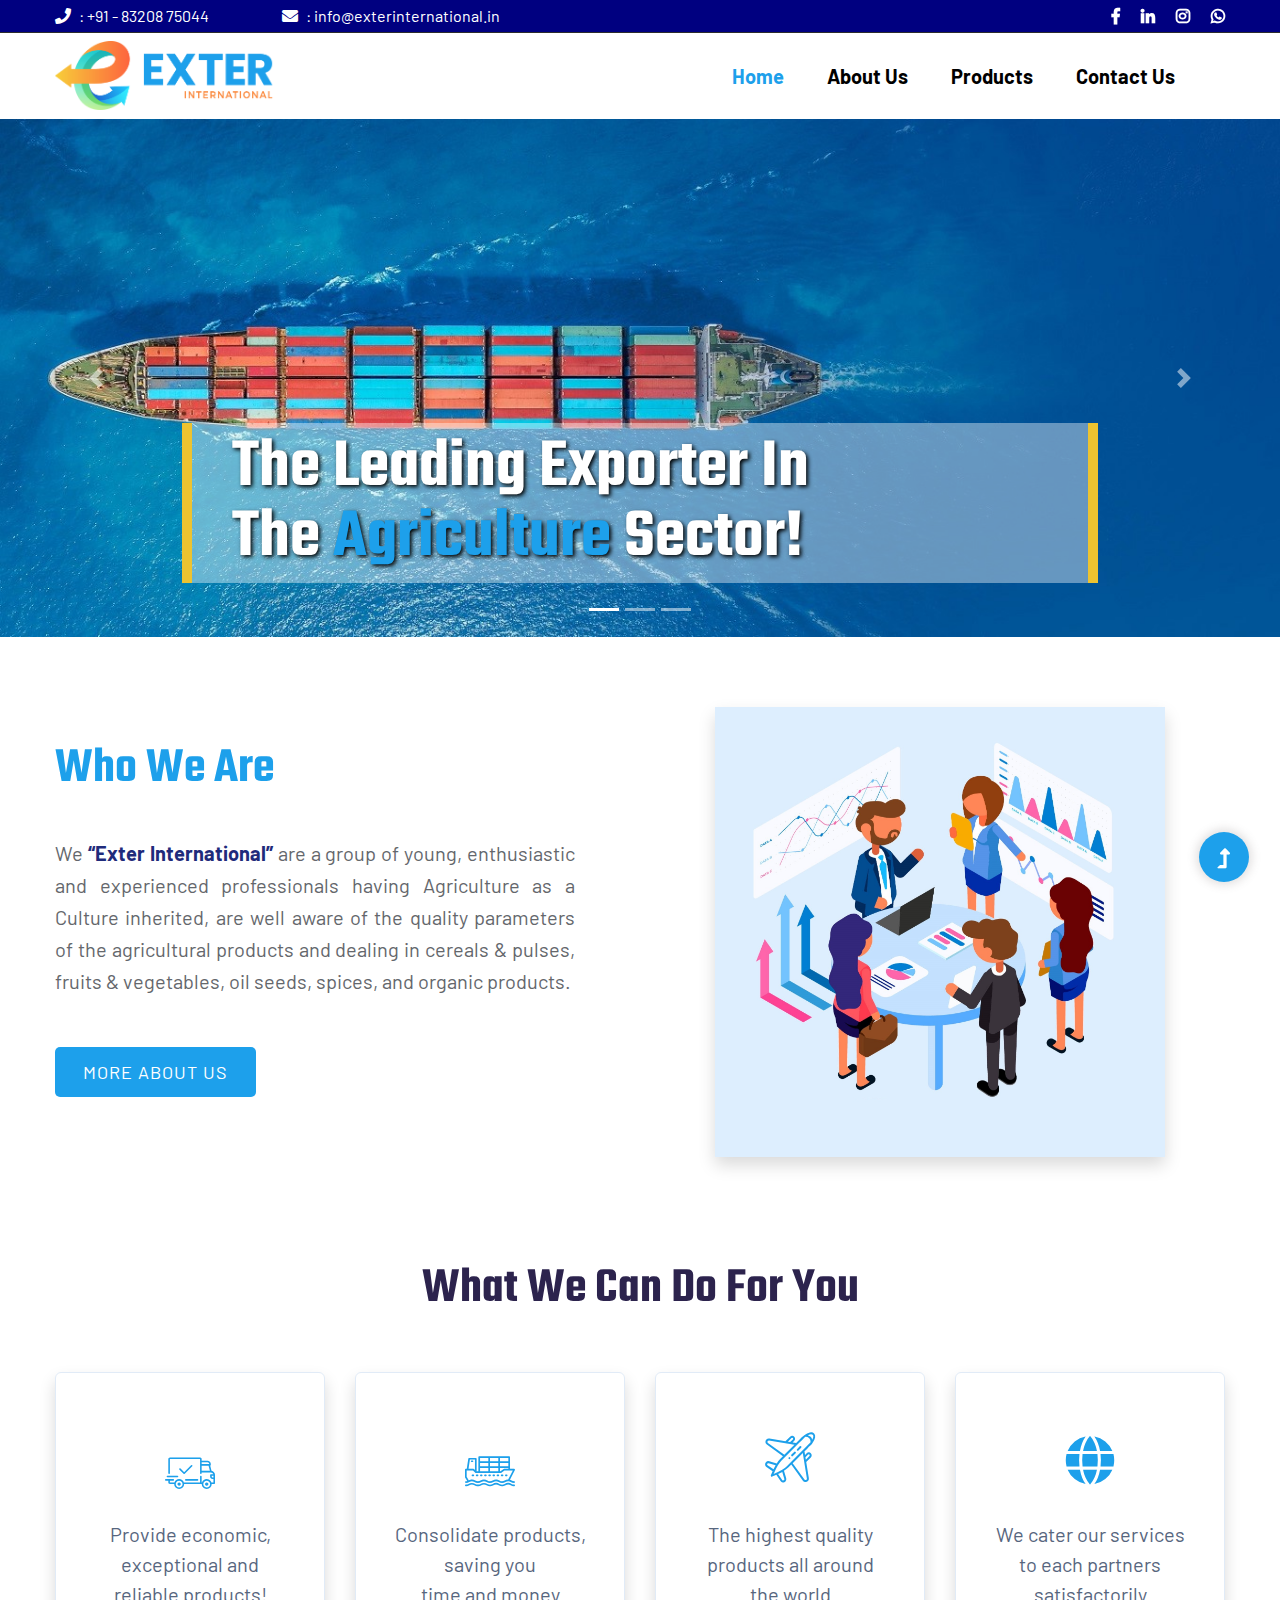
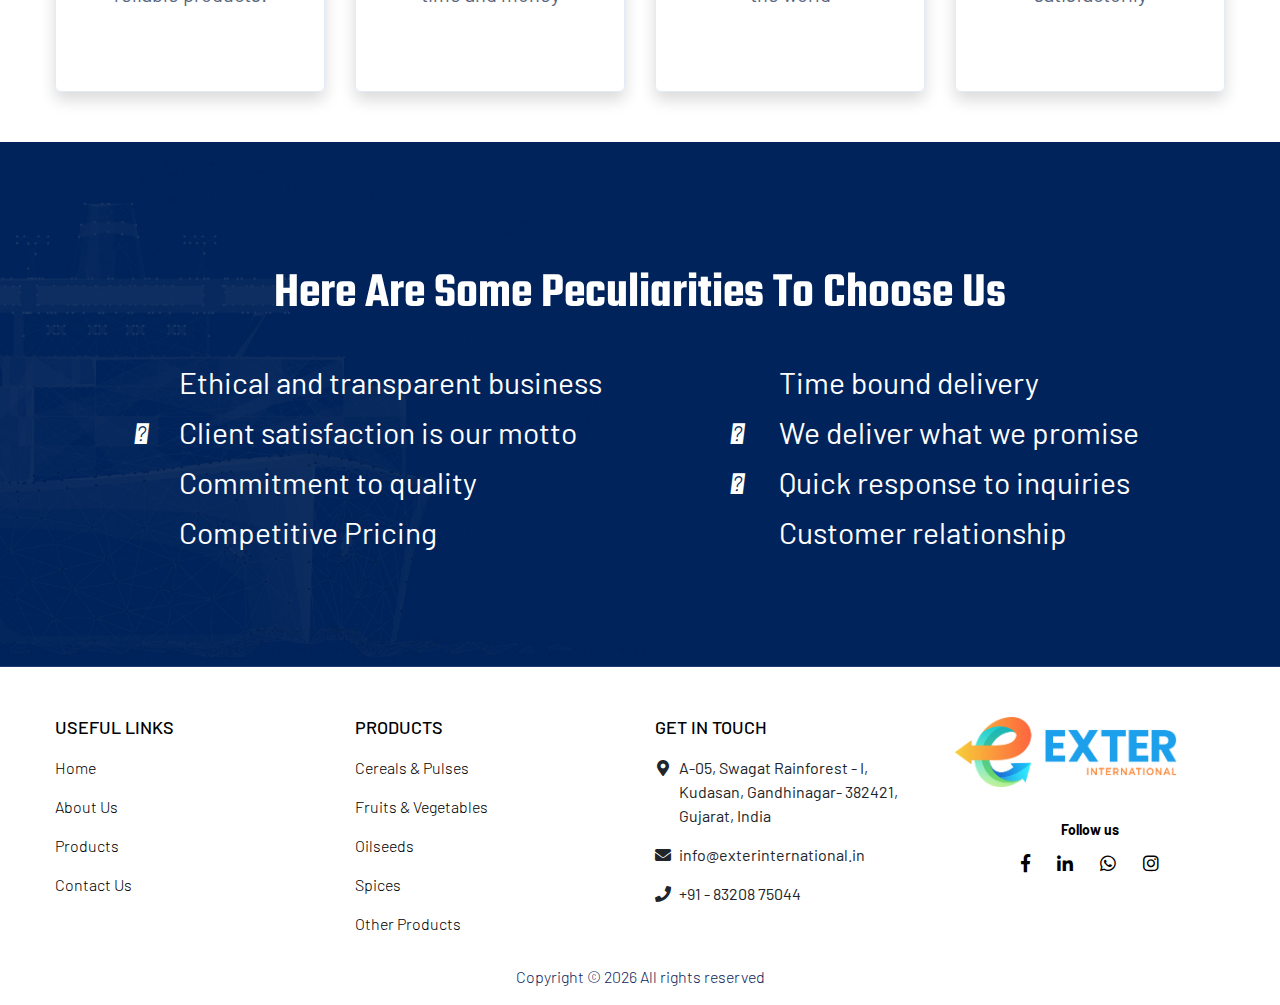
<file: index.html>
<!doctype html>
<html class="no-js" lang="zxx">

<head>
    <meta charset="utf-8">
    <meta http-equiv="x-ua-compatible" content="ie=edge">
    <title>Home - Exter International</title>
    <meta name="description" content="">
    <meta name="viewport" content="width=device-width, initial-scale=1">
    <link rel="manifest" href="site.webmanifest">
    <link rel="shortcut icon" type="image/x-icon" href="assets/img/favicon.ico">

    <!-- CSS here -->
    <link rel="stylesheet" href="assets/css/bootstrap.min.css">
    <link rel="stylesheet" href="assets/css/owl.carousel.min.css">
    <link rel="stylesheet" href="assets/css/slicknav.css">
    <link rel="stylesheet" href="assets/css/flaticon.css">
    <link rel="stylesheet" href="assets/css/animate.min.css">
    <link rel="stylesheet" href="assets/css/magnific-popup.css">
    <link rel="stylesheet" href="assets/css/fontawesome-all.min.css">
    <link rel="stylesheet" href="https://cdnjs.cloudflare.com/ajax/libs/font-awesome/6.3.0/css/all.min.css"
        integrity="sha512-SzlrxWUlpfuzQ+pcUCosxcglQRNAq/DZjVsC0lE40xsADsfeQoEypE+enwcOiGjk/bSuGGKHEyjSoQ1zVisanQ=="
        crossorigin="anonymous" referrerpolicy="no-referrer" />
    <link rel="stylesheet" href="assets/css/themify-icons.css">
    <link rel="stylesheet" href="assets/css/slick.css">
    <link rel="stylesheet" href="assets/css/nice-select.css">
    <link rel="stylesheet" href="assets/css/style.css">
</head>

<body>

    <header>
        <!-- Header Start -->
        <div id="google_translate_element" class="text-right"></div>

        <div class="header-area">
            <div class="main-header ">
                <div class="header-top d-none d-lg-block">
                    <div class="container">
                        <div class="col-xl-12">
                            <div class="row d-flex justify-content-between align-items-center">
                                <div class="header-info-left">
                                    <ul>
                                        <li><i class="fas fa-phone"></i>: +91 - 83208 75044</li>
                                        <li><i class="fas fa-envelope"></i>: info@exterinternational.in</li>
                                    </ul>
                                </div>
                                <div class="header-info-right">
                                    <ul class="header-social">
                                        <li><a href="https://www.facebook.com/profile.php?id=100090360620850&mibextid=ZbWKwL"><i class="fab fa-facebook-f"></i></a></li>
                                        <li><a href="https://www.linkedin.com/company/exter-international/"><i class="fab fa-linkedin-in"></i></a></li>
                                        <li><a href="https://www.instagram.com/exter.international/" target="_blank"><i
                                                    class="fab fa-instagram"></i></a></li>
                                        <li><a href="https://wa.me/+918320875044"><i class="fab fa-whatsapp"></i></a></li>
                                    </ul>
                                </div>
                            </div>
                        </div>
                    </div>
                </div>
                <div class="header-bottom  header-sticky">
                    <div class="container">
                        <div class="row align-items-center py-2">
                            <!-- Logo -->
                            <div class="col-xl-2 col-lg-2">
                                <div class="logo">
                                    <a href="index.html"><img src="assets/img/logo/logo.png" height="69px" alt=""></a>
                                </div>
                            </div>
                            <div class="col-xl-10 col-lg-10">
                                <div class="menu-wrapper  d-flex align-items-center justify-content-end">
                                    <!-- Main-menu -->
                                    <div class="main-menu d-none d-lg-block">
                                        <nav>
                                            <ul id="navigation">
                                                <li><a href="index.html" class="active">Home</a></li>
                                                <li><a href="about.html" >About Us</a></li>
                                                <li><a href="products.html">Products</a>
                                                    <ul class="submenu">
                                                        <li><a href="cereals-pulses.html">Cereals & Pulses</a></li>
                                                        <li><a href="fruits-vegetables.html">Fruits & Vegetables</a>
                                                        </li>
                                                        <li><a href="oil-seeds.html">Oil Seeds</a></li>
                                                        <li><a href="spices.html">Spices</a></li>
                                                        <li><a href="value-added-products.html">Other Products</a></li>
                                                    </ul>
                                                </li>

                                                <li><a href="contact.html">Contact Us</a></li>
                                            </ul>
                                        </nav>
                                    </div>
                                </div>
                            </div>
                            <!-- Mobile Menu -->
                            <div class="col-12">
                                <div class="mobile_menu d-block d-lg-none"></div>
                            </div>
                        </div>
                    </div>
                </div>
            </div>
        </div>
        <!-- Header End -->
    </header>
    <main>
        <div id="carouselExampleIndicators" class="carousel slide" data-ride="carousel">
            <ol class="carousel-indicators">
                <li data-target="#carouselExampleIndicators" data-slide-to="0" class="active"></li>
                <li data-target="#carouselExampleIndicators" data-slide-to="1"></li>
                <li data-target="#carouselExampleIndicators" data-slide-to="2"></li>
            </ol>
            <div class="carousel-inner">
                <div class="carousel-item active">
                    <img class="d-block w-100 img-fluid" src="assets/img/slider/Slider-1.jpg" alt="First slide">
                    <div class="carousel-caption d-none d-md-block">
                        <div class="hero__caption">
                            <h1 class="slider-text-bg">The leading exporter in <br> the <span>agriculture</span> sector!
                            </h1>
                        </div>
                    </div>
                </div>
                <div class="carousel-item">
                    <img class="d-block w-100 img-fluid" src="assets/img/slider/Slider-2.jpg" alt="Second slide">
                    <div class="carousel-caption d-none d-md-block">
                        <div class="hero__caption">
                            <h1 class="slider-text-bg">Always <span>Listening</span>, <br> Always
                                <span>Understanding</span>.
                            </h1>
                        </div>
                    </div>
                </div>
                <div class="carousel-item">
                    <img class="d-block w-100 img-fluid" src="assets/img/slider/Slider-3.jpg" alt="Third slide">
                    <div class="carousel-caption d-none d-md-block">
                        <div class="hero__caption">
                            <h1 class="slider-text-bg">We make <span>Partners</span>, <br>Not Clients!</h1>
                        </div>
                    </div>
                </div>
            </div>
            <a class="carousel-control-prev" href="#carouselExampleIndicators" role="button" data-slide="prev">
                <span class="carousel-control-prev-icon" aria-hidden="true"></span>
                <span class="sr-only">Previous</span>
            </a>
            <a class="carousel-control-next" href="#carouselExampleIndicators" role="button" data-slide="next">
                <span class="carousel-control-next-icon" aria-hidden="true"></span>
                <span class="sr-only">Next</span>
            </a>
        </div>
        <div class="about-low-area mt-70 mb-70">
            <div class="container">
                <div class="row">
                    <div class="col-lg-6 col-md-12">
                        <div class="about-caption">
                            <!-- Section title -->
                            <div class="section-title mb-35 mt-30">
                                <h2 class="theme-color">Who we are</h2>
                            </div>
                            <p class="text-justify ">We <b>“Exter International”</b> are a group of young, enthusiastic
                                and
                                experienced professionals having Agriculture as a Culture inherited, are well aware of
                                the quality parameters of the agricultural products and dealing in cereals & pulses,
                                fruits & vegetables, oil seeds, spices, and organic products.
                            </p>
                            <a href="about.html" class="btn mt-35">More About Us</a>
                        </div>
                    </div>
                    <div class="col-lg-6 col-md-12">
                        <!-- about-img -->
                        <div class="about-img">
                            <div class="about-font-img ">
                                <img src="assets/img/Products/Team.jpg" height="450px" class="shadow" alt="">
                            </div>
                            <div class="about-back-img d-none d-lg-block shadow">
                                <!-- <img src="assets/img/Products/Team.jpg" height="150px" width="150px" alt=""> -->
                            </div>
                        </div>
                    </div>
                </div>
            </div>
        </div>
        <!-- About Area End -->
        <!--? Categories Area Start -->
        <div class="categories-area ">
            <div class="container">
                <div class="row">
                    <div class="col-lg-12">
                        <!-- Section title -->
                        <div class="section-title text-center mb-50 mt-30">
                            <h2>What We Can Do For You</h2>
                        </div>
                    </div>
                </div>
                <div class="row">
                    <div class="col-lg-3 col-md-6 col-sm-6">
                        <div class="single-cat text-center mb-50 shadow">
                            <div class="cat-icon pt-3">
                                <span class="flaticon-shipped"></span>
                            </div>
                            <div class="cat-cap">
                                <p>
                                    Provide economic,
                                    exceptional and <br>
                                    reliable products!
                                </p>
                            </div>
                        </div>
                    </div>
                    <div class="col-lg-3 col-md-6 col-sm-6">
                        <div class="single-cat text-center mb-50 shadow">
                            <div class="cat-icon pt-4">
                                <span class="flaticon-ship"></span>
                            </div>
                            <div class="cat-cap">
                                <p>
                                    Consolidate products,
                                    saving you <br>
                                    time and money
                                </p>
                            </div>
                        </div>
                    </div>
                    <div class="col-lg-3 col-md-6 col-sm-6">
                        <div class="single-cat text-center mb-50 shadow">
                            <div class="cat-icon">
                                <span class="flaticon-plane"></span>
                            </div>
                            <div class="cat-cap">
                                <p>
                                    The highest quality <br>
                                    products all around <br>
                                    the world
                                </p>
                            </div>
                        </div>
                    </div>
                    <div class="col-lg-3 col-md-6 col-sm-6">
                        <div class="single-cat text-center mb-50 shadow">
                            <div class="cat-icon pt-3">
                                <!-- <i class="fa-thin fa-train"></i> -->
                                <span class="fa fa-globe theme-color fa-2x" aria-hidden="true"></span>
                            </div>
                            <div class="cat-cap">
                                <p class="">
                                    We cater our services <br>
                                    to each partners <br>
                                    satisfactorily
                                </p>
                            </div>
                        </div>
                    </div>
                </div>
            </div>
        </div>
        <!-- Categories Area End -->
        <!--? Testimonial Start -->
        <div class="testimonial-area testimonial-padding section-bg"
            data-background="assets/img/gallery/section_bg04.jpg">
            <div class="container">
                <!-- Section title -->
                <div class="section-title section-title2 mb-30 text-center">
                    <h2>Here are some Peculiarities to choose us</h2>
                </div>
                <div class="row">
                    <div class="col-md-1"></div>
                    <div class="col-md-6">
                        <div class="text-white choice-section">
                            <ul class="fa-ul">
                                <li>
                                    <span class="fa-li">
                                        <i class="fa-solid fa-scale-balanced pr-3"></i>
                                    </span>
                                    Ethical and transparent business
                                </li>
                                <li>
                                    <span class="fa-li">
                                        <i class="fa-solid fa-thumbs-up pr-3"></i>
                                    </span>
                                    Client satisfaction is our motto
                                </li>
                                <li>
                                    <span class="fa-li">
                                        <i class="fa-solid fa-award pr-3"></i>
                                    </span>
                                    Commitment to quality

                                </li>
                                <li>
                                    <span class="fa-li">
                                        <i class="fa-solid fa-hand-holding-dollar pr-3"></i>
                                    </span>
                                    Competitive Pricing
                                </li>
                            </ul>

                        </div>
                    </div>
                    <div class="col-md-5">
                        <div class="text-white choice-section">
                            <ul class="fa-ul">
                                <li>
                                    <span class="fa-li">
                                        <i class="fa-solid fa-truck-fast pr-4"></i>
                                    </span>
                                    Time bound delivery
                                </li>
                                <li>
                                    <span class="fa-li">
                                        <i class="fa-solid fa-handshake pr-4"></i>
                                    </span>
                                    We deliver what we promise
                                </li>
                                <li>
                                    <span class="fa-li">
                                        <i class="fa-solid fa-reply-all pr-4"></i>
                                    </span>
                                    Quick response to inquiries

                                </li>
                                <li>
                                    <span class="fa-li">
                                        <i class="fa-solid fa-hand-holding-heart pr-4"></i>
                                    </span>
                                    Customer relationship

                                </li>
                            </ul>
                        </div>
                    </div>
                    <!-- <div class="col-md-1"></div> -->
                </div>
            </div>
        </div>

    </main>
    <footer>
        <!--? Footer Start-->
        <div class="footer-area footer-bg">
            <div class="container">
                <div class="footer-top footer-padding">
                    <!-- Footer Menu -->
                    <div class="row d-flex justify-content-between">
                        <div class="col-xl-3 col-lg-3 col-md-4 col-sm-6">
                            <div class="single-footer-caption mb-25">
                                <div class="footer-title">
                                    <h4>Useful Links</h4>
                                    <ul>
                                        <li><a href="index.html">Home</a></li>
                                        <li><a href="about.html">About Us</a></li>
                                        <li><a href="products.html">Products</a></li>

                                        <li><a href="contact.html">Contact us</a></li>
                                    </ul>
                                </div>
                            </div>
                        </div>
                        <div class="col-xl-3 col-lg-3 col-md-4 col-sm-6">
                            <div class="single-footer-caption mb-25">
                                <div class="footer-title">
                                    <h4>Products</h4>
                                    <ul>
                                        <li><a href="cereals-pulses.html">Cereals & Pulses</a></li>
                                        <li><a href="fruits-vegetables.html">Fruits & Vegetables</a></li>
                                        <li><a href="oil-seeds.html">Oilseeds</a></li>
                                        <li><a href="spices.html">Spices</a></li>
                                        <li><a href="value-added-products.html">Other products</a></li>
                                    </ul>
                                </div>
                            </div>
                        </div>
                        <div class="col-xl-3 col-lg-3 col-md-4 col-sm-6">
                            <div class="single-footer-caption mb-25">
                                <div class="footer-title">
                                    <h4>Get in Touch</h4>
                                    <ul class="fa-ul">
                                        <li class="">
                                            <span class="fa-li"><i class="fas fa-map-marker-alt"
                                                    aria-hidden="true"></i></span> A-05, Swagat Rainforest - I, Kudasan,
                                            Gandhinagar- 382421, Gujarat, India
                                        </li>
                                        <li class="text-lowercase">
                                            <span class="fa-li"><i class="fas fa-envelope"
                                                    aria-hidden="true"></i></span>info@exterinternational.in
                                        </li>
                                        <li class="">
                                            <span class="fa-li"><i class="fas fa-phone" aria-hidden="true"></i></span>
                                            +91 - 83208 75044
                                        </li>
                                    </ul>
                                </div>
                            </div>
                        </div>
                        <div class="col-xl-3 col-lg-3 col-md-4 col-sm-6">
                            <div class="single-footer-caption mb-25">
                                <!-- logo -->
                                <div class="footer-logo">
                                    <a href="index.html"><img src="assets/img/logo/logo2_footer.png" alt=""
                                            class="text-center" height="70px"></a>
                                </div>
                                <div class="footer-title">
                                    <div class="footer-pera">
                                        <p class="info1 text-center mb-2">Follow us</p>
                                    </div>
                                </div>
                                <!-- Footer Social -->
                                <div class="footer-social text-center">
                                    <a href="https://www.facebook.com/profile.php?id=100090360620850&mibextid=ZbWKwL"><i class="fab fa-facebook-f"></i></a>
                                    <a href="https://www.linkedin.com/company/exter-international/"><i class="fab fa-linkedin-in"></i></a>
                                    <a href="https://wa.me/+918320875044"><i class="fab fa-whatsapp"></i></a>
                                    <a href="https://www.instagram.com/exter.international/" target="_blank"><i
                                            class="fab fa-instagram"></i></a>
                                </div>
                            </div>
                        </div>
                    </div>
                </div>
                <!-- Footer Bottom -->
                <div class="footer-bottom">
                    <div class="row d-flex align-items-center">
                        <div class="col-lg-12">
                            <div class="footer-copy-right text-center">
                                <p>
                                    Copyright &copy;
                                    <script>document.write(new Date().getFullYear());</script> All rights reserved
                                </p>
                            </div>
                        </div>
                    </div>
                </div>
            </div>
        </div>
        <!-- Footer End-->
    </footer>
    <!-- Scroll Up -->
    <div id="back-top">
        <a title="Go to Top" href="#"> <i class="fas fa-level-up-alt"></i></a>
    </div>

    <!-- JS here -->
    <script>
        function googleTranslateElementInit() {
            new google.translate.TranslateElement({
                pageLanguage: 'en',
                autoDisplay: 'true',
                layout: google.translate.TranslateElement.InlineLayout.HORIZONTAL
            }, 'google_translate_element');
        }
    </script>

    <script type="text/javascript"
        src="//translate.google.com/translate_a/element.js?cb=googleTranslateElementInit"></script>

    <script src="./assets/js/vendor/modernizr-3.5.0.min.js"></script>
    <!-- Jquery, Popper, Bootstrap -->
    <script src="./assets/js/vendor/jquery-1.12.4.min.js"></script>
    <script src="./assets/js/popper.min.js"></script>
    <script src="./assets/js/bootstrap.min.js"></script>
    <!-- Jquery Mobile Menu -->
    <script src="./assets/js/jquery.slicknav.min.js"></script>

    <!-- Jquery Slick , Owl-Carousel Plugins -->
    <script src="./assets/js/owl.carousel.min.js"></script>
    <script src="./assets/js/slick.min.js"></script>
    <!-- One Page, Animated-HeadLin -->
    <script src="./assets/js/wow.min.js"></script>
    <script src="./assets/js/animated.headline.js"></script>
    <script src="./assets/js/jquery.magnific-popup.js"></script>

    <!-- Nice-select, sticky -->
    <script src="./assets/js/jquery.nice-select.min.js"></script>
    <script src="./assets/js/jquery.sticky.js"></script>

    <!-- contact js -->
    <script src="./assets/js/contact.js"></script>
    <script src="./assets/js/jquery.form.js"></script>
    <script src="./assets/js/jquery.validate.min.js"></script>
    <script src="./assets/js/mail-script.js"></script>
    <script src="./assets/js/jquery.ajaxchimp.min.js"></script>

    <!-- Jquery Plugins, main Jquery -->
    <script src="./assets/js/plugins.js"></script>
    <script src="./assets/js/main.js"></script>

</body>

</html>
</file>
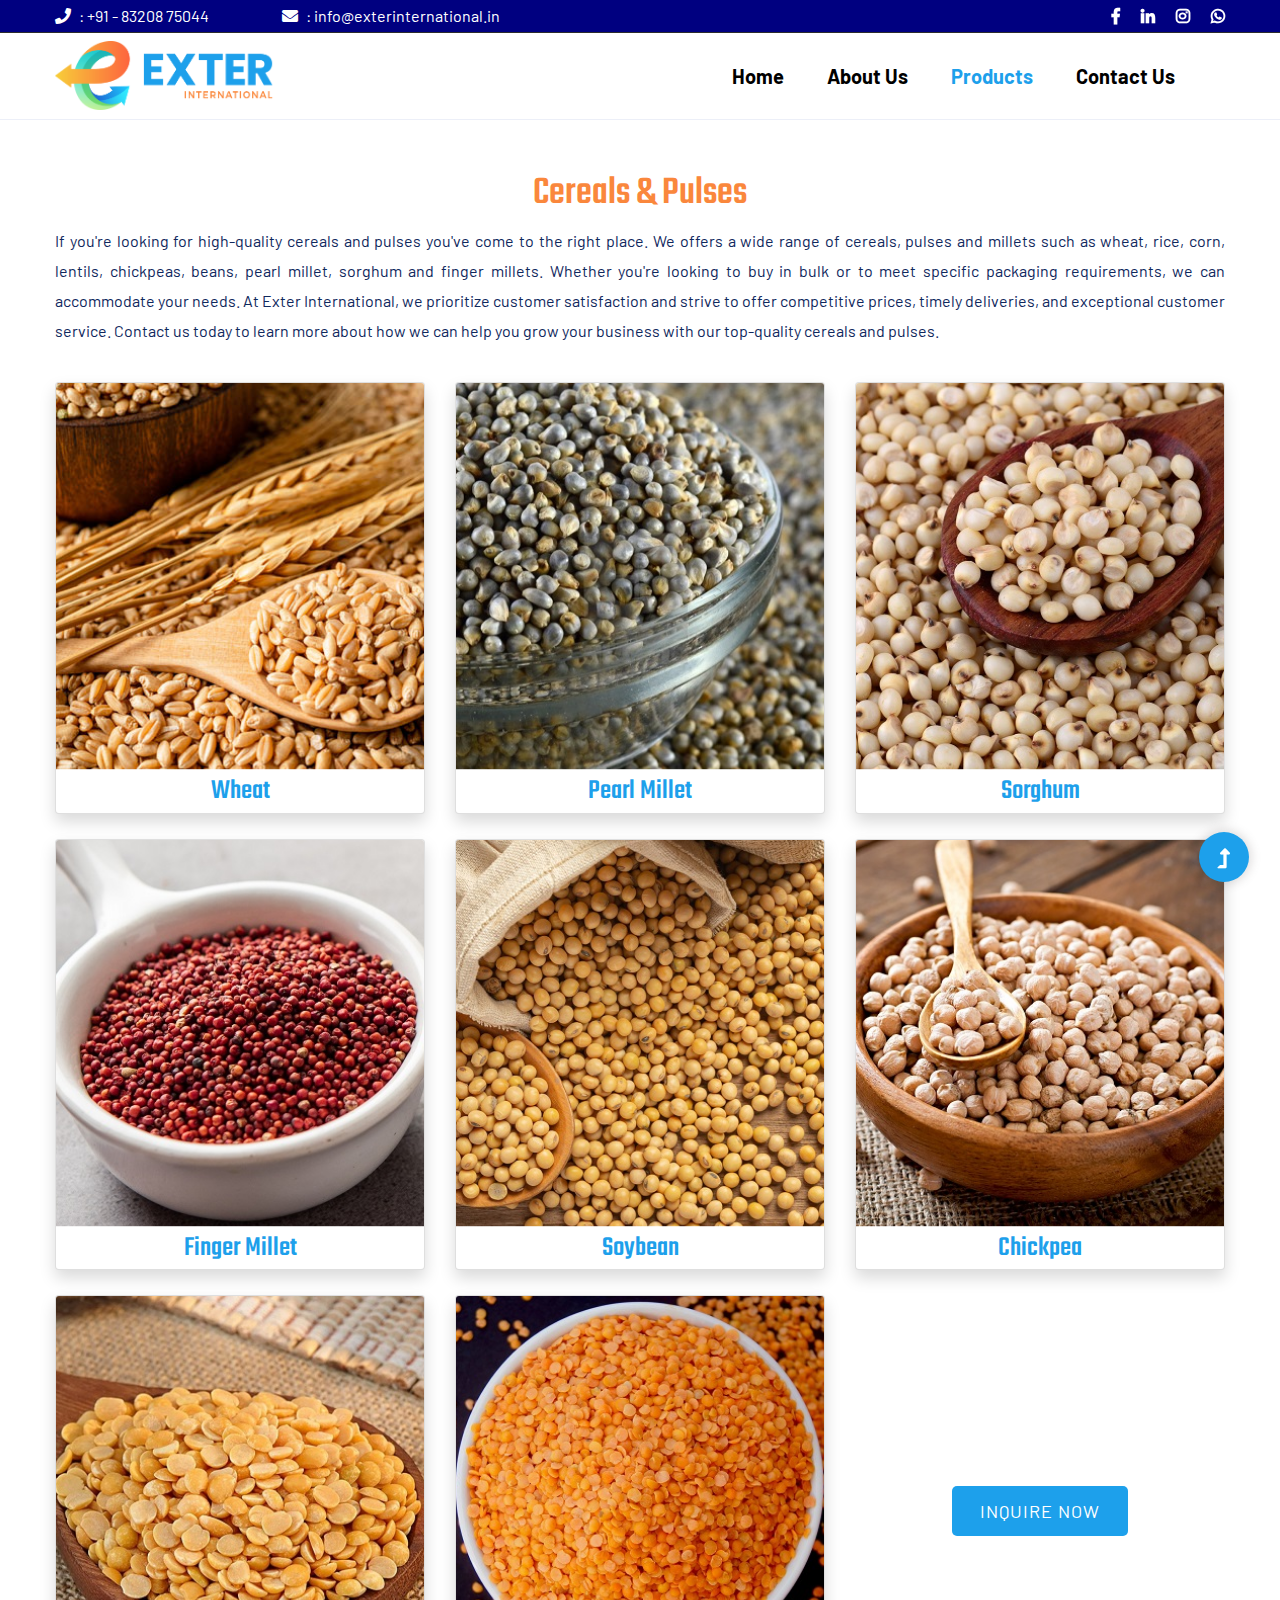
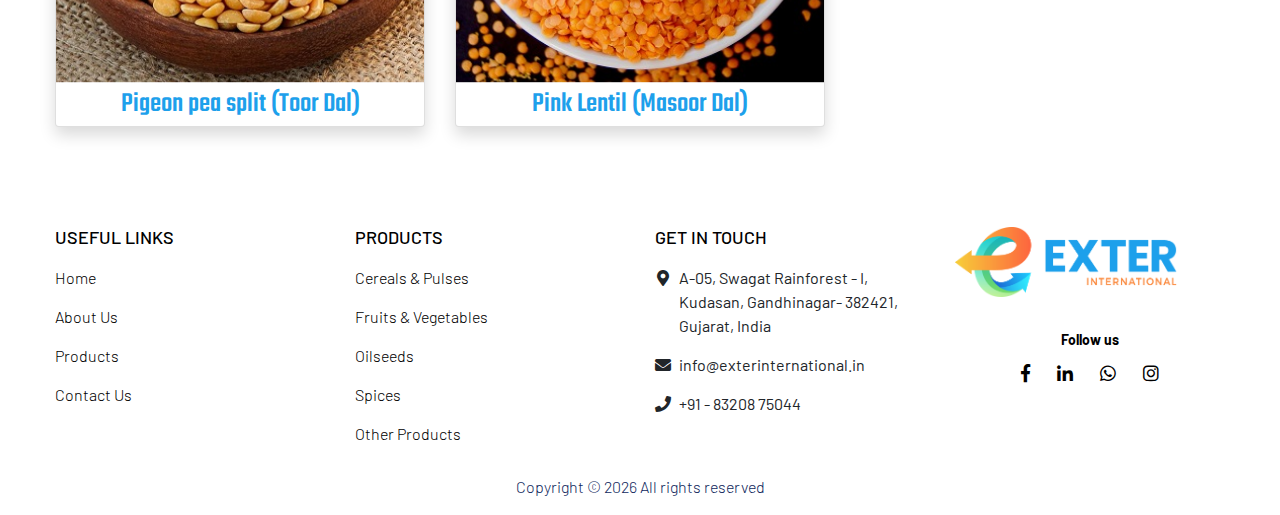
<file: cereals-pulses.html>
<!doctype html>
<html class="no-js" lang="zxx">

<head>
    <meta charset="utf-8">
    <meta http-equiv="x-ua-compatible" content="ie=edge">
    <title>Products - Exter International</title>
    <meta name="description" content="">
    <meta name="viewport" content="width=device-width, initial-scale=1">
    <link rel="manifest" href="site.webmanifest">
    <link rel="shortcut icon" type="image/x-icon" href="assets/img/favicon.ico">

    <!-- CSS here -->
    <link rel="stylesheet" href="assets/css/bootstrap.min.css">
    <link rel="stylesheet" href="assets/css/owl.carousel.min.css">
    <link rel="stylesheet" href="assets/css/slicknav.css">
    <link rel="stylesheet" href="assets/css/flaticon.css">
    <link rel="stylesheet" href="assets/css/animate.min.css">
    <link rel="stylesheet" href="assets/css/magnific-popup.css">
    <link rel="stylesheet" href="assets/css/fontawesome-all.min.css">
    <link rel="stylesheet" href="https://cdnjs.cloudflare.com/ajax/libs/font-awesome/6.3.0/css/all.min.css"
        integrity="sha512-SzlrxWUlpfuzQ+pcUCosxcglQRNAq/DZjVsC0lE40xsADsfeQoEypE+enwcOiGjk/bSuGGKHEyjSoQ1zVisanQ=="
        crossorigin="anonymous" referrerpolicy="no-referrer" />
    <link rel="stylesheet" href="assets/css/themify-icons.css">
    <link rel="stylesheet" href="assets/css/slick.css">
    <link rel="stylesheet" href="assets/css/nice-select.css">
    <link rel="stylesheet" href="assets/css/style.css">
</head>

<body>

    <header>
        <!-- Header Start -->
        <div id="google_translate_element" class="text-right"></div>
        <div class="header-area">
            <div class="main-header ">
                <div class="header-top d-none d-lg-block">
                    <div class="container">
                        <div class="col-xl-12">
                            <div class="row d-flex justify-content-between align-items-center">
                                <div class="header-info-left">
                                    <ul>
                                        <li><i class="fas fa-phone"></i>: +91 - 83208 75044</li>
                                        <li><i class="fas fa-envelope"></i>: info@exterinternational.in</li>
                                    </ul>
                                </div>
                                <div class="header-info-right">
                                    <ul class="header-social">
                                        <li><a href="https://www.facebook.com/profile.php?id=100090360620850&mibextid=ZbWKwL"><i class="fab fa-facebook-f"></i></a></li>
                                        <li><a href="https://www.linkedin.com/company/exter-international/"><i class="fab fa-linkedin-in"></i></a></li>
                                        <li><a href="https://www.instagram.com/exter.international/" target="_blank"><i class="fab fa-instagram"></i></a></li>
                                        <li><a href="https://wa.me/+918320875044"><i class="fab fa-whatsapp"></i></a></li>
                                    </ul>
                                </div>
                            </div>
                        </div>
                    </div>
                </div>
                <div class="header-bottom  header-sticky">
                    <div class="container">
                        <div class="row align-items-center py-2">
                            <!-- Logo -->
                            <div class="col-xl-2 col-lg-2">
                                <div class="logo">
                                    <a href="index.html"><img src="assets/img/logo/logo.png" height="69px" alt=""></a>
                                </div>
                            </div>
                            <div class="col-xl-10 col-lg-10">
                                <div class="menu-wrapper  d-flex align-items-center justify-content-end">
                                    <!-- Main-menu -->
                                    <div class="main-menu d-none d-lg-block">
                                        <nav>
                                            <ul id="navigation">
                                                <li><a href="index.html">Home</a></li>
                                                <li><a href="about.html">About Us</a></li>
                                                <li><a href="products.html"  class="active">Products</a>
                                                    <ul class="submenu">
                                                        <li><a href="cereals-pulses.html">Cereals & Pulses</a></li>
                                                        <li><a href="fruits-vegetables.html">Fruits & Vegetables</a>
                                                        </li>
                                                        <li><a href="oil-seeds.html">Oil Seeds</a></li>
                                                        <li><a href="spices.html">Spices</a></li>
                                                        <li><a href="value-added-products.html">Other Products</a></li>
                                                    </ul>
                                                </li>
                                                
                                                <li><a href="contact.html">Contact Us</a></li>
                                            </ul>
                                        </nav>
                                    </div>
                                </div>
                            </div>
                            <!-- Mobile Menu -->
                            <div class="col-12">
                                <div class="mobile_menu d-block d-lg-none"></div>
                            </div>
                        </div>
                    </div>
                </div>
            </div>
        </div>
        <!-- Header End -->
    </header>
    <main>
        <hr class="mt-0">
        <div class="mt-50 mb-50">

            <div class="container">
                <h1 class="text-center orange-color">Cereals & Pulses</h1>
                
                <p class="text-justify">
                    If you're looking for high-quality cereals and pulses you've come to the
                    right place. We offers a wide range of cereals, pulses and millets such
                    as wheat, rice, corn, lentils, chickpeas, beans, pearl millet, sorghum and
                    finger millets. Whether you're looking to buy in bulk or to meet specific
                    packaging requirements, we can accommodate your needs.
                    At Exter International, we prioritize customer satisfaction and strive to
                    offer competitive prices, timely deliveries, and exceptional customer
                    service. Contact us today to learn more about how we can help you
                    grow your business with our top-quality cereals and pulses.
                </p>
                <div class="mb-3 mt-20">
                    <div class="row">
                        <div class="col-md-4 mt-3">
                            <div class="card hovereffect shadow">
                                <img src="assets/img/product/Wheat.jpg" class="card-img-top img-fluid rounded">
                                <div class="card-body pb-0">
                                    <h3 class="card-title my-1 text-center theme-color">
                                        Wheat
                                    </h3>
                                </div>
                            </div>
                        </div>
                        <div class="col-md-4 mt-3">
                            <div class="card hovereffect shadow">
                                <img src="assets/img/product/Pearl Millet.jpg" class="card-img img-fluid rounded">
                                <div class="card-body pb-0">
                                    <h3 class="card-title my-1 text-center theme-color">
                                        Pearl Millet
                                    </h3>
                                </div>
                            </div>
                        </div>
                        <div class="col-md-4 mt-3">
                            <div class="card hovereffect shadow">
                                <img src="assets/img/product/Sorghum.jpg" class="card-img img-fluid rounded">
                                <div class="card-body pb-0">
                                    <h3 class="card-title my-1 text-center theme-color">
                                        Sorghum
                                    </h3>
                                </div>
                            </div>
                        </div>
                        <div class="col-md-4 mt-25">
                            <div class="card hovereffect shadow">
                                <img src="assets/img/product/Finger Millet.jpg" class="card-img img-fluid rounded">
                                <div class="card-body pb-0">
                                    <h3 class="card-title my-1 text-center theme-color">
                                        Finger Millet
                                    </h3>
                                </div>
                            </div>
                        </div>
                        <div class="col-md-4 mt-25">
                            <div class="card hovereffect shadow">
                                <img src="assets/img/product/Soybean.jpg" class="card-img img-fluid rounded">
                                <div class="card-body pb-0">
                                    <h3 class="card-title my-1 text-center theme-color">
                                        Soybean
                                    </h3>
                                </div>
                            </div>
                        </div>
                        <div class="col-md-4 mt-25">
                            <div class="card hovereffect shadow">
                                <img src="assets/img/product/Chickpea.jpg" class="card-img img-fluid rounded">
                                <div class="card-body pb-0">
                                    <h3 class="card-title my-1 text-center theme-color">
                                        Chickpea
                                    </h3>
                                </div>
                            </div>
                        </div>
                        <div class="col-md-4 mt-25">
                            <div class="card hovereffect shadow">
                                <img src="assets/img/product/Pigeon Pea - Toor Dal.jpg"
                                    class="card-img img-fluid rounded">
                                <div class="card-body pb-0">
                                    <h3 class="card-title my-1 text-center theme-color">
                                        Pigeon pea split
                                        (Toor Dal)
                                    </h3>
                                </div>
                            </div>
                        </div>
                        <div class="col-md-4 mt-25">
                            <div class="card hovereffect shadow">
                                <img src="assets/img/product/Lentil Split - Masoor Dal.jpg"
                                    class="card-img img-fluid rounded">
                                <div class="card-body pb-0">
                                    <h3 class="card-title my-1 text-center theme-color">
                                        Pink Lentil
                                        (Masoor Dal)
                                    </h3>
                                </div>
                            </div>
                        </div>
                        <div class="col-md-4 mt-25">
                            <div class="text-center d-flex h-100">
                                <div class="justify-content-center align-self-center w-100">
                                    <a class="btn btn-primary theme-color text-white" href="contact.html">INQUIRE
                                        NOW</a>
                                </div>
                            </div>
                        </div>
                    </div>
                </div>
            </div>
    </main>
    <footer>
        <!--? Footer Start-->
        <div class="footer-area footer-bg">
            <div class="container">
                <div class="footer-top footer-padding">
                    <!-- Footer Menu -->
                    <div class="row d-flex justify-content-between">
                        <div class="col-xl-3 col-lg-3 col-md-4 col-sm-6">
                            <div class="single-footer-caption mb-25">
                                <div class="footer-title">
                                    <h4>Useful Links</h4>
                                    <ul>
                                        <li><a href="index.html">Home</a></li>
                                        <li><a href="about.html">About Us</a></li>
                                        <li><a href="products.html">Products</a></li>
                                        
                                        <li><a href="contact.html">Contact us</a></li>
                                    </ul>
                                </div>
                            </div>
                        </div>
                        <div class="col-xl-3 col-lg-3 col-md-4 col-sm-6">
                            <div class="single-footer-caption mb-25">
                                <div class="footer-title">
                                    <h4>Products</h4>
                                    <ul>
                                        <li><a href="cereals-pulses.html">Cereals & Pulses</a></li>
                                        <li><a href="fruits-vegetables.html">Fruits & Vegetables</a></li>
                                        <li><a href="oil-seeds.html">Oilseeds</a></li>
                                        <li><a href="spices.html">Spices</a></li>
                                        <li><a href="value-added-products.html">Other Products</a></li>
                                    </ul>
                                </div>
                            </div>
                        </div>
                        <div class="col-xl-3 col-lg-3 col-md-4 col-sm-6">
                            <div class="single-footer-caption mb-25">
                                <div class="footer-title">
                                    <h4>Get in Touch</h4>
                                    <ul class="fa-ul">
                                        <li class="">
                                            <span class="fa-li"><i class="fas fa-map-marker-alt"
                                                    aria-hidden="true"></i></span> A-05, Swagat Rainforest - I, Kudasan,
                                            Gandhinagar- 382421, Gujarat, India
                                        </li>
                                        <li class="text-lowercase">
                                            <span class="fa-li"><i class="fas fa-envelope"
                                                    aria-hidden="true"></i></span>info@exterinternational.in
                                        </li>
                                        <li class="">
                                            <span class="fa-li"><i class="fas fa-phone" aria-hidden="true"></i></span>
                                            +91 - 83208 75044
                                        </li>
                                    </ul>
                                </div>
                            </div>
                        </div>
                        <div class="col-xl-3 col-lg-3 col-md-4 col-sm-6">
                            <div class="single-footer-caption mb-25">
                                <!-- logo -->
                                <div class="footer-logo">
                                    <a href="index.html"><img src="assets/img/logo/logo2_footer.png" alt=""
                                            class="text-center" height="70px"></a>
                                </div>
                                <div class="footer-title">
                                    <div class="footer-pera">
                                        <p class="info1 text-center mb-2">Follow us</p>
                                    </div>
                                </div>
                                <!-- Footer Social -->
                                <div class="footer-social text-center">
                                    <a href="https://www.facebook.com/profile.php?id=100090360620850&mibextid=ZbWKwL"><i class="fab fa-facebook-f"></i></a>
                                    <a href="https://www.linkedin.com/company/exter-international/"><i class="fab fa-linkedin-in"></i></a>
                                    <a href="https://wa.me/+918320875044"><i class="fab fa-whatsapp"></i></a>
                                    <a href="https://www.instagram.com/exter.international/" target="_blank"><i class="fab fa-instagram"></i></a>
                                </div>
                            </div>
                        </div>
                    </div>
                </div>
                <!-- Footer Bottom -->
                <div class="footer-bottom">
                    <div class="row d-flex align-items-center">
                        <div class="col-lg-12">
                            <div class="footer-copy-right text-center">
                                <p>
                                    Copyright &copy;
                                    <script>document.write(new Date().getFullYear());</script> All rights reserved
                                </p>
                            </div>
                        </div>
                    </div>
                </div>
            </div>
        </div>
        <!-- Footer End-->
    </footer>
    <!-- Scroll Up -->
    <div id="back-top">
        <a title="Go to Top" href="#"> <i class="fas fa-level-up-alt"></i></a>
    </div>

    <!-- JS here -->
    <script>
        function googleTranslateElementInit() {
            new google.translate.TranslateElement({
                pageLanguage: 'en',
                autoDisplay: 'true',
                layout: google.translate.TranslateElement.InlineLayout.HORIZONTAL
            }, 'google_translate_element');
        }
    </script>

    <script type="text/javascript"
        src="//translate.google.com/translate_a/element.js?cb=googleTranslateElementInit"></script>

    <script src="./assets/js/vendor/modernizr-3.5.0.min.js"></script>
    <!-- Jquery, Popper, Bootstrap -->
    <script src="./assets/js/vendor/jquery-1.12.4.min.js"></script>
    <script src="./assets/js/popper.min.js"></script>
    <script src="./assets/js/bootstrap.min.js"></script>
    <!-- Jquery Mobile Menu -->
    <script src="./assets/js/jquery.slicknav.min.js"></script>

    <!-- Jquery Slick , Owl-Carousel Plugins -->
    <script src="./assets/js/owl.carousel.min.js"></script>
    <script src="./assets/js/slick.min.js"></script>
    <!-- One Page, Animated-HeadLin -->
    <script src="./assets/js/wow.min.js"></script>
    <script src="./assets/js/animated.headline.js"></script>
    <script src="./assets/js/jquery.magnific-popup.js"></script>

    <!-- Nice-select, sticky -->
    <script src="./assets/js/jquery.nice-select.min.js"></script>
    <script src="./assets/js/jquery.sticky.js"></script>

    <!-- contact js -->
    <script src="./assets/js/contact.js"></script>
    <script src="./assets/js/jquery.form.js"></script>
    <script src="./assets/js/jquery.validate.min.js"></script>
    <script src="./assets/js/mail-script.js"></script>
    <script src="./assets/js/jquery.ajaxchimp.min.js"></script>

    <!-- Jquery Plugins, main Jquery -->
    <script src="./assets/js/plugins.js"></script>
    <script src="./assets/js/main.js"></script>

</body>

</html>
</file>
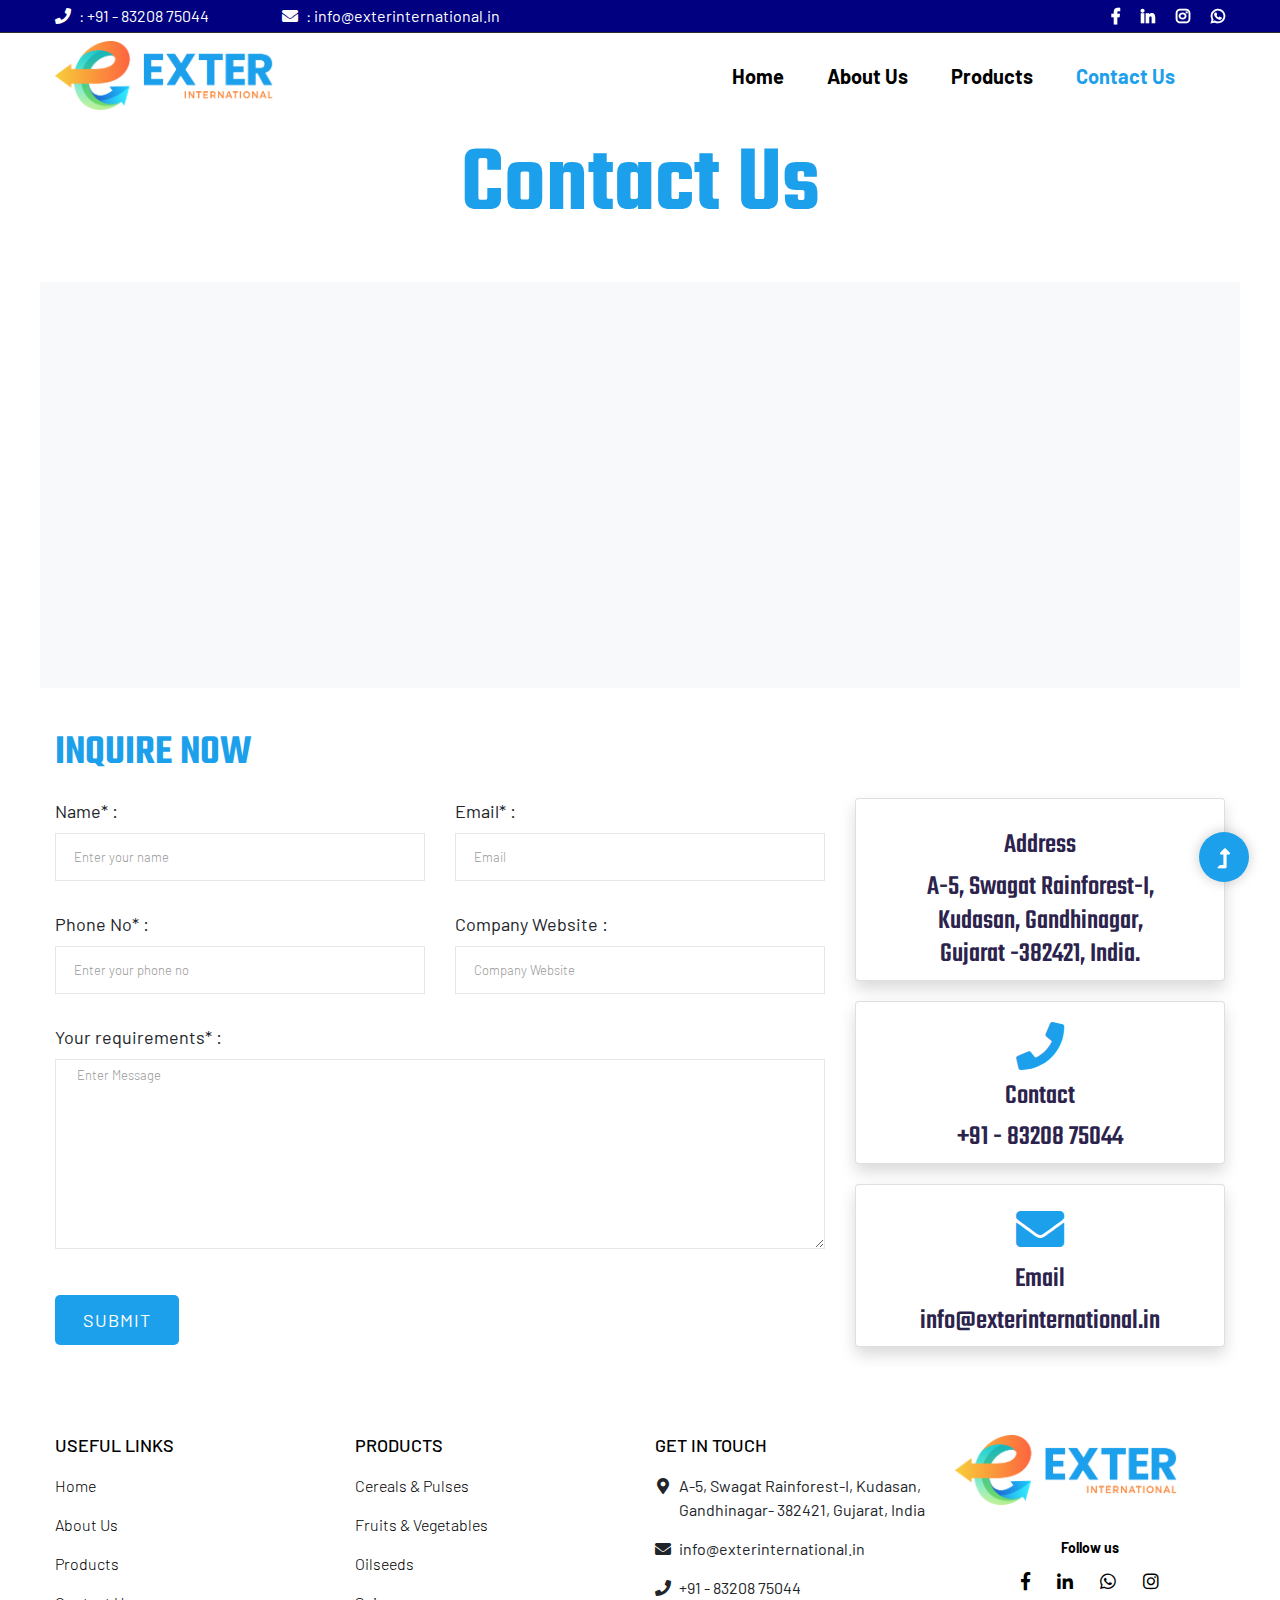
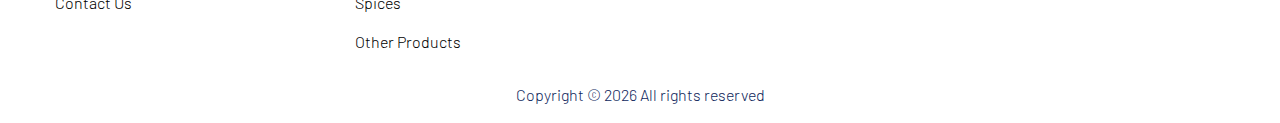
<file: contact.html>
<!doctype html>
<html class="no-js" lang="zxx">

<head>
    <meta charset="utf-8">
    <meta http-equiv="x-ua-compatible" content="ie=edge">
    <title>Contact - Exter International</title>
    <meta name="description" content="">
    <meta name="viewport" content="width=device-width, initial-scale=1">
    <link rel="shortcut icon" type="image/x-icon" href="assets/img/favicon.ico">

    <!-- CSS here -->
    <link rel="stylesheet" href="assets/css/bootstrap.min.css">
    <link rel="stylesheet" href="assets/css/owl.carousel.min.css">
    <link rel="stylesheet" href="assets/css/slicknav.css">
    <link rel="stylesheet" href="assets/css/animate.min.css">
    <link rel="stylesheet" href="assets/css/magnific-popup.css">
    <link rel="stylesheet" href="assets/css/fontawesome-all.min.css">
    <link rel="stylesheet" href="https://cdnjs.cloudflare.com/ajax/libs/font-awesome/6.3.0/css/all.min.css"
        integrity="sha512-SzlrxWUlpfuzQ+pcUCosxcglQRNAq/DZjVsC0lE40xsADsfeQoEypE+enwcOiGjk/bSuGGKHEyjSoQ1zVisanQ=="
        crossorigin="anonymous" referrerpolicy="no-referrer" />
    <link rel="stylesheet" href="assets/css/themify-icons.css">
    <link rel="stylesheet" href="assets/css/themify-icons.css">
    <link rel="stylesheet" href="assets/css/slick.css">
    <link rel="stylesheet" href="assets/css/nice-select.css">
    <link rel="stylesheet" href="assets/css/style.css">
</head>

<body>

    <header>
        <!-- Header Start -->
        <div id="google_translate_element" class="text-right"></div>
        <div class="header-area">
            <div class="main-header ">
                <div class="header-top d-none d-lg-block">
                    <div class="container">
                        <div class="col-xl-12">
                            <div class="row d-flex justify-content-between align-items-center">
                                <div class="header-info-left">
                                    <ul>
                                        <li><i class="fas fa-phone"></i>: +91 - 83208 75044</li>
                                        <li><i class="fas fa-envelope"></i>: info@exterinternational.in</li>
                                    </ul>
                                </div>
                                <div class="header-info-right">
                                    <ul class="header-social">
                                        <li><a
                                                href="https://www.facebook.com/profile.php?id=100090360620850&mibextid=ZbWKwL"><i
                                                    class="fab fa-facebook-f"></i></a></li>
                                        <li><a href="https://www.linkedin.com/company/exter-international/"><i
                                                    class="fab fa-linkedin-in"></i></a></li>
                                        <li><a href="https://www.instagram.com/exter.international/" target="_blank"><i
                                                    class="fab fa-instagram"></i></a></li>
                                        <li><a href="https://wa.me/+918320875044"><i class="fab fa-whatsapp"></i></a>
                                        </li>
                                    </ul>
                                </div>
                            </div>
                        </div>
                    </div>
                </div>
                <div class="header-bottom  header-sticky">
                    <div class="container">
                        <div class="row align-items-center py-2">
                            <!-- Logo -->
                            <div class="col-xl-2 col-lg-2">
                                <div class="logo">
                                    <a href="index.html"><img src="assets/img/logo/logo.png" height="69px" alt=""></a>
                                </div>
                            </div>
                            <div class="col-xl-10 col-lg-10">
                                <div class="menu-wrapper  d-flex align-items-center justify-content-end">
                                    <!-- Main-menu -->
                                    <div class="main-menu d-none d-lg-block">
                                        <nav>
                                            <ul id="navigation">
                                                <li><a href="index.html">Home</a></li>
                                                <li><a href="about.html">About Us</a></li>
                                                <li><a href="products.html">Products</a>
                                                    <ul class="submenu">
                                                        <li><a href="cereals-pulses.html">Cereals & Pulses</a></li>
                                                        <li><a href="fruits-vegetables.html">Fruits & Vegetables</a>
                                                        </li>
                                                        <li><a href="oil-seeds.html">Oil Seeds</a></li>
                                                        <li><a href="spices.html">Spices</a></li>
                                                        <li><a href="value-added-products.html">Other Products</a></li>
                                                    </ul>
                                                </li>

                                                <li><a href="contact.html" class="active">Contact Us</a></li>
                                            </ul>
                                        </nav>
                                    </div>
                                </div>
                            </div>
                            <!-- Mobile Menu -->
                            <div class="col-12">
                                <div class="mobile_menu d-block d-lg-none"></div>
                            </div>
                        </div>
                    </div>
                </div>
            </div>
        </div>
        <!-- Header End -->
    </header>
    <main>
        <div class="contact-title-wrapper">
            <h1 class="text-center theme-color">Contact Us</h1>
        </div>
        <section class="contact-section">
            <div class="container bg-light p-0">
                <iframe class="map"
                    src="https://www.google.com/maps/embed?pb=!1m18!1m12!1m3!1d8723.357315812558!2d72.63445539611158!3d23.18041921064026!2m3!1f0!2f0!3f0!3m2!1i1024!2i768!4f13.1!3m3!1m2!1s0x395c2ba0216a490d%3A0x7ac8820b142351c4!2sExter%20International!5e0!3m2!1sen!2sin!4v1677179010230!5m2!1sen!2sin"
                    width="100%" height="400" frameborder="0" loading="lazy" style="border:0"
                    allowfullscreen="true"></iframe>
            </div>
            <div class="container mt-40">
                <div class="row">
                    <div class="col-12">
                        <h2 class="contact-title theme-color">INQUIRE NOW</h2>
                    </div>
                    <div class="col-lg-8">
                        <form class="form-contact contact_form" action="contact_process.php" method="post"
                            id="contactForm" novalidate="novalidate">
                            <div class="row">
                                <div class="col-sm-6">
                                    <div class="form-group">
                                        <label for="">Name* :</label>
                                        <input class="form-control valid" name="name" id="name" type="text"
                                            onfocus="this.placeholder = ''"
                                            onblur="this.placeholder = 'Enter your name'" placeholder="Enter your name">
                                    </div>
                                </div>
                                <div class="col-sm-6">
                                    <div class="form-group">
                                        <label for="">Email* :</label>
                                        <input class="form-control valid" name="email" id="email" type="email"
                                            onfocus="this.placeholder = ''"
                                            onblur="this.placeholder = 'Enter email address'" placeholder="Email">
                                    </div>
                                </div>
                                <div class="col-sm-6">
                                    <div class="form-group">
                                        <label for="">Phone No* :</label>
                                        <input class="form-control valid" name="phoneno" id="phoneno" type="text"
                                            onfocus="this.placeholder = ''"
                                            onblur="this.placeholder = 'Enter your phone no'"
                                            placeholder="Enter your phone no">
                                    </div>
                                </div>
                                <div class="col-sm-6">
                                    <div class="form-group">
                                        <label for="">Company Website :</label>
                                        <input class="form-control valid" name="website" id="Website" type="text"
                                            onfocus="this.placeholder = ''"
                                            onblur="this.placeholder = 'Enter Company Website'"
                                            placeholder="Company Website">
                                    </div>
                                </div>
                                <div class="col-12">
                                    <div class="form-group">
                                        <label for="">Your requirements* :</label>
                                        <textarea class="form-control w-100" name="message" id="message" cols="30"
                                            rows="9" onfocus="this.placeholder = ''"
                                            onblur="this.placeholder = 'Enter Your requirements'"
                                            placeholder=" Enter Message"></textarea>
                                    </div>
                                </div>
                            </div>
                            <div class="form-group mt-3">
                                <button type="submit" class="btn">Submit</button>
                            </div>
                        </form>
                    </div>
                    <div class="col-lg-4">
                        <div class="card d-flex align-items-center p-20 shadow">
                            <i class="fas fa-map-location-dot fa-3x theme-color mt-20 mb-10"></i>
                            <h3>Address</h3>
                            <div class="media-body">
                                <h3 class="text-center">
                                    A-5, Swagat Rainforest-I, <br>
                                     Kudasan, Gandhinagar,<br>
                                      Gujarat -382421, India.
                                </h3>
                            </div>
                        </div>
                        <div class="card d-flex align-items-center p-20 shadow mt-20">
                            <i class="fas fa-phone fa-3x theme-color mt-20 mb-10"></i>
                            <h3>Contact</h3>
                            <div class="media-body">
                                <h3>+91 - 83208 75044</h3>
                            </div>
                        </div>

                        <div class="card d-flex align-items-center p-20 shadow mt-20">
                            <i class="fas fa-envelope fa-3x theme-color mt-20 mb-10"></i>
                            <h3>Email</h3>
                            <div class="media-body">
                                <h3>info@exterinternational.in</h3>
                            </div>
                        </div>
                    </div>
                </div>
            </div>
        </section>
        <!-- ================ contact section end ================= -->
    </main>
    <footer>
        <!--? Footer Start-->
        <div class="footer-area footer-bg">
            <div class="container">
                <div class="footer-top footer-padding">
                    <!-- Footer Menu -->
                    <div class="row d-flex justify-content-between">
                        <div class="col-xl-3 col-lg-3 col-md-4 col-sm-6">
                            <div class="single-footer-caption mb-25">
                                <div class="footer-title">
                                    <h4>Useful Links</h4>
                                    <ul>
                                        <li><a href="index.html">Home</a></li>
                                        <li><a href="about.html">About Us</a></li>
                                        <li><a href="products.html">Products</a></li>

                                        <li><a href="contact.html">Contact us</a></li>
                                    </ul>
                                </div>
                            </div>
                        </div>
                        <div class="col-xl-3 col-lg-3 col-md-4 col-sm-6">
                            <div class="single-footer-caption mb-25">
                                <div class="footer-title">
                                    <h4>Products</h4>
                                    <ul>
                                        <li><a href="cereals-pulses.html">Cereals & Pulses</a></li>
                                        <li><a href="fruits-vegetables.html">Fruits & Vegetables</a></li>
                                        <li><a href="oil-seeds.html">Oilseeds</a></li>
                                        <li><a href="spices.html">Spices</a></li>
                                        <li><a href="value-added-products.html">Other products</a></li>
                                    </ul>
                                </div>
                            </div>
                        </div>
                        <div class="col-xl-3 col-lg-3 col-md-4 col-sm-6">
                            <div class="single-footer-caption mb-25">
                                <div class="footer-title">
                                    <h4>Get in Touch</h4>
                                    <ul class="fa-ul">
                                        <li class="">
                                            <span class="fa-li"><i class="fas fa-map-marker-alt"
                                                    aria-hidden="true"></i></span>
                                            <span class="text-s"></span> A-5, Swagat Rainforest-I, Kudasan, Gandhinagar-
                                            382421, Gujarat, India
                                        </li>
                                        <li class="text-lowercase">
                                            <span class="fa-li"><i class="fas fa-envelope"
                                                    aria-hidden="true"></i></span>info@exterinternational.in
                                        </li>
                                        <li class="">
                                            <span class="fa-li"><i class="fas fa-phone" aria-hidden="true"></i></span>
                                            +91 - 83208 75044
                                        </li>
                                    </ul>
                                </div>
                            </div>
                        </div>
                        <div class="col-xl-3 col-lg-3 col-md-4 col-sm-6">
                            <div class="single-footer-caption mb-25">
                                <!-- logo -->
                                <div class="footer-logo">
                                    <a href="index.html"><img src="assets/img/logo/logo2_footer.png" alt=""
                                            class="text-center" height="70px"></a>
                                </div>
                                <div class="footer-title">
                                    <div class="footer-pera">
                                        <p class="info1 text-center mb-2">Follow us</p>
                                    </div>
                                </div>
                                <!-- Footer Social -->
                                <div class="footer-social text-center">
                                    <a href="https://www.facebook.com/profile.php?id=100090360620850&mibextid=ZbWKwL"><i
                                            class="fab fa-facebook-f"></i></a>
                                    <a href="https://www.linkedin.com/company/exter-international/"><i
                                            class="fab fa-linkedin-in"></i></a>
                                    <a href="https://wa.me/+918320875044"><i class="fab fa-whatsapp"></i></a>
                                    <a href="https://www.instagram.com/exter.international/" target="_blank"><i
                                            class="fab fa-instagram"></i></a>
                                </div>
                            </div>
                        </div>
                    </div>
                </div>
                <!-- Footer Bottom -->
                <div class="footer-bottom">
                    <div class="row d-flex align-items-center">
                        <div class="col-lg-12">
                            <div class="footer-copy-right text-center">
                                <p>
                                    Copyright &copy;
                                    <script>document.write(new Date().getFullYear());</script> All rights reserved
                                </p>
                            </div>
                        </div>
                    </div>
                </div>
            </div>
        </div>
        <!-- Footer End-->
    </footer>
    <!-- Scroll Up -->
    <div id="back-top">
        <a title="Go to Top" href="#"> <i class="fas fa-level-up-alt"></i></a>
    </div>

    <!-- JS here -->
    <script>
        function googleTranslateElementInit() {
            new google.translate.TranslateElement({
                pageLanguage: 'en',
                autoDisplay: 'true',
                layout: google.translate.TranslateElement.InlineLayout.HORIZONTAL
            }, 'google_translate_element');
        }
    </script>

    <script type="text/javascript"
        src="//translate.google.com/translate_a/element.js?cb=googleTranslateElementInit"></script>

    <script src="./assets/js/vendor/modernizr-3.5.0.min.js"></script>
    <!-- Jquery, Popper, Bootstrap -->
    <script src="./assets/js/vendor/jquery-1.12.4.min.js"></script>
    <script src="./assets/js/popper.min.js"></script>
    <script src="./assets/js/bootstrap.min.js"></script>
    <!-- Jquery Mobile Menu -->
    <script src="./assets/js/jquery.slicknav.min.js"></script>

    <!-- Jquery Slick , Owl-Carousel Plugins -->
    <script src="./assets/js/owl.carousel.min.js"></script>
    <script src="./assets/js/slick.min.js"></script>
    <!-- One Page, Animated-HeadLin -->
    <script src="./assets/js/wow.min.js"></script>
    <script src="./assets/js/animated.headline.js"></script>

    <!-- Nice-select, sticky -->
    <script src="./assets/js/jquery.nice-select.min.js"></script>
    <script src="./assets/js/jquery.sticky.js"></script>
    <script src="./assets/js/jquery.magnific-popup.js"></script>

    <!-- contact js -->
    <script src="./assets/js/contact.js"></script>
    <script src="./assets/js/jquery.form.js"></script>
    <script src="./assets/js/jquery.validate.min.js"></script>
    <script src="./assets/js/mail-script.js"></script>
    <script src="./assets/js/jquery.ajaxchimp.min.js"></script>

    <!-- Jquery Plugins, main Jquery -->
    <script src="./assets/js/plugins.js"></script>
    <script src="./assets/js/main.js"></script>

</body>

</html>
</file>
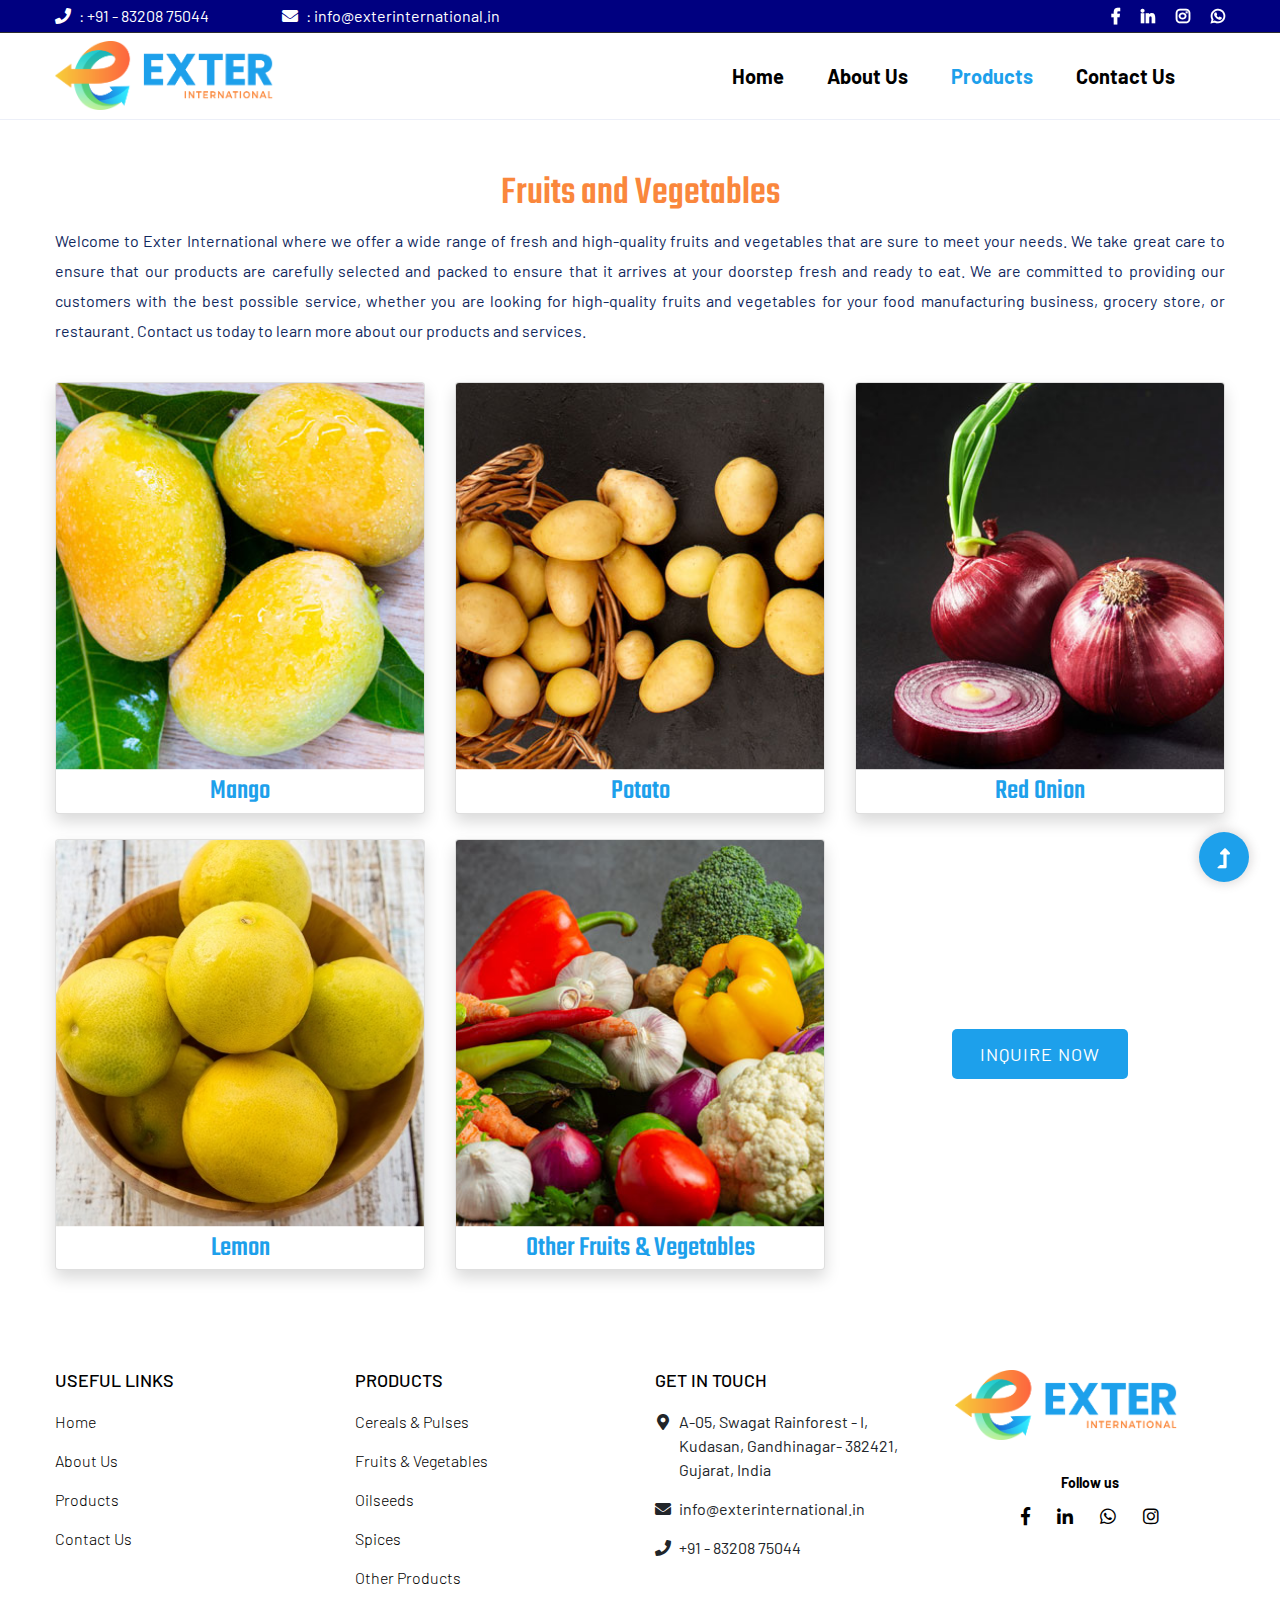
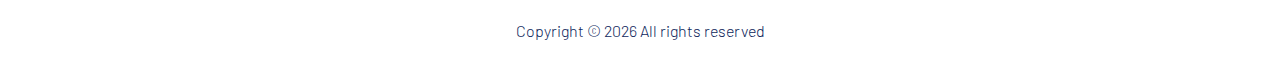
<file: fruits-vegetables.html>
<!doctype html>
<html class="no-js" lang="zxx">

<head>
    <meta charset="utf-8">
    <meta http-equiv="x-ua-compatible" content="ie=edge">
    <title>Products - Exter International</title>
    <meta name="description" content="">
    <meta name="viewport" content="width=device-width, initial-scale=1">
    <link rel="manifest" href="site.webmanifest">
    <link rel="shortcut icon" type="image/x-icon" href="assets/img/favicon.ico">

    <!-- CSS here -->
    <link rel="stylesheet" href="assets/css/bootstrap.min.css">
    <link rel="stylesheet" href="assets/css/owl.carousel.min.css">
    <link rel="stylesheet" href="assets/css/slicknav.css">
    <link rel="stylesheet" href="assets/css/flaticon.css">
    <link rel="stylesheet" href="assets/css/animate.min.css">
    <link rel="stylesheet" href="assets/css/magnific-popup.css">
    <link rel="stylesheet" href="assets/css/fontawesome-all.min.css">
    <link rel="stylesheet" href="https://cdnjs.cloudflare.com/ajax/libs/font-awesome/6.3.0/css/all.min.css"
        integrity="sha512-SzlrxWUlpfuzQ+pcUCosxcglQRNAq/DZjVsC0lE40xsADsfeQoEypE+enwcOiGjk/bSuGGKHEyjSoQ1zVisanQ=="
        crossorigin="anonymous" referrerpolicy="no-referrer" />
    <link rel="stylesheet" href="assets/css/themify-icons.css">
    <link rel="stylesheet" href="assets/css/slick.css">
    <link rel="stylesheet" href="assets/css/nice-select.css">
    <link rel="stylesheet" href="assets/css/style.css">
</head>

<body>

    <header>
        <!-- Header Start -->
        <div id="google_translate_element" class="text-right"></div>
        <div class="header-area">
            <div class="main-header ">
                <div class="header-top d-none d-lg-block">
                    <div class="container">
                        <div class="col-xl-12">
                            <div class="row d-flex justify-content-between align-items-center">
                                <div class="header-info-left">
                                    <ul>
                                        <li><i class="fas fa-phone"></i>: +91 - 83208 75044</li>
                                        <li><i class="fas fa-envelope"></i>: info@exterinternational.in</li>
                                    </ul>
                                </div>
                                <div class="header-info-right">
                                    <ul class="header-social">
                                        <li><a href="https://www.facebook.com/profile.php?id=100090360620850&mibextid=ZbWKwL"><i class="fab fa-facebook-f"></i></a></li>
                                        <li><a href="https://www.linkedin.com/company/exter-international/"><i class="fab fa-linkedin-in"></i></a></li>
                                        <li><a href="https://www.instagram.com/exter.international/" target="_blank"><i class="fab fa-instagram"></i></a></li>
                                        <li><a href="https://wa.me/+918320875044"><i class="fab fa-whatsapp"></i></a></li>
                                    </ul>
                                </div>
                            </div>
                        </div>
                    </div>
                </div>
                <div class="header-bottom  header-sticky">
                    <div class="container">
                        <div class="row align-items-center py-2">
                            <!-- Logo -->
                            <div class="col-xl-2 col-lg-2">
                                <div class="logo">
                                    <a href="index.html"><img src="assets/img/logo/logo.png" height="69px" alt=""></a>
                                </div>
                            </div>
                            <div class="col-xl-10 col-lg-10">
                                <div class="menu-wrapper  d-flex align-items-center justify-content-end">
                                    <!-- Main-menu -->
                                    <div class="main-menu d-none d-lg-block">
                                        <nav>
                                            <ul id="navigation">
                                                <li><a href="index.html">Home</a></li>
                                                <li><a href="about.html">About Us</a></li>
                                                <li><a href="products.html" class="active">Products</a>
                                                    <ul class="submenu">
                                                        <li><a href="cereals-pulses.html">Cereals & Pulses</a></li>
                                                        <li><a href="fruits-vegetables.html">Fruits & Vegetables</a>
                                                        </li>
                                                        <li><a href="oil-seeds.html">Oil Seeds</a></li>
                                                        <li><a href="spices.html">Spices</a></li>
                                                        <li><a href="value-added-products.html">Other Products</a></li>
                                                    </ul>
                                                </li>
                                                
                                                <li><a href="contact.html">Contact Us</a></li>
                                            </ul>
                                        </nav>
                                    </div>
                                </div>
                            </div>
                            <!-- Mobile Menu -->
                            <div class="col-12">
                                <div class="mobile_menu d-block d-lg-none"></div>
                            </div>
                        </div>
                    </div>
                </div>
            </div>
        </div>
        <!-- Header End -->
    </header>
    <main>
        <hr class="mt-0">
        <div class="mt-50 mb-50">

            <div class="container">
                <h1 class="text-center orange-color">Fruits and Vegetables</h1>
                
                <p class="text-justify">
                    Welcome to Exter International where we offer a wide range of fresh and
                    high-quality fruits and vegetables that are sure to meet your needs. We
                    take great care to ensure that our products are carefully selected and
                    packed to ensure that it arrives at your doorstep fresh and ready to eat.
                    We are committed to providing our customers with the best possible
                    service, whether you are looking for high-quality fruits and vegetables for
                    your food manufacturing business, grocery store, or restaurant. Contact
                    us today to learn more about our products and services.
                </p>

                <div class="mb-3 mt-20">
                    <div class="row">
                        <div class="col-md-4 mt-3">
                            <div class="card hovereffect shadow">
                                <img src="assets/img/product/Mango.jpg" class="card-img-top img-fluid rounded">
                                <div class="card-body pb-0">
                                    <h3 class="card-title my-1 text-center theme-color">
                                        Mango
                                    </h3>
                                </div>
                            </div>
                        </div>
                        <div class="col-md-4 mt-3">
                            <div class="card hovereffect shadow">
                                <img src="assets/img/product/Potato.jpg" class="card-img-top img-fluid rounded">
                                <div class="card-body pb-0">
                                    <h3 class="card-title my-1 text-center theme-color">
                                        Potato
                                    </h3>
                                </div>
                            </div>
                        </div>
                        <div class="col-md-4 mt-3">
                            <div class="card hovereffect shadow">
                                <img src="assets/img/product/Red Onion.jpg" class="card-img-top img-fluid rounded">
                                <div class="card-body pb-0">
                                    <h3 class="card-title my-1 text-center theme-color">
                                        Red Onion
                                    </h3>
                                </div>
                            </div>
                        </div>
                        <div class="col-md-4 mt-25">
                            <div class="card hovereffect shadow">
                                <img src="assets/img/product/Lemon.jpg" class="card-img-top img-fluid rounded">
                                <div class="card-body pb-0">
                                    <h3 class="card-title my-1 text-center theme-color">
                                        Lemon
                                    </h3>
                                </div>
                            </div>
                        </div>
                        <div class="col-md-4 mt-25">
                            <div class="card hovereffect shadow">
                                <img src="assets/img/product/Other Fruits & Vegetables.jpg" class="card-img-top img-fluid rounded">
                                <div class="card-body pb-0">
                                    <h3 class="card-title my-1 text-center theme-color">
                                        Other Fruits & Vegetables
                                    </h3>
                                </div>
                            </div>
                        </div>
                        <div class="col-md-4 mt-25">
                            <div class="text-center d-flex h-100">
                                <div class="justify-content-center align-self-center w-100">
                                    <a class="btn btn-primary theme-color text-white" href="contact.html">INQUIRE
                                        NOW</a>
                                </div>
                            </div>
                        </div>
                    </div>
                </div>
            </div>
        </div>
    </main>
     <footer>
        <!--? Footer Start-->
        <div class="footer-area footer-bg">
            <div class="container">
                <div class="footer-top footer-padding">
                    <!-- Footer Menu -->
                    <div class="row d-flex justify-content-between">
                        <div class="col-xl-3 col-lg-3 col-md-4 col-sm-6">
                            <div class="single-footer-caption mb-25">
                                <div class="footer-title">
                                    <h4>Useful Links</h4>
                                    <ul>
                                        <li><a href="index.html">Home</a></li>
                                        <li><a href="about.html">About Us</a></li>
                                        <li><a href="products.html">Products</a></li>
                                        
                                        <li><a href="contact.html">Contact us</a></li>
                                    </ul>
                                </div>
                            </div>
                        </div>
                        <div class="col-xl-3 col-lg-3 col-md-4 col-sm-6">
                            <div class="single-footer-caption mb-25">
                                <div class="footer-title">
                                    <h4>Products</h4>
                                    <ul>
                                        <li><a href="cereals-pulses.html">Cereals & Pulses</a></li>
                                        <li><a href="fruits-vegetables.html">Fruits & Vegetables</a></li>
                                        <li><a href="oil-seeds.html">Oilseeds</a></li>
                                        <li><a href="spices.html">Spices</a></li>
                                        <li><a href="value-added-products.html">Other products</a></li>
                                    </ul>
                                </div>
                            </div>
                        </div>
                        <div class="col-xl-3 col-lg-3 col-md-4 col-sm-6">
                            <div class="single-footer-caption mb-25">
                                <div class="footer-title">
                                    <h4>Get in Touch</h4>
                                    <ul class="fa-ul">
                                        <li class="">
                                            <span class="fa-li"><i class="fas fa-map-marker-alt"
                                                    aria-hidden="true"></i></span> A-05, Swagat Rainforest - I, Kudasan,
                                            Gandhinagar- 382421, Gujarat, India
                                        </li>
                                        <li class="text-lowercase">
                                            <span class="fa-li"><i class="fas fa-envelope"
                                                    aria-hidden="true"></i></span>info@exterinternational.in
                                        </li>
                                        <li class="">
                                            <span class="fa-li"><i class="fas fa-phone" aria-hidden="true"></i></span>
                                            +91 - 83208 75044
                                        </li>
                                    </ul>
                                </div>
                            </div>
                        </div>
                        <div class="col-xl-3 col-lg-3 col-md-4 col-sm-6">
                            <div class="single-footer-caption mb-25">
                                <!-- logo -->
                                <div class="footer-logo">
                                    <a href="index.html"><img src="assets/img/logo/logo2_footer.png" alt=""
                                            class="text-center" height="70px"></a>
                                </div>
                                <div class="footer-title">
                                    <div class="footer-pera">
                                        <p class="info1 text-center mb-2">Follow us</p>
                                    </div>
                                </div>
                                <!-- Footer Social -->
                                <div class="footer-social text-center">
                                    <a href="https://www.facebook.com/profile.php?id=100090360620850&mibextid=ZbWKwL"><i class="fab fa-facebook-f"></i></a>
                                    <a href="https://www.linkedin.com/company/exter-international/"><i class="fab fa-linkedin-in"></i></a>
                                    <a href="https://wa.me/+918320875044"><i class="fab fa-whatsapp"></i></a>
                                    <a href="https://www.instagram.com/exter.international/" target="_blank"><i class="fab fa-instagram"></i></a>
                                </div>
                            </div>
                        </div>
                    </div>
                </div>
                <!-- Footer Bottom -->
                <div class="footer-bottom">
                    <div class="row d-flex align-items-center">
                        <div class="col-lg-12">
                            <div class="footer-copy-right text-center">
                                <p>
                                    Copyright &copy;
                                    <script>document.write(new Date().getFullYear());</script> All rights reserved
                                </p>
                            </div>
                        </div>
                    </div>
                </div>
            </div>
        </div>
        <!-- Footer End-->
    </footer>
    <!-- Scroll Up -->
    <div id="back-top">
        <a title="Go to Top" href="#"> <i class="fas fa-level-up-alt"></i></a>
    </div>

    <!-- JS here -->
    <script>
        function googleTranslateElementInit() {
            new google.translate.TranslateElement({
                pageLanguage: 'en',
                autoDisplay: 'true',
                layout: google.translate.TranslateElement.InlineLayout.HORIZONTAL
            }, 'google_translate_element');
        }
    </script>

    <script type="text/javascript"
        src="//translate.google.com/translate_a/element.js?cb=googleTranslateElementInit"></script>

    <script src="./assets/js/vendor/modernizr-3.5.0.min.js"></script>
    <!-- Jquery, Popper, Bootstrap -->
    <script src="./assets/js/vendor/jquery-1.12.4.min.js"></script>
    <script src="./assets/js/popper.min.js"></script>
    <script src="./assets/js/bootstrap.min.js"></script>
    <!-- Jquery Mobile Menu -->
    <script src="./assets/js/jquery.slicknav.min.js"></script>

    <!-- Jquery Slick , Owl-Carousel Plugins -->
    <script src="./assets/js/owl.carousel.min.js"></script>
    <script src="./assets/js/slick.min.js"></script>
    <!-- One Page, Animated-HeadLin -->
    <script src="./assets/js/wow.min.js"></script>
    <script src="./assets/js/animated.headline.js"></script>
    <script src="./assets/js/jquery.magnific-popup.js"></script>

    <!-- Nice-select, sticky -->
    <script src="./assets/js/jquery.nice-select.min.js"></script>
    <script src="./assets/js/jquery.sticky.js"></script>

    <!-- contact js -->
    <script src="./assets/js/contact.js"></script>
    <script src="./assets/js/jquery.form.js"></script>
    <script src="./assets/js/jquery.validate.min.js"></script>
    <script src="./assets/js/mail-script.js"></script>
    <script src="./assets/js/jquery.ajaxchimp.min.js"></script>

    <!-- Jquery Plugins, main Jquery -->
    <script src="./assets/js/plugins.js"></script>
    <script src="./assets/js/main.js"></script>

</body>

</html>
</file>
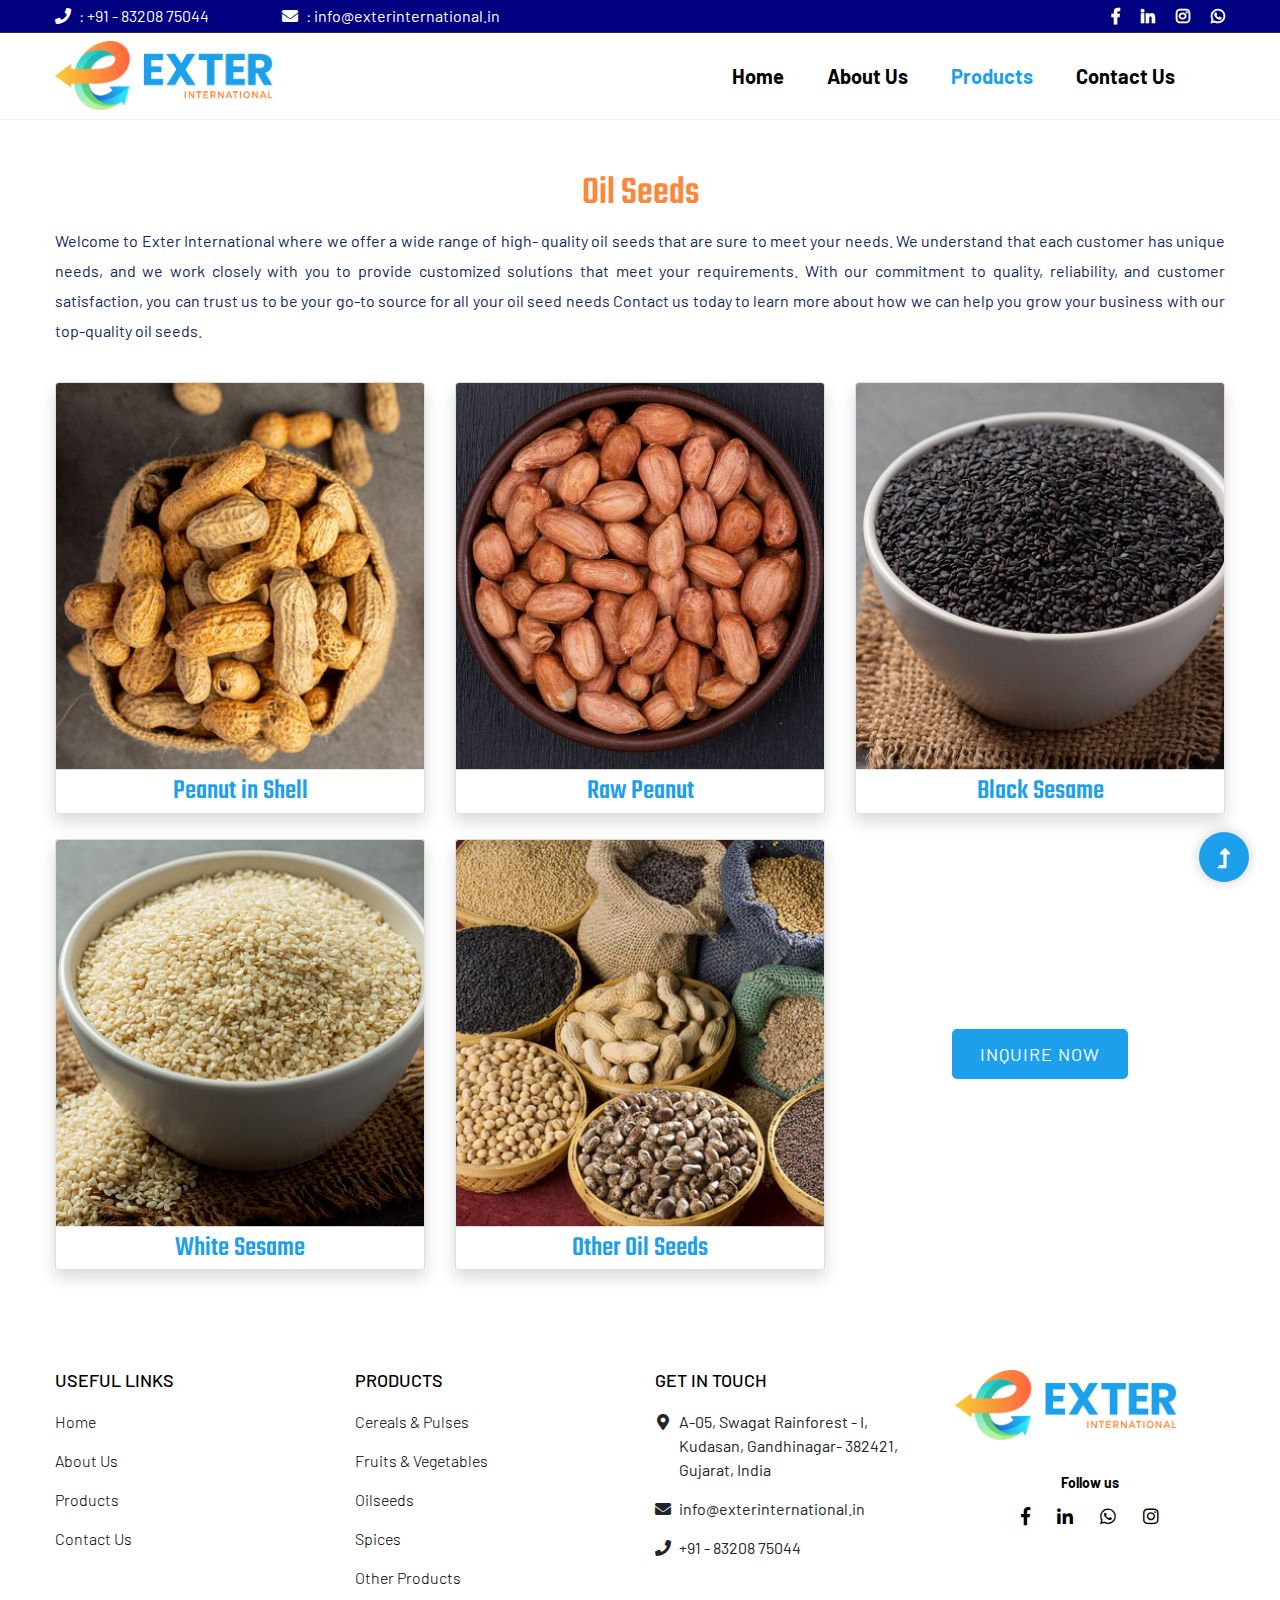
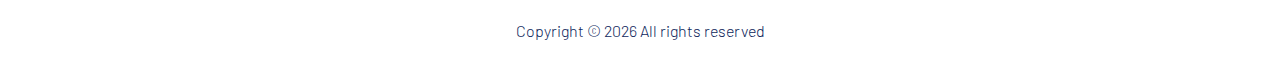
<file: oil-seeds.html>
<!doctype html>
<html class="no-js" lang="zxx">

<head>
    <meta charset="utf-8">
    <meta http-equiv="x-ua-compatible" content="ie=edge">
    <title>Products - Exter International</title>
    <meta name="description" content="">
    <meta name="viewport" content="width=device-width, initial-scale=1">
    <link rel="manifest" href="site.webmanifest">
    <link rel="shortcut icon" type="image/x-icon" href="assets/img/favicon.ico">

    <!-- CSS here -->
    <link rel="stylesheet" href="assets/css/bootstrap.min.css">
    <link rel="stylesheet" href="assets/css/owl.carousel.min.css">
    <link rel="stylesheet" href="assets/css/slicknav.css">
    <link rel="stylesheet" href="assets/css/flaticon.css">
    <link rel="stylesheet" href="assets/css/animate.min.css">
    <link rel="stylesheet" href="assets/css/magnific-popup.css">
    <link rel="stylesheet" href="assets/css/fontawesome-all.min.css">
    <link rel="stylesheet" href="https://cdnjs.cloudflare.com/ajax/libs/font-awesome/6.3.0/css/all.min.css"
        integrity="sha512-SzlrxWUlpfuzQ+pcUCosxcglQRNAq/DZjVsC0lE40xsADsfeQoEypE+enwcOiGjk/bSuGGKHEyjSoQ1zVisanQ=="
        crossorigin="anonymous" referrerpolicy="no-referrer" />
    <link rel="stylesheet" href="assets/css/themify-icons.css">
    <link rel="stylesheet" href="assets/css/slick.css">
    <link rel="stylesheet" href="assets/css/nice-select.css">
    <link rel="stylesheet" href="assets/css/style.css">
</head>

<body>

    <header>
        <!-- Header Start -->
        <div id="google_translate_element" class="text-right"></div>
        <div class="header-area">
            <div class="main-header ">
                <div class="header-top d-none d-lg-block">
                    <div class="container">
                        <div class="col-xl-12">
                            <div class="row d-flex justify-content-between align-items-center">
                                <div class="header-info-left">
                                    <ul>
                                        <li><i class="fas fa-phone"></i>: +91 - 83208 75044</li>
                                        <li><i class="fas fa-envelope"></i>: info@exterinternational.in</li>
                                    </ul>
                                </div>
                                <div class="header-info-right">
                                    <ul class="header-social">
                                        <li><a href="https://www.facebook.com/profile.php?id=100090360620850&mibextid=ZbWKwL"><i class="fab fa-facebook-f"></i></a></li>
                                        <li><a href="https://www.linkedin.com/company/exter-international/"><i class="fab fa-linkedin-in"></i></a></li>
                                        <li><a href="https://www.instagram.com/exter.international/" target="_blank"><i class="fab fa-instagram"></i></a></li>
                                        <li><a href="https://wa.me/+918320875044"><i class="fab fa-whatsapp"></i></a></li>
                                    </ul>
                                </div>
                            </div>
                        </div>
                    </div>
                </div>
                <div class="header-bottom  header-sticky">
                    <div class="container">
                        <div class="row align-items-center py-2">
                            <!-- Logo -->
                            <div class="col-xl-2 col-lg-2">
                                <div class="logo">
                                    <a href="index.html"><img src="assets/img/logo/logo.png" height="69px" alt=""></a>
                                </div>
                            </div>
                            <div class="col-xl-10 col-lg-10">
                                <div class="menu-wrapper  d-flex align-items-center justify-content-end">
                                    <!-- Main-menu -->
                                    <div class="main-menu d-none d-lg-block">
                                        <nav>
                                            <ul id="navigation">
                                                <li><a href="index.html">Home</a></li>
                                                <li><a href="about.html">About Us</a></li>
                                                <li><a href="products.html" class="active">Products</a>
                                                    <ul class="submenu">
                                                        <li><a href="cereals-pulses.html">Cereals & Pulses</a></li>
                                                        <li><a href="fruits-vegetables.html">Fruits & Vegetables</a>
                                                        </li>
                                                        <li><a href="oil-seeds.html">Oil Seeds</a></li>
                                                        <li><a href="spices.html">Spices</a></li>
                                                        <li><a href="value-added-products.html">Other Products</a></li>
                                                    </ul>
                                                </li>
                                                
                                                <li><a href="contact.html">Contact Us</a></li>
                                            </ul>
                                        </nav>
                                    </div>
                                </div>
                            </div>
                            <!-- Mobile Menu -->
                            <div class="col-12">
                                <div class="mobile_menu d-block d-lg-none"></div>
                            </div>
                        </div>
                    </div>
                </div>
            </div>
        </div>
        <!-- Header End -->
    </header>
    <main>
        <hr class="mt-0">
        <div class="mt-50 mb-50">

            <div class="container">
                <h1 class="text-center orange-color">Oil Seeds</h1>
                
                <p class="text-justify">
                    Welcome to Exter International where we offer a wide range of high-
                    quality oil seeds that are sure to meet your needs. We understand that
                    each customer has unique needs, and we work closely with you to
                    provide customized solutions that meet your requirements.
                    With our commitment to quality, reliability, and customer satisfaction, you
                    can trust us to be your go-to source for all your oil seed needs Contact
                    us today to learn more about how we can help you grow your business
                    with our top-quality oil seeds.
                </p>

                <div class=" mb-3 mt-20">
                    <div class="row ">
                        <div class="col-md-4 mt-3">
                            <div class="card hovereffect shadow">
                                <img src="assets/img/product/Peanuts in Shell.jpg"
                                    class="card-img-top img-fluid rounded">
                                <div class="card-body pb-0">
                                    <h3 class="card-title my-1 text-center theme-color">
                                        Peanut in Shell
                                    </h3>
                                </div>
                            </div>
                        </div>
                        <div class="col-md-4 mt-3">
                            <div class="card hovereffect shadow">
                                <img src="assets/img/product/Raw Peanuts.jpg" class="card-img-top img-fluid rounded">
                                <div class="card-body pb-0">
                                    <h3 class="card-title my-1 text-center theme-color">
                                        Raw Peanut
                                    </h3>
                                </div>
                            </div>
                        </div>
                        <div class="col-md-4 mt-3">
                            <div class="card hovereffect shadow">
                                <img src="assets/img/product/Black Sesame.jpg" class="card-img-top img-fluid rounded">
                                <div class="card-body pb-0">
                                    <h3 class="card-title my-1 text-center theme-color">
                                        Black Sesame
                                    </h3>
                                </div>
                            </div>
                        </div>
                        <div class="col-md-4 mt-25">
                            <div class="card hovereffect shadow">
                                <img src="assets/img/product/White Sesame.jpg" class="card-img-top img-fluid rounded">
                                <div class="card-body pb-0">
                                    <h3 class="card-title my-1 text-center theme-color">
                                        White Sesame
                                    </h3>
                                </div>
                            </div>
                        </div>
                        <div class="col-md-4 mt-25">
                            <div class="card hovereffect shadow">
                                <img src="assets/img/product/Oil-Seeds.jpg" class="card-img-top img-fluid rounded">
                                <div class="card-body pb-0">
                                    <h3 class="card-title my-1 text-center theme-color">
                                        Other Oil Seeds
                                    </h3>
                                </div>
                            </div>
                        </div>
                        <div class="col-md-4 mt-25">
                            <div class="text-center d-flex h-100">
                                <div class="justify-content-center align-self-center w-100">
                                    <a class="btn btn-primary theme-color text-white" href="contact.html">INQUIRE
                                        NOW</a>
                                </div>
                            </div>
                        </div>
                    </div>
                </div>
            </div>
        </div>
    </main>
     <footer>
        <!--? Footer Start-->
        <div class="footer-area footer-bg">
            <div class="container">
                <div class="footer-top footer-padding">
                    <!-- Footer Menu -->
                    <div class="row d-flex justify-content-between">
                        <div class="col-xl-3 col-lg-3 col-md-4 col-sm-6">
                            <div class="single-footer-caption mb-25">
                                <div class="footer-title">
                                    <h4>Useful Links</h4>
                                    <ul>
                                        <li><a href="index.html">Home</a></li>
                                        <li><a href="about.html">About Us</a></li>
                                        <li><a href="products.html">Products</a></li>
                                        
                                        <li><a href="contact.html">Contact us</a></li>
                                    </ul>
                                </div>
                            </div>
                        </div>
                        <div class="col-xl-3 col-lg-3 col-md-4 col-sm-6">
                            <div class="single-footer-caption mb-25">
                                <div class="footer-title">
                                    <h4>Products</h4>
                                    <ul>
                                        <li><a href="cereals-pulses.html">Cereals & Pulses</a></li>
                                        <li><a href="fruits-vegetables.html">Fruits & Vegetables</a></li>
                                        <li><a href="oil-seeds.html">Oilseeds</a></li>
                                        <li><a href="spices.html">Spices</a></li>
                                        <li><a href="value-added-products.html">Other products</a></li>
                                    </ul>
                                </div>
                            </div>
                        </div>
                        <div class="col-xl-3 col-lg-3 col-md-4 col-sm-6">
                            <div class="single-footer-caption mb-25">
                                <div class="footer-title">
                                    <h4>Get in Touch</h4>
                                    <ul class="fa-ul">
                                        <li class="">
                                            <span class="fa-li"><i class="fas fa-map-marker-alt"
                                                    aria-hidden="true"></i></span> A-05, Swagat Rainforest - I, Kudasan,
                                            Gandhinagar- 382421, Gujarat, India
                                        </li>
                                        <li class="text-lowercase">
                                            <span class="fa-li"><i class="fas fa-envelope"
                                                    aria-hidden="true"></i></span>info@exterinternational.in
                                        </li>
                                        <li class="">
                                            <span class="fa-li"><i class="fas fa-phone" aria-hidden="true"></i></span>
                                            +91 - 83208 75044
                                        </li>
                                    </ul>
                                </div>
                            </div>
                        </div>
                        <div class="col-xl-3 col-lg-3 col-md-4 col-sm-6">
                            <div class="single-footer-caption mb-25">
                                <!-- logo -->
                                <div class="footer-logo">
                                    <a href="index.html"><img src="assets/img/logo/logo2_footer.png" alt=""
                                            class="text-center" height="70px"></a>
                                </div>
                                <div class="footer-title">
                                    <div class="footer-pera">
                                        <p class="info1 text-center mb-2">Follow us</p>
                                    </div>
                                </div>
                                <!-- Footer Social -->
                                <div class="footer-social text-center">
                                    <a href="https://www.facebook.com/profile.php?id=100090360620850&mibextid=ZbWKwL"><i class="fab fa-facebook-f"></i></a>
                                    <a href="https://www.linkedin.com/company/exter-international/"><i class="fab fa-linkedin-in"></i></a>
                                    <a href="https://wa.me/+918320875044"><i class="fab fa-whatsapp"></i></a>
                                    <a href="https://www.instagram.com/exter.international/" target="_blank"><i class="fab fa-instagram"></i></a>
                                </div>
                            </div>
                        </div>
                    </div>
                </div>
                <!-- Footer Bottom -->
                <div class="footer-bottom">
                    <div class="row d-flex align-items-center">
                        <div class="col-lg-12">
                            <div class="footer-copy-right text-center">
                                <p>
                                    Copyright &copy;
                                    <script>document.write(new Date().getFullYear());</script> All rights reserved
                                </p>
                            </div>
                        </div>
                    </div>
                </div>
            </div>
        </div>
        <!-- Footer End-->
    </footer>
    <!-- Scroll Up -->
    <div id="back-top">
        <a title="Go to Top" href="#"> <i class="fas fa-level-up-alt"></i></a>
    </div>

    <!-- JS here -->
    <script>
        function googleTranslateElementInit() {
            new google.translate.TranslateElement({
                pageLanguage: 'en',
                autoDisplay: 'true',
                layout: google.translate.TranslateElement.InlineLayout.HORIZONTAL
            }, 'google_translate_element');
        }
    </script>

    <script type="text/javascript"
        src="//translate.google.com/translate_a/element.js?cb=googleTranslateElementInit"></script>

    <script src="./assets/js/vendor/modernizr-3.5.0.min.js"></script>
    <!-- Jquery, Popper, Bootstrap -->
    <script src="./assets/js/vendor/jquery-1.12.4.min.js"></script>
    <script src="./assets/js/popper.min.js"></script>
    <script src="./assets/js/bootstrap.min.js"></script>
    <!-- Jquery Mobile Menu -->
    <script src="./assets/js/jquery.slicknav.min.js"></script>

    <!-- Jquery Slick , Owl-Carousel Plugins -->
    <script src="./assets/js/owl.carousel.min.js"></script>
    <script src="./assets/js/slick.min.js"></script>
    <!-- One Page, Animated-HeadLin -->
    <script src="./assets/js/wow.min.js"></script>
    <script src="./assets/js/animated.headline.js"></script>
    <script src="./assets/js/jquery.magnific-popup.js"></script>

    <!-- Nice-select, sticky -->
    <script src="./assets/js/jquery.nice-select.min.js"></script>
    <script src="./assets/js/jquery.sticky.js"></script>

    <!-- contact js -->
    <script src="./assets/js/contact.js"></script>
    <script src="./assets/js/jquery.form.js"></script>
    <script src="./assets/js/jquery.validate.min.js"></script>
    <script src="./assets/js/mail-script.js"></script>
    <script src="./assets/js/jquery.ajaxchimp.min.js"></script>

    <!-- Jquery Plugins, main Jquery -->
    <script src="./assets/js/plugins.js"></script>
    <script src="./assets/js/main.js"></script>

</body>

</html>
</file>
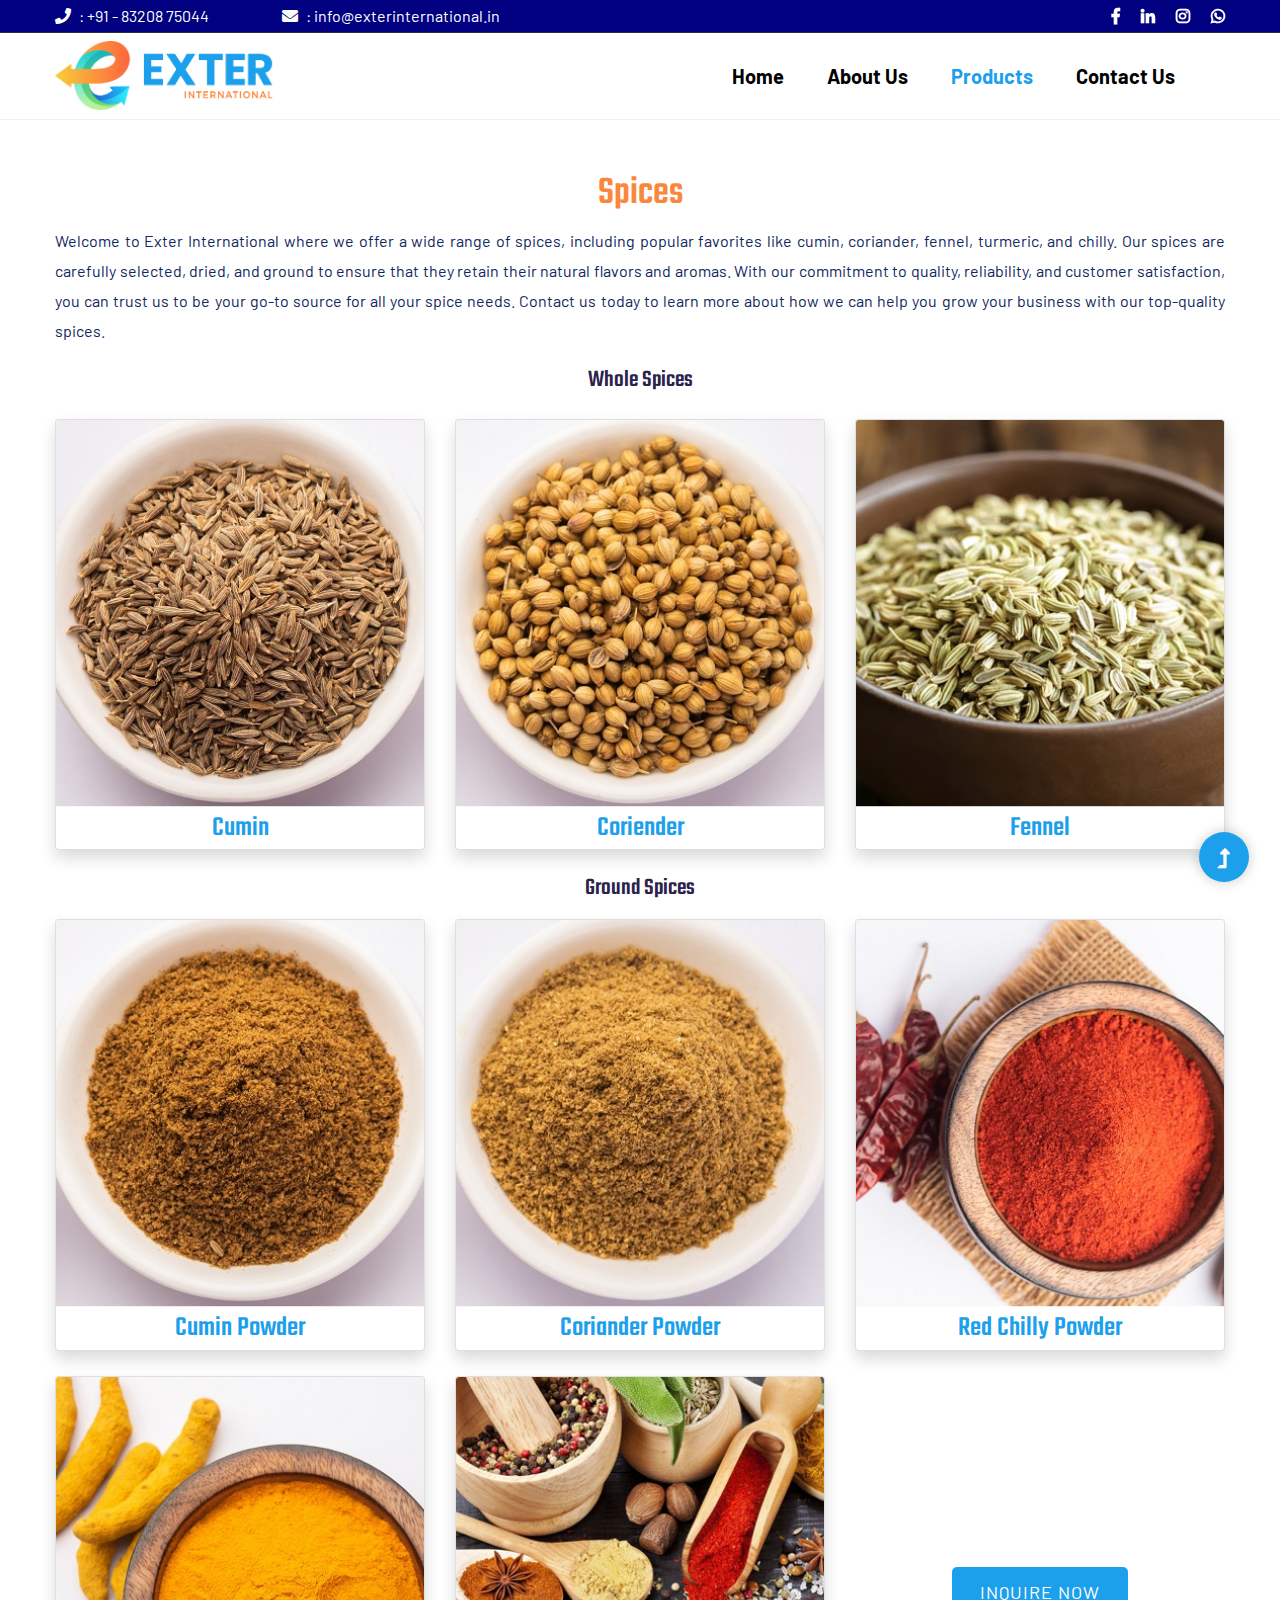
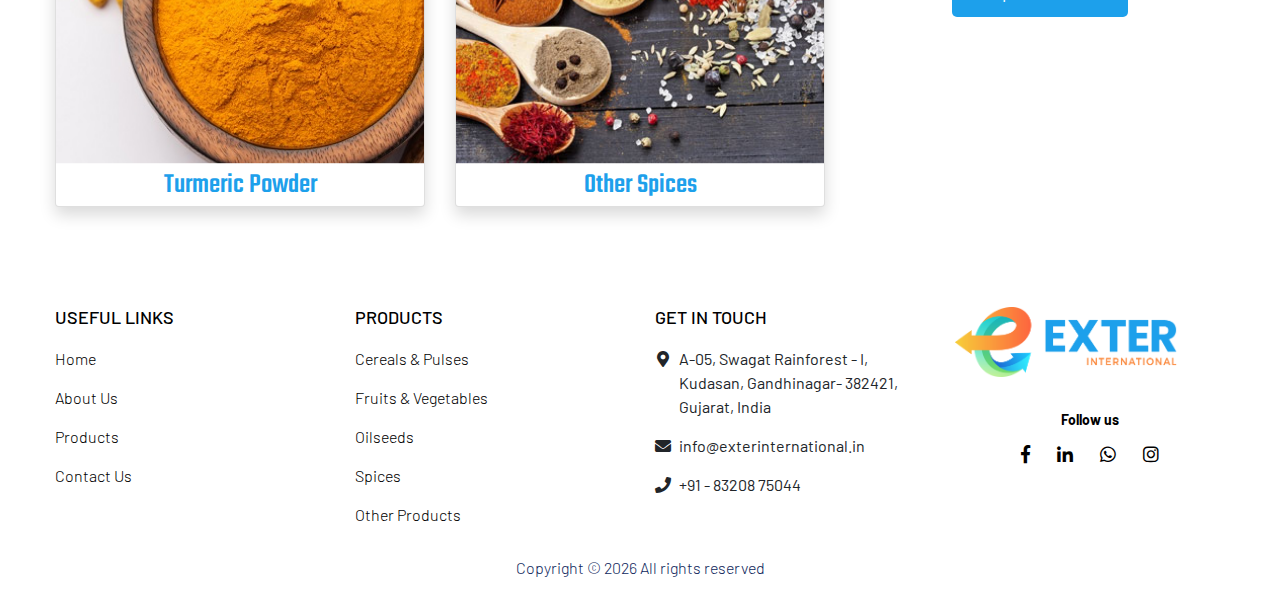
<file: spices.html>
<!doctype html>
<html class="no-js" lang="zxx">

<head>
    <meta charset="utf-8">
    <meta http-equiv="x-ua-compatible" content="ie=edge">
    <title>Products - Exter International</title>
    <meta name="description" content="">
    <meta name="viewport" content="width=device-width, initial-scale=1">
    <link rel="manifest" href="site.webmanifest">
    <link rel="shortcut icon" type="image/x-icon" href="assets/img/favicon.ico">

    <!-- CSS here -->
    <link rel="stylesheet" href="assets/css/bootstrap.min.css">
    <link rel="stylesheet" href="assets/css/owl.carousel.min.css">
    <link rel="stylesheet" href="assets/css/slicknav.css">
    <link rel="stylesheet" href="assets/css/flaticon.css">
    <link rel="stylesheet" href="assets/css/animate.min.css">
    <link rel="stylesheet" href="assets/css/magnific-popup.css">
    <link rel="stylesheet" href="assets/css/fontawesome-all.min.css">
    <link rel="stylesheet" href="https://cdnjs.cloudflare.com/ajax/libs/font-awesome/6.3.0/css/all.min.css"
        integrity="sha512-SzlrxWUlpfuzQ+pcUCosxcglQRNAq/DZjVsC0lE40xsADsfeQoEypE+enwcOiGjk/bSuGGKHEyjSoQ1zVisanQ=="
        crossorigin="anonymous" referrerpolicy="no-referrer" />
    <link rel="stylesheet" href="assets/css/themify-icons.css">
    <link rel="stylesheet" href="assets/css/slick.css">
    <link rel="stylesheet" href="assets/css/nice-select.css">
    <link rel="stylesheet" href="assets/css/style.css">
</head>

<body>

    <header>
        <!-- Header Start -->
        <div id="google_translate_element" class="text-right"></div>
        <div class="header-area">
            <div class="main-header ">
                <div class="header-top d-none d-lg-block">
                    <div class="container">
                        <div class="col-xl-12">
                            <div class="row d-flex justify-content-between align-items-center">
                                <div class="header-info-left">
                                    <ul>
                                        <li><i class="fas fa-phone"></i>: +91 - 83208 75044</li>
                                        <li><i class="fas fa-envelope"></i>: info@exterinternational.in</li>
                                    </ul>
                                </div>
                                <div class="header-info-right">
                                    <ul class="header-social">
                                        <li><a href="https://www.facebook.com/profile.php?id=100090360620850&mibextid=ZbWKwL"><i class="fab fa-facebook-f"></i></a></li>
                                        <li><a href="https://www.linkedin.com/company/exter-international/"><i class="fab fa-linkedin-in"></i></a></li>
                                        <li><a href="https://www.instagram.com/exter.international/" target="_blank"><i class="fab fa-instagram"></i></a></li>
                                        <li><a href="https://wa.me/+918320875044"><i class="fab fa-whatsapp"></i></a></li>
                                    </ul>
                                </div>
                            </div>
                        </div>
                    </div>
                </div>
                <div class="header-bottom  header-sticky">
                    <div class="container">
                        <div class="row align-items-center py-2">
                            <!-- Logo -->
                            <div class="col-xl-2 col-lg-2">
                                <div class="logo">
                                    <a href="index.html"><img src="assets/img/logo/logo.png" height="69px" alt=""></a>
                                </div>
                            </div>
                            <div class="col-xl-10 col-lg-10">
                                <div class="menu-wrapper  d-flex align-items-center justify-content-end">
                                    <!-- Main-menu -->
                                    <div class="main-menu d-none d-lg-block">
                                        <nav>
                                            <ul id="navigation">
                                                <li><a href="index.html">Home</a></li>
                                                <li><a href="about.html">About Us</a></li>
                                                <li><a href="products.html" class="active">Products</a>
                                                    <ul class="submenu">
                                                        <li><a href="cereals-pulses.html">Cereals & Pulses</a></li>
                                                        <li><a href="fruits-vegetables.html">Fruits & Vegetables</a>
                                                        </li>
                                                        <li><a href="oil-seeds.html">Oil Seeds</a></li>
                                                        <li><a href="spices.html">Spices</a></li>
                                                        <li><a href="value-added-products.html">Other Products</a></li>
                                                    </ul>
                                                </li>
                                                
                                                <li><a href="contact.html">Contact Us</a></li>
                                            </ul>
                                        </nav>
                                    </div>
                                </div>
                            </div>
                            <!-- Mobile Menu -->
                            <div class="col-12">
                                <div class="mobile_menu d-block d-lg-none"></div>
                            </div>
                        </div>
                    </div>
                </div>
            </div>
        </div>
        <!-- Header End -->
    </header>
    <main>
        <hr class="mt-0">
        <div class="mt-50 mb-50">

            <div class="container">
                <h1 class="text-center orange-color">Spices</h1>
                
                <p class="text-justify">
                    Welcome to Exter International where we offer a wide range of spices,
                    including popular favorites like cumin, coriander, fennel, turmeric, and
                    chilly. Our spices are carefully selected, dried, and ground to ensure that
                    they retain their natural flavors and aromas.
                    With our commitment to quality, reliability, and customer satisfaction, you
                    can trust us to be your go-to source for all your spice needs. Contact us
                    today to learn more about how we can help you grow your business with
                    our top-quality spices.
                </p>

                <div class="mb-3 mt-20">
                    <div class="row">
                        <div class="col-md-12">
                            <h4 class="text-center">
                                Whole Spices
                            </h4>
                        </div>
                        <div class="col-md-4 mt-3">
                            <div class="card hovereffect shadow">
                                <img src="assets/img/product/Cumin.jpg" class="card-img-top img-fluid rounded">
                                <div class="card-body pb-0">
                                    <h3 class="card-title my-1 text-center theme-color">
                                        Cumin
                                    </h3>
                                </div>
                            </div>
                        </div>
                        <div class="col-md-4 mt-3">
                            <div class="card hovereffect shadow">
                                <img src="assets/img/product/Coriender.jpg" class="card-img-top img-fluid rounded">
                                <div class="card-body pb-0">
                                    <h3 class="card-title my-1 text-center theme-color">
                                        Coriender
                                    </h3>
                                </div>
                            </div>
                        </div>
                        <div class="col-md-4 mt-3">
                            <div class="card hovereffect shadow">
                                <img src="assets/img/product/Fennel.jpg" class="card-img-top img-fluid rounded">
                                <div class="card-body pb-0">
                                    <h3 class="card-title my-1 text-center theme-color">
                                        Fennel
                                    </h3>
                                </div>
                            </div>
                        </div>
                        <div class="col-md-12 mt-4">
                            <h4 class="text-center mb-0">
                                Ground Spices
                            </h4>
                        </div>
                        <div class="col-md-4 mt-3">
                            <div class="card hovereffect shadow">
                                <img src="assets/img/product/Cumin Powder.jpg" class="card-img-top img-fluid rounded">
                                <div class="card-body pb-0">
                                    <h3 class="card-title my-1 text-center theme-color">
                                        Cumin Powder
                                    </h3>
                                </div>
                            </div>
                        </div>
                        <div class="col-md-4 mt-3">
                            <div class="card hovereffect shadow">
                                <img src="assets/img/product/Coriender Powder.jpg"
                                    class="card-img-top img-fluid rounded">
                                <div class="card-body pb-0">
                                    <h3 class="card-title my-1 text-center theme-color">
                                        Coriander Powder
                                    </h3>
                                </div>
                            </div>
                        </div>
                        <div class="col-md-4 mt-3">
                            <div class="card hovereffect shadow">
                                <img src="assets/img/product/Red Chilly Powder.jpg"
                                    class="card-img-top img-fluid rounded">
                                <div class="card-body pb-0">
                                    <h3 class="card-title my-1 text-center theme-color">
                                        Red Chilly Powder
                                    </h3>
                                </div>
                            </div>
                        </div>
                        
                        
                        <div class="col-md-4 mt-25">
                            <div class="card hovereffect shadow">
                                <img src="assets/img/product/Turmaric Powder.jpg"
                                    class="card-img-top img-fluid rounded">
                                <div class="card-body pb-0">
                                    <h3 class="card-title my-1 text-center theme-color">
                                        Turmeric Powder
                                    </h3>
                                </div>
                            </div>
                        </div>
                        <div class="col-md-4 mt-25">
                            <div class="card hovereffect shadow">
                                <img src="assets/img/product/Spices.jpg"
                                    class="card-img-top img-fluid rounded">
                                <div class="card-body pb-0">
                                    <h3 class="card-title my-1 text-center theme-color">
                                        Other Spices
                                    </h3>
                                </div>
                            </div>
                        </div>
                        <div class="col-md-4 mt-25">
                            <div class="text-center d-flex h-100">
                                <div class="justify-content-center align-self-center w-100">
                                    <a class="btn btn-primary theme-color text-white" href="contact.html">INQUIRE
                                        NOW</a>
                                </div>
                            </div>
                        </div>
                    </div>
                </div>
            </div>
        </div>
    </main>
     <footer>
        <!--? Footer Start-->
        <div class="footer-area footer-bg">
            <div class="container">
                <div class="footer-top footer-padding">
                    <!-- Footer Menu -->
                    <div class="row d-flex justify-content-between">
                        <div class="col-xl-3 col-lg-3 col-md-4 col-sm-6">
                            <div class="single-footer-caption mb-25">
                                <div class="footer-title">
                                    <h4>Useful Links</h4>
                                    <ul>
                                        <li><a href="index.html">Home</a></li>
                                        <li><a href="about.html">About Us</a></li>
                                        <li><a href="products.html">Products</a></li>
                                        
                                        <li><a href="contact.html">Contact us</a></li>
                                    </ul>
                                </div>
                            </div>
                        </div>
                        <div class="col-xl-3 col-lg-3 col-md-4 col-sm-6">
                            <div class="single-footer-caption mb-25">
                                <div class="footer-title">
                                    <h4>Products</h4>
                                    <ul>
                                        <li><a href="cereals-pulses.html">Cereals & Pulses</a></li>
                                        <li><a href="fruits-vegetables.html">Fruits & Vegetables</a></li>
                                        <li><a href="oil-seeds.html">Oilseeds</a></li>
                                        <li><a href="spices.html">Spices</a></li>
                                        <li><a href="value-added-products.html">Other products</a></li>
                                    </ul>
                                </div>
                            </div>
                        </div>
                        <div class="col-xl-3 col-lg-3 col-md-4 col-sm-6">
                            <div class="single-footer-caption mb-25">
                                <div class="footer-title">
                                    <h4>Get in Touch</h4>
                                    <ul class="fa-ul">
                                        <li class="">
                                            <span class="fa-li"><i class="fas fa-map-marker-alt"
                                                    aria-hidden="true"></i></span> A-05, Swagat Rainforest - I, Kudasan,
                                            Gandhinagar- 382421, Gujarat, India
                                        </li>
                                        <li class="text-lowercase">
                                            <span class="fa-li"><i class="fas fa-envelope"
                                                    aria-hidden="true"></i></span>info@exterinternational.in
                                        </li>
                                        <li class="">
                                            <span class="fa-li"><i class="fas fa-phone" aria-hidden="true"></i></span>
                                            +91 - 83208 75044
                                        </li>
                                    </ul>
                                </div>
                            </div>
                        </div>
                        <div class="col-xl-3 col-lg-3 col-md-4 col-sm-6">
                            <div class="single-footer-caption mb-25">
                                <!-- logo -->
                                <div class="footer-logo">
                                    <a href="index.html"><img src="assets/img/logo/logo2_footer.png" alt=""
                                            class="text-center" height="70px"></a>
                                </div>
                                <div class="footer-title">
                                    <div class="footer-pera">
                                        <p class="info1 text-center mb-2">Follow us</p>
                                    </div>
                                </div>
                                <!-- Footer Social -->
                                <div class="footer-social text-center">
                                    <a href="https://www.facebook.com/profile.php?id=100090360620850&mibextid=ZbWKwL"><i class="fab fa-facebook-f"></i></a>
                                    <a href="https://www.linkedin.com/company/exter-international/"><i class="fab fa-linkedin-in"></i></a>
                                    <a href="https://wa.me/+918320875044"><i class="fab fa-whatsapp"></i></a>
                                    <a href="https://www.instagram.com/exter.international/" target="_blank"><i class="fab fa-instagram"></i></a>
                                </div>
                            </div>
                        </div>
                    </div>
                </div>
                <!-- Footer Bottom -->
                <div class="footer-bottom">
                    <div class="row d-flex align-items-center">
                        <div class="col-lg-12">
                            <div class="footer-copy-right text-center">
                                <p>
                                    Copyright &copy;
                                    <script>document.write(new Date().getFullYear());</script> All rights reserved
                                </p>
                            </div>
                        </div>
                    </div>
                </div>
            </div>
        </div>
        <!-- Footer End-->
    </footer>
    <!-- Scroll Up -->
    <div id="back-top">
        <a title="Go to Top" href="#"> <i class="fas fa-level-up-alt"></i></a>
    </div>

    <!-- JS here -->
    <script>
        function googleTranslateElementInit() {
            new google.translate.TranslateElement({
                pageLanguage: 'en',
                autoDisplay: 'true',
                layout: google.translate.TranslateElement.InlineLayout.HORIZONTAL
            }, 'google_translate_element');
        }
    </script>

    <script type="text/javascript"
        src="//translate.google.com/translate_a/element.js?cb=googleTranslateElementInit"></script>

    <script src="./assets/js/vendor/modernizr-3.5.0.min.js"></script>
    <!-- Jquery, Popper, Bootstrap -->
    <script src="./assets/js/vendor/jquery-1.12.4.min.js"></script>
    <script src="./assets/js/popper.min.js"></script>
    <script src="./assets/js/bootstrap.min.js"></script>
    <!-- Jquery Mobile Menu -->
    <script src="./assets/js/jquery.slicknav.min.js"></script>

    <!-- Jquery Slick , Owl-Carousel Plugins -->
    <script src="./assets/js/owl.carousel.min.js"></script>
    <script src="./assets/js/slick.min.js"></script>
    <!-- One Page, Animated-HeadLin -->
    <script src="./assets/js/wow.min.js"></script>
    <script src="./assets/js/animated.headline.js"></script>
    <script src="./assets/js/jquery.magnific-popup.js"></script>

    <!-- Nice-select, sticky -->
    <script src="./assets/js/jquery.nice-select.min.js"></script>
    <script src="./assets/js/jquery.sticky.js"></script>

    <!-- contact js -->
    <script src="./assets/js/contact.js"></script>
    <script src="./assets/js/jquery.form.js"></script>
    <script src="./assets/js/jquery.validate.min.js"></script>
    <script src="./assets/js/mail-script.js"></script>
    <script src="./assets/js/jquery.ajaxchimp.min.js"></script>

    <!-- Jquery Plugins, main Jquery -->
    <script src="./assets/js/plugins.js"></script>
    <script src="./assets/js/main.js"></script>

</body>

</html>
</file>
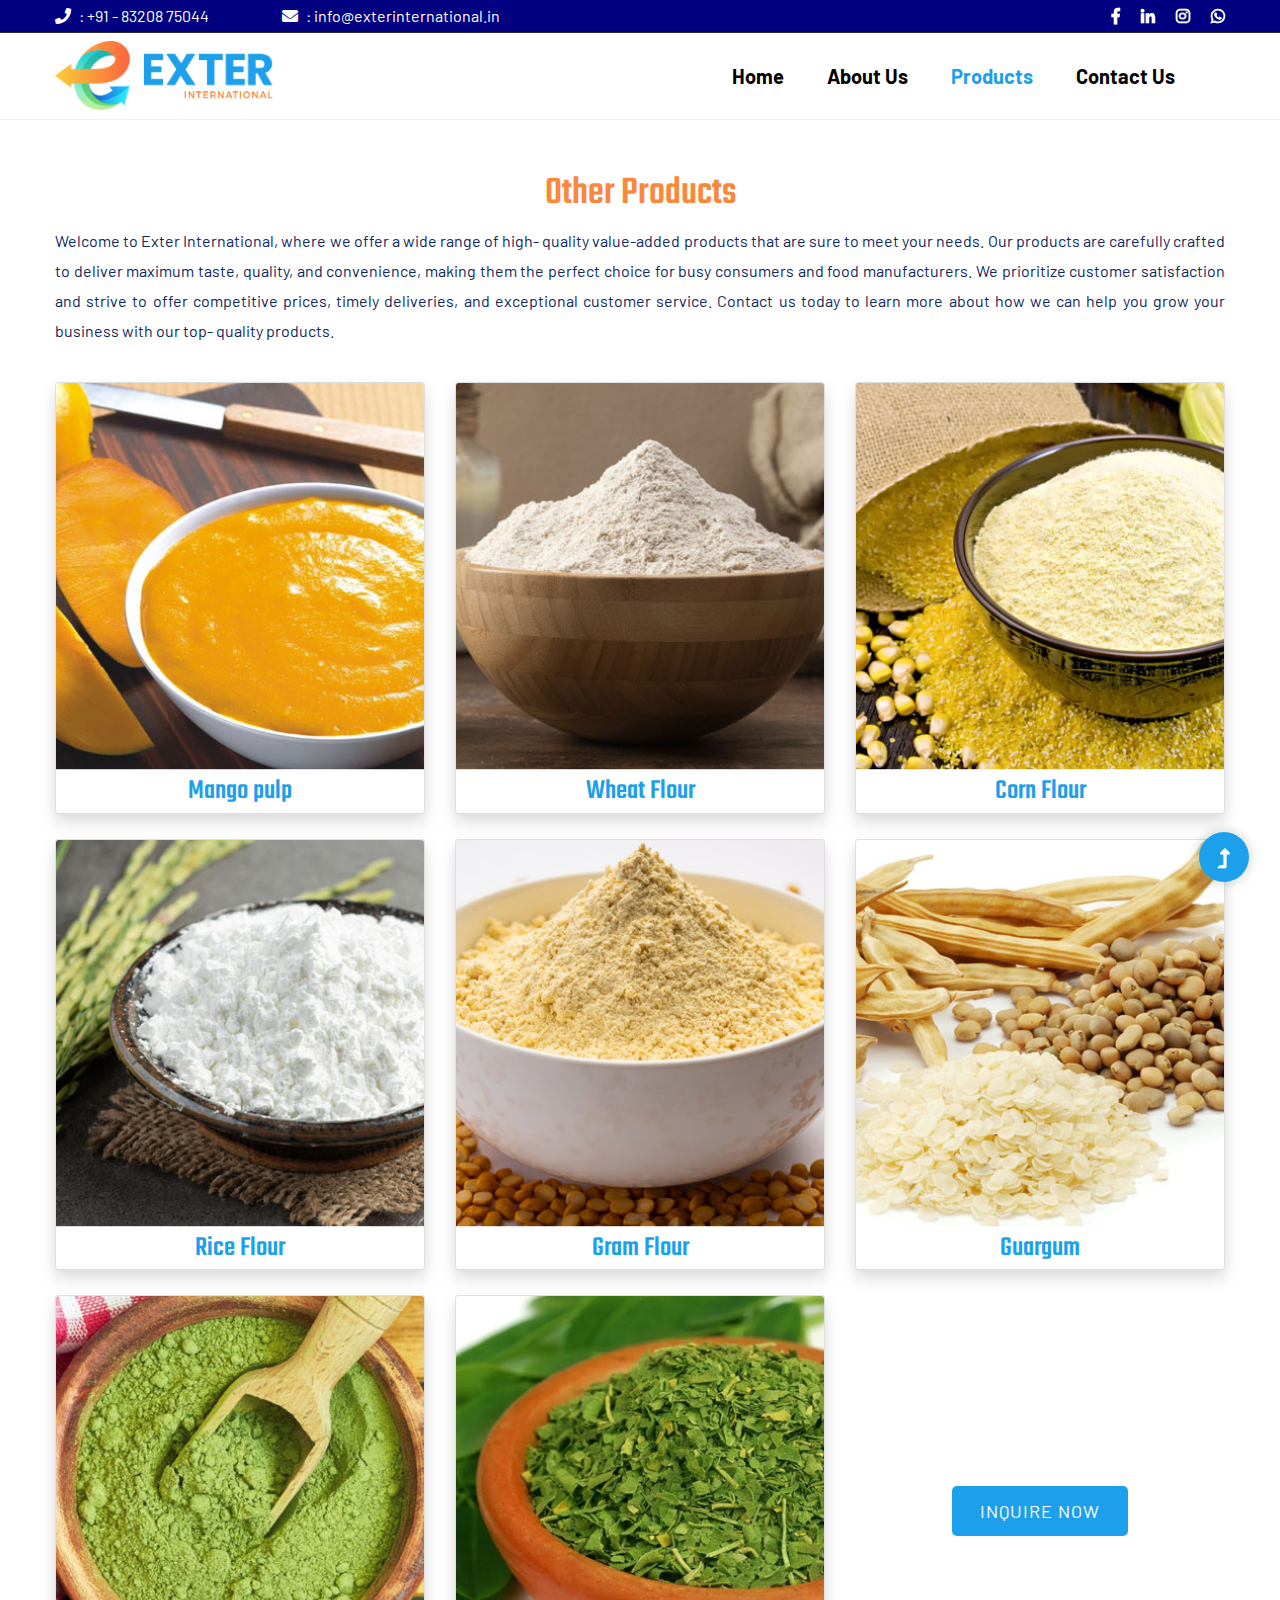
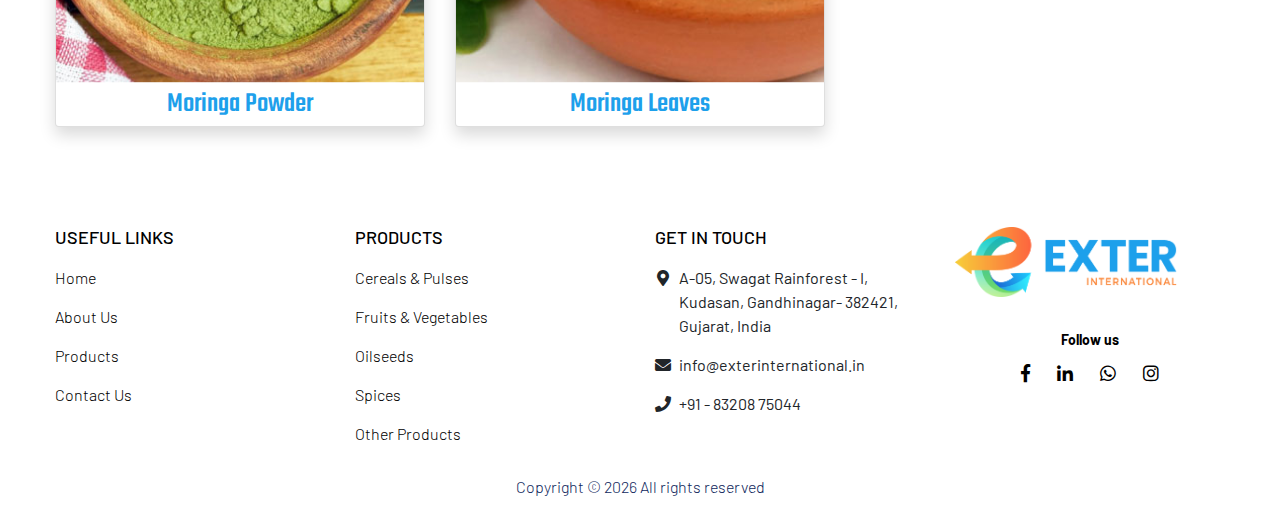
<file: value-added-products.html>
<!doctype html>
<html class="no-js" lang="zxx">

<head>
    <meta charset="utf-8">
    <meta http-equiv="x-ua-compatible" content="ie=edge">
    <title>Products - Exter International</title>
    <meta name="description" content="">
    <meta name="viewport" content="width=device-width, initial-scale=1">
    <link rel="manifest" href="site.webmanifest">
    <link rel="shortcut icon" type="image/x-icon" href="assets/img/favicon.ico">

    <!-- CSS here -->
    <link rel="stylesheet" href="assets/css/bootstrap.min.css">
    <link rel="stylesheet" href="assets/css/owl.carousel.min.css">
    <link rel="stylesheet" href="assets/css/slicknav.css">
    <link rel="stylesheet" href="assets/css/flaticon.css">
    <link rel="stylesheet" href="assets/css/animate.min.css">
    <link rel="stylesheet" href="assets/css/magnific-popup.css">
    <link rel="stylesheet" href="assets/css/fontawesome-all.min.css">
    <link rel="stylesheet" href="https://cdnjs.cloudflare.com/ajax/libs/font-awesome/6.3.0/css/all.min.css"
        integrity="sha512-SzlrxWUlpfuzQ+pcUCosxcglQRNAq/DZjVsC0lE40xsADsfeQoEypE+enwcOiGjk/bSuGGKHEyjSoQ1zVisanQ=="
        crossorigin="anonymous" referrerpolicy="no-referrer" />
    <link rel="stylesheet" href="assets/css/themify-icons.css">
    <link rel="stylesheet" href="assets/css/slick.css">
    <link rel="stylesheet" href="assets/css/nice-select.css">
    <link rel="stylesheet" href="assets/css/style.css">
</head>

<body>

    <header>
        <!-- Header Start -->
        <div id="google_translate_element" class="text-right"></div>
        <div class="header-area">
            <div class="main-header ">
                <div class="header-top d-none d-lg-block">
                    <div class="container">
                        <div class="col-xl-12">
                            <div class="row d-flex justify-content-between align-items-center">
                                <div class="header-info-left">
                                    <ul>
                                        <li><i class="fas fa-phone"></i>: +91 - 83208 75044</li>
                                        <li><i class="fas fa-envelope"></i>: info@exterinternational.in</li>
                                    </ul>
                                </div>
                                <div class="header-info-right">
                                    <ul class="header-social">
                                        <li><a href="https://www.facebook.com/profile.php?id=100090360620850&mibextid=ZbWKwL"><i class="fab fa-facebook-f"></i></a></li>
                                        <li><a href="https://www.linkedin.com/company/exter-international/"><i class="fab fa-linkedin-in"></i></a></li>
                                        <li><a href="https://www.instagram.com/exter.international/" target="_blank"><i class="fab fa-instagram"></i></a></li>
                                        <li><a href="https://wa.me/+918320875044"><i class="fab fa-whatsapp"></i></a></li>
                                    </ul>
                                </div>
                            </div>
                        </div>
                    </div>
                </div>
                <div class="header-bottom  header-sticky">
                    <div class="container">
                        <div class="row align-items-center py-2">
                            <!-- Logo -->
                            <div class="col-xl-2 col-lg-2">
                                <div class="logo">
                                    <a href="index.html"><img src="assets/img/logo/logo.png" height="69px" alt=""></a>
                                </div>
                            </div>
                            <div class="col-xl-10 col-lg-10">
                                <div class="menu-wrapper  d-flex align-items-center justify-content-end">
                                    <!-- Main-menu -->
                                    <div class="main-menu d-none d-lg-block">
                                        <nav>
                                            <ul id="navigation">
                                                <li><a href="index.html">Home</a></li>
                                                <li><a href="about.html">About Us</a></li>
                                                <li><a href="products.html" class="active">Products</a>
                                                    <ul class="submenu">
                                                        <li><a href="cereals-pulses.html">Cereals & Pulses</a></li>
                                                        <li><a href="fruits-vegetables.html">Fruits & Vegetables</a>
                                                        </li>
                                                        <li><a href="oil-seeds.html">Oil Seeds</a></li>
                                                        <li><a href="spices.html">Spices</a></li>
                                                        <li><a href="value-added-products.html">Other Products</a></li>
                                                    </ul>
                                                </li>
                                                
                                                <li><a href="contact.html">Contact Us</a></li>
                                            </ul>
                                        </nav>
                                    </div>
                                </div>
                            </div>
                            <!-- Mobile Menu -->
                            <div class="col-12">
                                <div class="mobile_menu d-block d-lg-none"></div>
                            </div>
                        </div>
                    </div>
                </div>
            </div>
        </div>
        <!-- Header End -->
    </header>
    <main>
        <hr class="mt-0">
        <div class="mt-50 mb-50">

            <div class="container">
                <h1 class="text-center orange-color">Other Products</h1>
                
                <p class="text-justify">
                    Welcome to Exter International, where we offer a wide range of high-
                    quality value-added products that are sure to meet your needs. Our
                    products are carefully crafted to deliver maximum taste, quality, and
                    convenience, making them the perfect choice for busy consumers and
                    food manufacturers.
                    We prioritize customer satisfaction and strive to offer competitive prices,
                    timely deliveries, and exceptional customer service. Contact us today to
                    learn more about how we can help you grow your business with our top-
                    quality products.
                </p>
                <div class=" mb-3 mt-20">
                    <div class="row">
                        <div class="col-md-4 mt-3">
                            <div class="card hovereffect shadow">
                                <img src="assets/img/product/Mango-pulp.jpg" class="card-img-top img-fluid rounded">
                                <div class="card-body pb-0">
                                    <h3 class="card-title my-1 text-center theme-color">
                                        Mango pulp
                                    </h3>
                                </div>
                            </div>
                        </div>
                        <div class="col-md-4 mt-3">
                            <div class="card hovereffect shadow">
                                <img src="assets/img/product/Wheat-Flour.jpg" class="card-img-top img-fluid rounded">
                                <div class="card-body pb-0">
                                    <h3 class="card-title my-1 text-center theme-color">
                                        Wheat Flour
                                    </h3>
                                </div>
                            </div>
                        </div>
                        <div class="col-md-4 mt-3">
                            <div class="card hovereffect shadow">
                                <img src="assets/img/product/Corn-Flour.jpg" class="card-img-top img-fluid rounded">
                                <div class="card-body pb-0">
                                    <h3 class="card-title my-1 text-center theme-color">
                                        Corn Flour
                                    </h3>
                                </div>
                            </div>
                        </div>

                        <div class="col-md-4 mt-25">
                            <div class="card hovereffect shadow">
                                <img src="assets/img/product/Rice-Flour.jpg" class="card-img-top img-fluid rounded">
                                <div class="card-body pb-0">
                                    <h3 class="card-title my-1 text-center theme-color">
                                        Rice Flour
                                    </h3>
                                </div>
                            </div>
                        </div>
                        <div class="col-md-4 mt-25">
                            <div class="card hovereffect shadow">
                                <img src="assets/img/product/Gram-Flour.jpg" class="card-img-top img-fluid rounded">
                                <div class="card-body pb-0">
                                    <h3 class="card-title my-1 text-center theme-color">
                                        Gram Flour
                                    </h3>
                                </div>
                            </div>
                        </div>
                        <div class="col-md-4 mt-25">
                            <div class="card hovereffect shadow">
                                <img src="assets/img/product/guar-gum.jpg" class="card-img-top img-fluid rounded">
                                <div class="card-body pb-0">
                                    <h3 class="card-title my-1 text-center theme-color">
                                        Guargum
                                    </h3>
                                </div>
                            </div>
                        </div>
                        <div class="col-md-4 mt-25">
                            <div class="card hovereffect shadow">
                                <img src="assets/img/product/Moringa-Powder.jpg" class="card-img-top img-fluid rounded">
                                <div class="card-body pb-0">
                                    <h3 class="card-title my-1 text-center theme-color">
                                        Moringa Powder
                                    </h3>
                                </div>
                            </div>
                        </div>
                        <div class="col-md-4 mt-25">
                            <div class="card hovereffect shadow">
                                <img src="assets/img/product/moringa-leaves.jpg" class="card-img-top img-fluid rounded">
                                <div class="card-body pb-0">
                                    <h3 class="card-title my-1 text-center theme-color">
                                        Moringa Leaves
                                    </h3>
                                </div>
                            </div>
                        </div>
                        <div class="col-md-4 mt-25">
                            <div class="text-center d-flex h-100">
                                <div class="justify-content-center align-self-center w-100">
                                    <a class="btn btn-primary theme-color text-white" href="contact.html">INQUIRE
                                        NOW</a>
                                </div>
                            </div>
                        </div>
                    </div>
                </div>
            </div>
        </div>
    </main>
     <footer>
        <!--? Footer Start-->
        <div class="footer-area footer-bg">
            <div class="container">
                <div class="footer-top footer-padding">
                    <!-- Footer Menu -->
                    <div class="row d-flex justify-content-between">
                        <div class="col-xl-3 col-lg-3 col-md-4 col-sm-6">
                            <div class="single-footer-caption mb-25">
                                <div class="footer-title">
                                    <h4>Useful Links</h4>
                                    <ul>
                                        <li><a href="index.html">Home</a></li>
                                        <li><a href="about.html">About Us</a></li>
                                        <li><a href="products.html">Products</a></li>
                                        
                                        <li><a href="contact.html">Contact us</a></li>
                                    </ul>
                                </div>
                            </div>
                        </div>
                        <div class="col-xl-3 col-lg-3 col-md-4 col-sm-6">
                            <div class="single-footer-caption mb-25">
                                <div class="footer-title">
                                    <h4>Products</h4>
                                    <ul>
                                        <li><a href="cereals-pulses.html">Cereals & Pulses</a></li>
                                        <li><a href="fruits-vegetables.html">Fruits & Vegetables</a></li>
                                        <li><a href="oil-seeds.html">Oilseeds</a></li>
                                        <li><a href="spices.html">Spices</a></li>
                                        <li><a href="value-added-products.html">Other products</a></li>
                                    </ul>
                                </div>
                            </div>
                        </div>
                        <div class="col-xl-3 col-lg-3 col-md-4 col-sm-6">
                            <div class="single-footer-caption mb-25">
                                <div class="footer-title">
                                    <h4>Get in Touch</h4>
                                    <ul class="fa-ul">
                                        <li class="">
                                            <span class="fa-li"><i class="fas fa-map-marker-alt"
                                                    aria-hidden="true"></i></span> A-05, Swagat Rainforest - I, Kudasan,
                                            Gandhinagar- 382421, Gujarat, India
                                        </li>
                                        <li class="text-lowercase">
                                            <span class="fa-li"><i class="fas fa-envelope"
                                                    aria-hidden="true"></i></span>info@exterinternational.in
                                        </li>
                                        <li class="">
                                            <span class="fa-li"><i class="fas fa-phone" aria-hidden="true"></i></span>
                                            +91 - 83208 75044
                                        </li>
                                    </ul>
                                </div>
                            </div>
                        </div>
                        <div class="col-xl-3 col-lg-3 col-md-4 col-sm-6">
                            <div class="single-footer-caption mb-25">
                                <!-- logo -->
                                <div class="footer-logo">
                                    <a href="index.html"><img src="assets/img/logo/logo2_footer.png" alt=""
                                            class="text-center" height="70px"></a>
                                </div>
                                <div class="footer-title">
                                    <div class="footer-pera">
                                        <p class="info1 text-center mb-2">Follow us</p>
                                    </div>
                                </div>
                                <!-- Footer Social -->
                                <div class="footer-social text-center">
                                    <a href="https://www.facebook.com/profile.php?id=100090360620850&mibextid=ZbWKwL"><i class="fab fa-facebook-f"></i></a>
                                    <a href="https://www.linkedin.com/company/exter-international/"><i class="fab fa-linkedin-in"></i></a>
                                    <a href="https://wa.me/+918320875044"><i class="fab fa-whatsapp"></i></a>
                                    <a href="https://www.instagram.com/exter.international/" target="_blank"><i class="fab fa-instagram"></i></a>
                                </div>
                            </div>
                        </div>
                    </div>
                </div>
                <!-- Footer Bottom -->
                <div class="footer-bottom">
                    <div class="row d-flex align-items-center">
                        <div class="col-lg-12">
                            <div class="footer-copy-right text-center">
                                <p>
                                    Copyright &copy;
                                    <script>document.write(new Date().getFullYear());</script> All rights reserved
                                </p>
                            </div>
                        </div>
                    </div>
                </div>
            </div>
        </div>
        <!-- Footer End-->
    </footer>
    <!-- Scroll Up -->
    <div id="back-top">
        <a title="Go to Top" href="#"> <i class="fas fa-level-up-alt"></i></a>
    </div>

    <!-- JS here -->
    <script>
        function googleTranslateElementInit() {
            new google.translate.TranslateElement({
                pageLanguage: 'en',
                autoDisplay: 'true',
                layout: google.translate.TranslateElement.InlineLayout.HORIZONTAL
            }, 'google_translate_element');
        }
    </script>

    <script type="text/javascript"
        src="//translate.google.com/translate_a/element.js?cb=googleTranslateElementInit"></script>

    <script src="./assets/js/vendor/modernizr-3.5.0.min.js"></script>
    <!-- Jquery, Popper, Bootstrap -->
    <script src="./assets/js/vendor/jquery-1.12.4.min.js"></script>
    <script src="./assets/js/popper.min.js"></script>
    <script src="./assets/js/bootstrap.min.js"></script>
    <!-- Jquery Mobile Menu -->
    <script src="./assets/js/jquery.slicknav.min.js"></script>

    <!-- Jquery Slick , Owl-Carousel Plugins -->
    <script src="./assets/js/owl.carousel.min.js"></script>
    <script src="./assets/js/slick.min.js"></script>
    <!-- One Page, Animated-HeadLin -->
    <script src="./assets/js/wow.min.js"></script>
    <script src="./assets/js/animated.headline.js"></script>
    <script src="./assets/js/jquery.magnific-popup.js"></script>

    <!-- Nice-select, sticky -->
    <script src="./assets/js/jquery.nice-select.min.js"></script>
    <script src="./assets/js/jquery.sticky.js"></script>

    <!-- contact js -->
    <script src="./assets/js/contact.js"></script>
    <script src="./assets/js/jquery.form.js"></script>
    <script src="./assets/js/jquery.validate.min.js"></script>
    <script src="./assets/js/mail-script.js"></script>
    <script src="./assets/js/jquery.ajaxchimp.min.js"></script>

    <!-- Jquery Plugins, main Jquery -->
    <script src="./assets/js/plugins.js"></script>
    <script src="./assets/js/main.js"></script>

</body>

</html>
</file>
<file: assets/css/flaticon.css>
/*
  	Flaticon icon font: Flaticon
  	Creation date: 07/04/2020 05:31
  	*/

@font-face {
  font-family: "Flaticon";
  src: url("../fonts/Flaticon.eot");
  src: url("../fonts/Flaticon.eot?#iefix") format("embedded-opentype"),
       url("../fonts/Flaticon.woff2") format("woff2"),
       url("../fonts/Flaticon.woff") format("woff"),
       url("../fonts/Flaticon.ttf") format("truetype"),
       url("../fonts/Flaticon.svg#Flaticon") format("svg");
  font-weight: normal;
  font-style: normal;
}

@media screen and (-webkit-min-device-pixel-ratio:0) {
  @font-face {
    font-family: "Flaticon";
    src: url("../fonts/Flaticon.svg#Flaticon") format("svg");
  }
}

[class^="flaticon-"]:before, [class*=" flaticon-"]:before,
[class^="flaticon-"]:after, [class*=" flaticon-"]:after {   
  font-family: Flaticon;
font-style: normal;
}

.flaticon-shipped:before { content: "\f100"; }
.flaticon-ship:before { content: "\f101"; }
.flaticon-plane:before { content: "\f102"; }
.flaticon-support:before { content: "\f103"; }
.flaticon-clock:before { content: "\f104"; }
.flaticon-place:before { content: "\f105"; }
</file>
<file: assets/css/themify-icons.css>
@font-face {
	font-family: 'themify';
	src:url('../fonts/themify.eot?-fvbane');


	src:url('../fonts/themify.eot?#iefix-fvbane') format('embedded-opentype'),
		url('../fonts/themify.woff?-fvbane') format('woff'),
		url('../fonts/themify.ttf?-fvbane') format('truetype'),
		url('../fonts/themify.svg?-fvbane#themify') format('svg');
	font-weight: normal;
	font-style: normal;
}

[class^="ti-"], [class*=" ti-"] {
	font-family: 'themify';
	speak: none;
	font-style: normal;
	font-weight: normal;
	font-variant: normal;
	text-transform: none;
	line-height: 1;

	/* Better Font Rendering =========== */
	-webkit-font-smoothing: antialiased;
	-moz-osx-font-smoothing: grayscale;
}

.ti-wand:before {
	content: "\e600";
}
.ti-volume:before {
	content: "\e601";
}
.ti-user:before {
	content: "\e602";
}
.ti-unlock:before {
	content: "\e603";
}
.ti-unlink:before {
	content: "\e604";
}
.ti-trash:before {
	content: "\e605";
}
.ti-thought:before {
	content: "\e606";
}
.ti-target:before {
	content: "\e607";
}
.ti-tag:before {
	content: "\e608";
}
.ti-tablet:before {
	content: "\e609";
}
.ti-star:before {
	content: "\e60a";
}
.ti-spray:before {
	content: "\e60b";
}
.ti-signal:before {
	content: "\e60c";
}
.ti-shopping-cart:before {
	content: "\e60d";
}
.ti-shopping-cart-full:before {
	content: "\e60e";
}
.ti-settings:before {
	content: "\e60f";
}
.ti-search:before {
	content: "\e610";
}
.ti-zoom-in:before {
	content: "\e611";
}
.ti-zoom-out:before {
	content: "\e612";
}
.ti-cut:before {
	content: "\e613";
}
.ti-ruler:before {
	content: "\e614";
}
.ti-ruler-pencil:before {
	content: "\e615";
}
.ti-ruler-alt:before {
	content: "\e616";
}
.ti-bookmark:before {
	content: "\e617";
}
.ti-bookmark-alt:before {
	content: "\e618";
}
.ti-reload:before {
	content: "\e619";
}
.ti-plus:before {
	content: "\e61a";
}
.ti-pin:before {
	content: "\e61b";
}
.ti-pencil:before {
	content: "\e61c";
}
.ti-pencil-alt:before {
	content: "\e61d";
}
.ti-paint-roller:before {
	content: "\e61e";
}
.ti-paint-bucket:before {
	content: "\e61f";
}
.ti-na:before {
	content: "\e620";
}
.ti-mobile:before {
	content: "\e621";
}
.ti-minus:before {
	content: "\e622";
}
.ti-medall:before {
	content: "\e623";
}
.ti-medall-alt:before {
	content: "\e624";
}
.ti-marker:before {
	content: "\e625";
}
.ti-marker-alt:before {
	content: "\e626";
}
.ti-arrow-up:before {
	content: "\e627";
}
.ti-arrow-right:before {
	content: "\e628";
}
.ti-arrow-left:before {
	content: "\e629";
}
.ti-arrow-down:before {
	content: "\e62a";
}
.ti-lock:before {
	content: "\e62b";
}
.ti-location-arrow:before {
	content: "\e62c";
}
.ti-link:before {
	content: "\e62d";
}
.ti-layout:before {
	content: "\e62e";
}
.ti-layers:before {
	content: "\e62f";
}
.ti-layers-alt:before {
	content: "\e630";
}
.ti-key:before {
	content: "\e631";
}
.ti-import:before {
	content: "\e632";
}
.ti-image:before {
	content: "\e633";
}
.ti-heart:before {
	content: "\e634";
}
.ti-heart-broken:before {
	content: "\e635";
}
.ti-hand-stop:before {
	content: "\e636";
}
.ti-hand-open:before {
	content: "\e637";
}
.ti-hand-drag:before {
	content: "\e638";
}
.ti-folder:before {
	content: "\e639";
}
.ti-flag:before {
	content: "\e63a";
}
.ti-flag-alt:before {
	content: "\e63b";
}
.ti-flag-alt-2:before {
	content: "\e63c";
}
.ti-eye:before {
	content: "\e63d";
}
.ti-export:before {
	content: "\e63e";
}
.ti-exchange-vertical:before {
	content: "\e63f";
}
.ti-desktop:before {
	content: "\e640";
}
.ti-cup:before {
	content: "\e641";
}
.ti-crown:before {
	content: "\e642";
}
.ti-comments:before {
	content: "\e643";
}
.ti-comment:before {
	content: "\e644";
}
.ti-comment-alt:before {
	content: "\e645";
}
.ti-close:before {
	content: "\e646";
}
.ti-clip:before {
	content: "\e647";
}
.ti-angle-up:before {
	content: "\e648";
}
.ti-angle-right:before {
	content: "\e649";
}
.ti-angle-left:before {
	content: "\e64a";
}
.ti-angle-down:before {
	content: "\e64b";
}
.ti-check:before {
	content: "\e64c";
}
.ti-check-box:before {
	content: "\e64d";
}
.ti-camera:before {
	content: "\e64e";
}
.ti-announcement:before {
	content: "\e64f";
}
.ti-brush:before {
	content: "\e650";
}
.ti-briefcase:before {
	content: "\e651";
}
.ti-bolt:before {
	content: "\e652";
}
.ti-bolt-alt:before {
	content: "\e653";
}
.ti-blackboard:before {
	content: "\e654";
}
.ti-bag:before {
	content: "\e655";
}
.ti-move:before {
	content: "\e656";
}
.ti-arrows-vertical:before {
	content: "\e657";
}
.ti-arrows-horizontal:before {
	content: "\e658";
}
.ti-fullscreen:before {
	content: "\e659";
}
.ti-arrow-top-right:before {
	content: "\e65a";
}
.ti-arrow-top-left:before {
	content: "\e65b";
}
.ti-arrow-circle-up:before {
	content: "\e65c";
}
.ti-arrow-circle-right:before {
	content: "\e65d";
}
.ti-arrow-circle-left:before {
	content: "\e65e";
}
.ti-arrow-circle-down:before {
	content: "\e65f";
}
.ti-angle-double-up:before {
	content: "\e660";
}
.ti-angle-double-right:before {
	content: "\e661";
}
.ti-angle-double-left:before {
	content: "\e662";
}
.ti-angle-double-down:before {
	content: "\e663";
}
.ti-zip:before {
	content: "\e664";
}
.ti-world:before {
	content: "\e665";
}
.ti-wheelchair:before {
	content: "\e666";
}
.ti-view-list:before {
	content: "\e667";
}
.ti-view-list-alt:before {
	content: "\e668";
}
.ti-view-grid:before {
	content: "\e669";
}
.ti-uppercase:before {
	content: "\e66a";
}
.ti-upload:before {
	content: "\e66b";
}
.ti-underline:before {
	content: "\e66c";
}
.ti-truck:before {
	content: "\e66d";
}
.ti-timer:before {
	content: "\e66e";
}
.ti-ticket:before {
	content: "\e66f";
}
.ti-thumb-up:before {
	content: "\e670";
}
.ti-thumb-down:before {
	content: "\e671";
}
.ti-text:before {
	content: "\e672";
}
.ti-stats-up:before {
	content: "\e673";
}
.ti-stats-down:before {
	content: "\e674";
}
.ti-split-v:before {
	content: "\e675";
}
.ti-split-h:before {
	content: "\e676";
}
.ti-smallcap:before {
	content: "\e677";
}
.ti-shine:before {
	content: "\e678";
}
.ti-shift-right:before {
	content: "\e679";
}
.ti-shift-left:before {
	content: "\e67a";
}
.ti-shield:before {
	content: "\e67b";
}
.ti-notepad:before {
	content: "\e67c";
}
.ti-server:before {
	content: "\e67d";
}
.ti-quote-right:before {
	content: "\e67e";
}
.ti-quote-left:before {
	content: "\e67f";
}
.ti-pulse:before {
	content: "\e680";
}
.ti-printer:before {
	content: "\e681";
}
.ti-power-off:before {
	content: "\e682";
}
.ti-plug:before {
	content: "\e683";
}
.ti-pie-chart:before {
	content: "\e684";
}
.ti-paragraph:before {
	content: "\e685";
}
.ti-panel:before {
	content: "\e686";
}
.ti-package:before {
	content: "\e687";
}
.ti-music:before {
	content: "\e688";
}
.ti-music-alt:before {
	content: "\e689";
}
.ti-mouse:before {
	content: "\e68a";
}
.ti-mouse-alt:before {
	content: "\e68b";
}
.ti-money:before {
	content: "\e68c";
}
.ti-microphone:before {
	content: "\e68d";
}
.ti-menu:before {
	content: "\e68e";
}
.ti-menu-alt:before {
	content: "\e68f";
}
.ti-map:before {
	content: "\e690";
}
.ti-map-alt:before {
	content: "\e691";
}
.ti-loop:before {
	content: "\e692";
}
.ti-location-pin:before {
	content: "\e693";
}
.ti-list:before {
	content: "\e694";
}
.ti-light-bulb:before {
	content: "\e695";
}
.ti-Italic:before {
	content: "\e696";
}
.ti-info:before {
	content: "\e697";
}
.ti-infinite:before {
	content: "\e698";
}
.ti-id-badge:before {
	content: "\e699";
}
.ti-hummer:before {
	content: "\e69a";
}
.ti-home:before {
	content: "\e69b";
}
.ti-help:before {
	content: "\e69c";
}
.ti-headphone:before {
	content: "\e69d";
}
.ti-harddrives:before {
	content: "\e69e";
}
.ti-harddrive:before {
	content: "\e69f";
}
.ti-gift:before {
	content: "\e6a0";
}
.ti-game:before {
	content: "\e6a1";
}
.ti-filter:before {
	content: "\e6a2";
}
.ti-files:before {
	content: "\e6a3";
}
.ti-file:before {
	content: "\e6a4";
}
.ti-eraser:before {
	content: "\e6a5";
}
.ti-envelope:before {
	content: "\e6a6";
}
.ti-download:before {
	content: "\e6a7";
}
.ti-direction:before {
	content: "\e6a8";
}
.ti-direction-alt:before {
	content: "\e6a9";
}
.ti-dashboard:before {
	content: "\e6aa";
}
.ti-control-stop:before {
	content: "\e6ab";
}
.ti-control-shuffle:before {
	content: "\e6ac";
}
.ti-control-play:before {
	content: "\e6ad";
}
.ti-control-pause:before {
	content: "\e6ae";
}
.ti-control-forward:before {
	content: "\e6af";
}
.ti-control-backward:before {
	content: "\e6b0";
}
.ti-cloud:before {
	content: "\e6b1";
}
.ti-cloud-up:before {
	content: "\e6b2";
}
.ti-cloud-down:before {
	content: "\e6b3";
}
.ti-clipboard:before {
	content: "\e6b4";
}
.ti-car:before {
	content: "\e6b5";
}
.ti-calendar:before {
	content: "\e6b6";
}
.ti-book:before {
	content: "\e6b7";
}
.ti-bell:before {
	content: "\e6b8";
}
.ti-basketball:before {
	content: "\e6b9";
}
.ti-bar-chart:before {
	content: "\e6ba";
}
.ti-bar-chart-alt:before {
	content: "\e6bb";
}
.ti-back-right:before {
	content: "\e6bc";
}
.ti-back-left:before {
	content: "\e6bd";
}
.ti-arrows-corner:before {
	content: "\e6be";
}
.ti-archive:before {
	content: "\e6bf";
}
.ti-anchor:before {
	content: "\e6c0";
}
.ti-align-right:before {
	content: "\e6c1";
}
.ti-align-left:before {
	content: "\e6c2";
}
.ti-align-justify:before {
	content: "\e6c3";
}
.ti-align-center:before {
	content: "\e6c4";
}
.ti-alert:before {
	content: "\e6c5";
}
.ti-alarm-clock:before {
	content: "\e6c6";
}
.ti-agenda:before {
	content: "\e6c7";
}
.ti-write:before {
	content: "\e6c8";
}
.ti-window:before {
	content: "\e6c9";
}
.ti-widgetized:before {
	content: "\e6ca";
}
.ti-widget:before {
	content: "\e6cb";
}
.ti-widget-alt:before {
	content: "\e6cc";
}
.ti-wallet:before {
	content: "\e6cd";
}
.ti-video-clapper:before {
	content: "\e6ce";
}
.ti-video-camera:before {
	content: "\e6cf";
}
.ti-vector:before {
	content: "\e6d0";
}
.ti-themify-logo:before {
	content: "\e6d1";
}
.ti-themify-favicon:before {
	content: "\e6d2";
}
.ti-themify-favicon-alt:before {
	content: "\e6d3";
}
.ti-support:before {
	content: "\e6d4";
}
.ti-stamp:before {
	content: "\e6d5";
}
.ti-split-v-alt:before {
	content: "\e6d6";
}
.ti-slice:before {
	content: "\e6d7";
}
.ti-shortcode:before {
	content: "\e6d8";
}
.ti-shift-right-alt:before {
	content: "\e6d9";
}
.ti-shift-left-alt:before {
	content: "\e6da";
}
.ti-ruler-alt-2:before {
	content: "\e6db";
}
.ti-receipt:before {
	content: "\e6dc";
}
.ti-pin2:before {
	content: "\e6dd";
}
.ti-pin-alt:before {
	content: "\e6de";
}
.ti-pencil-alt2:before {
	content: "\e6df";
}
.ti-palette:before {
	content: "\e6e0";
}
.ti-more:before {
	content: "\e6e1";
}
.ti-more-alt:before {
	content: "\e6e2";
}
.ti-microphone-alt:before {
	content: "\e6e3";
}
.ti-magnet:before {
	content: "\e6e4";
}
.ti-line-double:before {
	content: "\e6e5";
}
.ti-line-dotted:before {
	content: "\e6e6";
}
.ti-line-dashed:before {
	content: "\e6e7";
}
.ti-layout-width-full:before {
	content: "\e6e8";
}
.ti-layout-width-default:before {
	content: "\e6e9";
}
.ti-layout-width-default-alt:before {
	content: "\e6ea";
}
.ti-layout-tab:before {
	content: "\e6eb";
}
.ti-layout-tab-window:before {
	content: "\e6ec";
}
.ti-layout-tab-v:before {
	content: "\e6ed";
}
.ti-layout-tab-min:before {
	content: "\e6ee";
}
.ti-layout-slider:before {
	content: "\e6ef";
}
.ti-layout-slider-alt:before {
	content: "\e6f0";
}
.ti-layout-sidebar-right:before {
	content: "\e6f1";
}
.ti-layout-sidebar-none:before {
	content: "\e6f2";
}
.ti-layout-sidebar-left:before {
	content: "\e6f3";
}
.ti-layout-placeholder:before {
	content: "\e6f4";
}
.ti-layout-menu:before {
	content: "\e6f5";
}
.ti-layout-menu-v:before {
	content: "\e6f6";
}
.ti-layout-menu-separated:before {
	content: "\e6f7";
}
.ti-layout-menu-full:before {
	content: "\e6f8";
}
.ti-layout-media-right-alt:before {
	content: "\e6f9";
}
.ti-layout-media-right:before {
	content: "\e6fa";
}
.ti-layout-media-overlay:before {
	content: "\e6fb";
}
.ti-layout-media-overlay-alt:before {
	content: "\e6fc";
}
.ti-layout-media-overlay-alt-2:before {
	content: "\e6fd";
}
.ti-layout-media-left-alt:before {
	content: "\e6fe";
}
.ti-layout-media-left:before {
	content: "\e6ff";
}
.ti-layout-media-center-alt:before {
	content: "\e700";
}
.ti-layout-media-center:before {
	content: "\e701";
}
.ti-layout-list-thumb:before {
	content: "\e702";
}
.ti-layout-list-thumb-alt:before {
	content: "\e703";
}
.ti-layout-list-post:before {
	content: "\e704";
}
.ti-layout-list-large-image:before {
	content: "\e705";
}
.ti-layout-line-solid:before {
	content: "\e706";
}
.ti-layout-grid4:before {
	content: "\e707";
}
.ti-layout-grid3:before {
	content: "\e708";
}
.ti-layout-grid2:before {
	content: "\e709";
}
.ti-layout-grid2-thumb:before {
	content: "\e70a";
}
.ti-layout-cta-right:before {
	content: "\e70b";
}
.ti-layout-cta-left:before {
	content: "\e70c";
}
.ti-layout-cta-center:before {
	content: "\e70d";
}
.ti-layout-cta-btn-right:before {
	content: "\e70e";
}
.ti-layout-cta-btn-left:before {
	content: "\e70f";
}
.ti-layout-column4:before {
	content: "\e710";
}
.ti-layout-column3:before {
	content: "\e711";
}
.ti-layout-column2:before {
	content: "\e712";
}
.ti-layout-accordion-separated:before {
	content: "\e713";
}
.ti-layout-accordion-merged:before {
	content: "\e714";
}
.ti-layout-accordion-list:before {
	content: "\e715";
}
.ti-ink-pen:before {
	content: "\e716";
}
.ti-info-alt:before {
	content: "\e717";
}
.ti-help-alt:before {
	content: "\e718";
}
.ti-headphone-alt:before {
	content: "\e719";
}
.ti-hand-point-up:before {
	content: "\e71a";
}
.ti-hand-point-right:before {
	content: "\e71b";
}
.ti-hand-point-left:before {
	content: "\e71c";
}
.ti-hand-point-down:before {
	content: "\e71d";
}
.ti-gallery:before {
	content: "\e71e";
}
.ti-face-smile:before {
	content: "\e71f";
}
.ti-face-sad:before {
	content: "\e720";
}
.ti-credit-card:before {
	content: "\e721";
}
.ti-control-skip-forward:before {
	content: "\e722";
}
.ti-control-skip-backward:before {
	content: "\e723";
}
.ti-control-record:before {
	content: "\e724";
}
.ti-control-eject:before {
	content: "\e725";
}
.ti-comments-smiley:before {
	content: "\e726";
}
.ti-brush-alt:before {
	content: "\e727";
}
.ti-youtube:before {
	content: "\e728";
}
.ti-vimeo:before {
	content: "\e729";
}
.ti-twitter:before {
	content: "\e72a";
}
.ti-time:before {
	content: "\e72b";
}
.ti-tumblr:before {
	content: "\e72c";
}
.ti-skype:before {
	content: "\e72d";
}
.ti-share:before {
	content: "\e72e";
}
.ti-share-alt:before {
	content: "\e72f";
}
.ti-rocket:before {
	content: "\e730";
}
.ti-pinterest:before {
	content: "\e731";
}
.ti-new-window:before {
	content: "\e732";
}
.ti-microsoft:before {
	content: "\e733";
}
.ti-list-ol:before {
	content: "\e734";
}
.ti-linkedin:before {
	content: "\e735";
}
.ti-layout-sidebar-2:before {
	content: "\e736";
}
.ti-layout-grid4-alt:before {
	content: "\e737";
}
.ti-layout-grid3-alt:before {
	content: "\e738";
}
.ti-layout-grid2-alt:before {
	content: "\e739";
}
.ti-layout-column4-alt:before {
	content: "\e73a";
}
.ti-layout-column3-alt:before {
	content: "\e73b";
}
.ti-layout-column2-alt:before {
	content: "\e73c";
}
.ti-instagram:before {
	content: "\e73d";
}
.ti-google:before {
	content: "\e73e";
}
.ti-github:before {
	content: "\e73f";
}
.ti-flickr:before {
	content: "\e740";
}
.ti-facebook:before {
	content: "\e741";
}
.ti-dropbox:before {
	content: "\e742";
}
.ti-dribbble:before {
	content: "\e743";
}
.ti-apple:before {
	content: "\e744";
}
.ti-android:before {
	content: "\e745";
}
.ti-save:before {
	content: "\e746";
}
.ti-save-alt:before {
	content: "\e747";
}
.ti-yahoo:before {
	content: "\e748";
}
.ti-wordpress:before {
	content: "\e749";
}
.ti-vimeo-alt:before {
	content: "\e74a";
}
.ti-twitter-alt:before {
	content: "\e74b";
}
.ti-tumblr-alt:before {
	content: "\e74c";
}
.ti-trello:before {
	content: "\e74d";
}
.ti-stack-overflow:before {
	content: "\e74e";
}
.ti-soundcloud:before {
	content: "\e74f";
}
.ti-sharethis:before {
	content: "\e750";
}
.ti-sharethis-alt:before {
	content: "\e751";
}
.ti-reddit:before {
	content: "\e752";
}
.ti-pinterest-alt:before {
	content: "\e753";
}
.ti-microsoft-alt:before {
	content: "\e754";
}
.ti-linux:before {
	content: "\e755";
}
.ti-jsfiddle:before {
	content: "\e756";
}
.ti-joomla:before {
	content: "\e757";
}
.ti-html5:before {
	content: "\e758";
}
.ti-flickr-alt:before {
	content: "\e759";
}
.ti-email:before {
	content: "\e75a";
}
.ti-drupal:before {
	content: "\e75b";
}
.ti-dropbox-alt:before {
	content: "\e75c";
}
.ti-css3:before {
	content: "\e75d";
}
.ti-rss:before {
	content: "\e75e";
}
.ti-rss-alt:before {
	content: "\e75f";
}
</file>
<file: assets/css/nice-select.css>
.nice-select {
  -webkit-tap-highlight-color: transparent;
  background-color: #fff;
  border-radius: 5px;
  border: solid 1px #e8e8e8;
  box-sizing: border-box;
  clear: both;
  cursor: pointer;
  display: block;
  float: left;
  font-family: inherit;
  font-size: 14px;
  font-weight: normal;
  height: 42px;
  line-height: 40px;
  outline: none;
  padding-left: 18px;
  padding-right: 30px;
  position: relative;
  text-align: left !important;
  -webkit-transition: all 0.2s ease-in-out;
  transition: all 0.2s ease-in-out;
  -webkit-user-select: none;
     -moz-user-select: none;
      -ms-user-select: none;
          user-select: none;
  white-space: nowrap;
  width: auto; }
  .nice-select:hover {
    border-color: #dbdbdb; }
  .nice-select:active, .nice-select.open, .nice-select:focus {
    border-color: #999; }
  .nice-select:after {
    border-bottom: 2px solid #999;
    border-right: 2px solid #999;
    content: '';
    display: block;
    height: 5px;
    margin-top: -4px;
    pointer-events: none;
    position: absolute;
    right: 12px;
    top: 50%;
    -webkit-transform-origin: 66% 66%;
        -ms-transform-origin: 66% 66%;
            transform-origin: 66% 66%;
    -webkit-transform: rotate(45deg);
        -ms-transform: rotate(45deg);
            transform: rotate(45deg);
    -webkit-transition: all 0.15s ease-in-out;
    transition: all 0.15s ease-in-out;
    width: 5px; }
  .nice-select.open:after {
    -webkit-transform: rotate(-135deg);
        -ms-transform: rotate(-135deg);
            transform: rotate(-135deg); }
  .nice-select.open .list {
    opacity: 1;
    pointer-events: auto;
    -webkit-transform: scale(1) translateY(0);
        -ms-transform: scale(1) translateY(0);
            transform: scale(1) translateY(0); }
  .nice-select.disabled {
    border-color: #ededed;
    color: #999;
    pointer-events: none; }
    .nice-select.disabled:after {
      border-color: #cccccc; }
  .nice-select.wide {
    width: 100%; }
    .nice-select.wide .list {
      left: 0 !important;
      right: 0 !important; }
  .nice-select.right {
    float: right; }
    .nice-select.right .list {
      left: auto;
      right: 0; }
  .nice-select.small {
    font-size: 12px;
    height: 36px;
    line-height: 34px; }
    .nice-select.small:after {
      height: 4px;
      width: 4px; }
    .nice-select.small .option {
      line-height: 34px;
      min-height: 34px; }
  .nice-select .list {
    background-color: #fff;
    border-radius: 5px;
    box-shadow: 0 0 0 1px rgba(68, 68, 68, 0.11);
    box-sizing: border-box;
    margin-top: 4px;
    opacity: 0;
    overflow: hidden;
    padding: 0;
    pointer-events: none;
    position: absolute;
    top: 100%;
    left: 0;
    -webkit-transform-origin: 50% 0;
        -ms-transform-origin: 50% 0;
            transform-origin: 50% 0;
    -webkit-transform: scale(0.75) translateY(-21px);
        -ms-transform: scale(0.75) translateY(-21px);
            transform: scale(0.75) translateY(-21px);
    -webkit-transition: all 0.2s cubic-bezier(0.5, 0, 0, 1.25), opacity 0.15s ease-out;
    transition: all 0.2s cubic-bezier(0.5, 0, 0, 1.25), opacity 0.15s ease-out;
    z-index: 9; }
    .nice-select .list:hover .option:not(:hover) {
      background-color: transparent !important; }
  .nice-select .option {
    cursor: pointer;
    font-weight: 400;
    line-height: 40px;
    list-style: none;
    min-height: 40px;
    outline: none;
    padding-left: 18px;
    padding-right: 29px;
    text-align: left;
    -webkit-transition: all 0.2s;
    transition: all 0.2s; }
    .nice-select .option:hover, .nice-select .option.focus, .nice-select .option.selected.focus {
      background-color: #f6f6f6; }
    .nice-select .option.selected {
      font-weight: bold; }
    .nice-select .option.disabled {
      background-color: transparent;
      color: #999;
      cursor: default; }

.no-csspointerevents .nice-select .list {
  display: none; }

.no-csspointerevents .nice-select.open .list {
  display: block; }
</file>
<file: assets/css/style.css>
@import url("https://fonts.googleapis.com/css?family=Barlow:300,400,500,600,700,800|Teko:300,400,500,600,700&display=swap");

.white-bg {
    background: #ffffff
}

.gray-bg {
    background: #f5f5f5
}

.gray-bg {
    background: #f7f7fd
}

.white-bg {
    background: #fff
}

.black-bg {
    background: #16161a
}

.theme-bg {
    background: #1da0eb
}

.brand-bg {
    background: #f1f4fa
}

.testimonial-bg {
    background: #f9fafc
}

.white-color {
    color: #fff
}

.black-color {
    color: #16161a
}

.theme-color {
    color: #1da0eb
}

.orange-color {
    color: #FA873c;
}

.unordered-list li.no-before:before {
    content: none;
}

.boxed-btn {
    background: #fff;
    color: #1da0eb !important;
    display: inline-block;
    padding: 18px 44px;
    font-family: "Teko", sans-serif;
    font-size: 14px;
    font-weight: 400;
    border: 0;
    border: 1px solid #1da0eb;
    letter-spacing: 3px;
    text-align: center;
    color: #1da0eb;
    text-transform: uppercase;
    cursor: pointer
}

.boxed-btn:hover {
    background: #1da0eb;
    color: #fff !important;
    border: 1px solid #1da0eb
}

.boxed-btn:focus {
    outline: none
}

.boxed-btn.large-width {
    width: 220px
}

[data-overlay] {
    position: relative;
    background-size: cover;
    background-repeat: no-repeat;
    background-position: center center
}

[data-overlay]::before {
    position: absolute;
    left: 0;
    top: 0;
    right: 0;
    bottom: 0;
    content: ""
}

[data-opacity="1"]::before {
    opacity: 0.1
}

[data-opacity="2"]::before {
    opacity: 0.2
}

[data-opacity="3"]::before {
    opacity: 0.3
}

[data-opacity="4"]::before {
    opacity: 0.4
}

[data-opacity="5"]::before {
    opacity: 0.5
}

[data-opacity="6"]::before {
    opacity: 0.6
}

[data-opacity="7"]::before {
    opacity: 0.7
}

[data-opacity="8"]::before {
    opacity: 0.8
}

[data-opacity="9"]::before {
    opacity: 0.9
}

body {
    font-family: "Barlow", sans-serif;
    font-weight: normal;
    font-style: normal
}

h1,
h2,
h3,
h4,
h5,
h6 {
    font-family: "Teko", sans-serif;
    color: #2c234d;
    margin-top: 0px;
    font-style: normal;
    font-weight: 500;
    text-transform: normal
}

p {
    font-family: "Barlow", sans-serif;
    color: #10285d;
    font-size: 16px;
    line-height: 30px;
    margin-bottom: 15px;
    font-weight: normal
}

.bg-img-1 {
    background-image: url(../img/slider/slider-img-1.jpg)
}

.bg-img-2 {
    background-image: url(../img/background-img/bg-img-2.jpg)
}

.cta-bg-1 {
    background-image: url(../img/background-img/bg-img-3.jpg)
}

.img {
    max-width: 100%;
    -webkit-transition: all .3s ease-out 0s;
    -moz-transition: all .3s ease-out 0s;
    -ms-transition: all .3s ease-out 0s;
    -o-transition: all .3s ease-out 0s;
    transition: all .3s ease-out 0s
}

.f-left {
    float: left
}

.f-right {
    float: right
}

.fix {
    overflow: hidden
}

.clear {
    clear: both
}

a,
.button {
    -webkit-transition: all .3s ease-out 0s;
    -moz-transition: all .3s ease-out 0s;
    -ms-transition: all .3s ease-out 0s;
    -o-transition: all .3s ease-out 0s;
    transition: all .3s ease-out 0s
}

a:focus,
.button:focus {
    text-decoration: none;
    outline: none
}

a {
    color: #635c5c
}

a:hover {
    color: #fff
}

a:focus,
a:hover,
.portfolio-cat a:hover,
.footer -menu li a:hover {
    text-decoration: none
}

a,
button {
    color: #fff;
    outline: medium none
}

button:focus,
input:focus,
input:focus,
textarea,
textarea:focus {
    outline: 0
}

.uppercase {
    text-transform: uppercase
}

input:focus::-moz-placeholder {
    opacity: 0;
    -webkit-transition: .4s;
    -o-transition: .4s;
    transition: .4s
}

.capitalize {
    text-transform: capitalize
}

h1 a,
h2 a,
h3 a,
h4 a,
h5 a,
h6 a {
    color: inherit
}

ul {
    margin: 0px;
    padding: 0px
}

li {
    list-style: none
}

hr {
    border-bottom: 1px solid #eceff8;
    border-top: 0 none;
    margin: 30px 0;
    padding: 0
}

.theme-overlay {
    position: relative
}

.theme-overlay::before {
    background: #1696e7 none repeat scroll 0 0;
    content: "";
    height: 100%;
    left: 0;
    opacity: 0.6;
    position: absolute;
    top: 0;
    width: 100%
}

.overlay {
    position: relative;
    z-index: 0
}

.overlay::before {
    position: absolute;
    content: "";
    top: 0;
    left: 0;
    width: 100%;
    height: 100%;
    z-index: -1
}

.overlay2 {
    position: relative;
    z-index: 0
}

.overlay2::before {
    position: absolute;
    content: "";
    background-color: #2E2200;
    top: 0;
    left: 0;
    width: 100%;
    height: 100%;
    z-index: -1;
    opacity: 0.5
}

.section-padding {
    padding-top: 120px;
    padding-bottom: 120px
}

.separator {
    border-top: 1px solid #f2f2f2
}

.mb-90 {
    margin-bottom: 90px
}

@media (max-width: 767px) {
    .mb-90 {
        margin-bottom: 30px
    }
}

@media (min-width: 768px) and (max-width: 991px) {
    .mb-90 {
        margin-bottom: 45px
    }
}

.owl-carousel .owl-nav div {
    background: rgba(255, 255, 255, 0.8) none repeat scroll 0 0;
    height: 40px;
    left: 20px;
    line-height: 40px;
    font-size: 22px;
    color: #646464;
    opacity: 1;
    visibility: visible;
    position: absolute;
    text-align: center;
    top: 50%;
    transform: translateY(-50%);
    transition: all 0.3s ease 0s;
    width: 40px
}

.owl-carousel .owl-nav div.owl-next {
    left: auto;
    right: -30px
}

.owl-carousel .owl-nav div.owl-next i {
    position: relative;
    right: 0;
    top: 1px
}

.owl-carousel .owl-nav div.owl-prev i {
    position: relative;
    right: 1px;
    top: 0px
}

.owl-carousel:hover .owl-nav div {
    opacity: 1;
    visibility: visible
}

.owl-carousel:hover .owl-nav div:hover {
    color: #fff;
    background: #ff3500
}

.btn {
    background: #1da0eb;
    padding: 25px 28px;
    text-transform: uppercase;
    font-family: "Barlow", sans-serif;
    color: #fff;
    cursor: pointer;
    display: inline-block;
    font-size: 18px;
    border-radius: 5px;
    -moz-user-select: none;
    font-weight: 400;
    letter-spacing: 1px;
    line-height: 0;
    margin-bottom: 0;
    margin: 10px;
    cursor: pointer;
    transition: color 0.4s linear;
    position: relative;
    z-index: 1;
    border: 0;
    overflow: hidden;
    margin: 0
}

.btn::before {
    content: "";
    position: absolute;
    left: 0;
    top: 0;
    width: 101%;
    height: 101%;
    background: #e0581e;
    z-index: 1;
    border-radius: 5px;
    transition: transform 0.5s;
    transition-timing-function: ease;
    transform-origin: 0 0;
    transition-timing-function: cubic-bezier(0.5, 1.6, 0.4, 0.7);
    transform: scaleX(0);
    border-radius: 0
}

.btn:hover::before {
    transform: scaleX(1);
    color: #fff !important;
    z-index: -1
}

.btn.focus,
.btn:focus {
    outline: 0;
    box-shadow: none
}

.header-btn {
    padding: 25px 35px
}

.submit-btn {
    width: 100%;
    background: #1da0eb;
    padding: 19px 44px;
    color: #fff;
    cursor: pointer;
    text-transform: uppercase;
    font-family: "Barlow", sans-serif;
    font-size: 14px;
    border-radius: 5px;
    border: 0
}

.hero-btn {
    padding: 30px 38px
}

hero-btn {
    padding: 30px 38px
}

@media (max-width: 575px) {
    .btn.btn-black.f-right {
        float: left;
        margin-top: 20px
    }
}

@media only screen and (min-width: 576px) and (max-width: 767px) {
    .btn.btn-black.f-right {
        float: left;
        margin-top: 20px
    }
}

.submit-btn2 {
    background: #ec5b53;
    width: 100%;
    height: 60px;
    padding: 10px 20px;
    border: 0;
    color: #fff;
    text-transform: capitalize;
    cursor: pointer;
    font-size: 16px;
    border-radius: 0px
}

.border-btn {
    border: 1px solid #e3c6c6;
    color: #464d65;
    background: none;
    border-radius: 5px;
    text-transform: capitalize;
    padding: 25px 57px;
    -moz-user-select: none;
    cursor: pointer;
    display: inline-block;
    font-size: 14px;
    font-weight: 500;
    letter-spacing: 1px;
    margin-bottom: 0;
    position: relative;
    transition: color 0.4s linear;
    position: relative;
    overflow: hidden;
    margin: 0
}

@media (max-width: 575px) {
    .border-btn {
        display: none
    }
}

.border-btn::before {
    border: 1px solid transparent;
    content: "";
    position: absolute;
    left: 0;
    top: 0;
    width: 101%;
    height: 101%;
    background: #1da0eb;
    z-index: -1;
    transition: transform 0.5s;
    transition-timing-function: ease;
    transform-origin: 0 0;
    transition-timing-function: cubic-bezier(0.5, 1.6, 0.4, 0.7);
    transform: scaleY(0);
    border-radius: 0
}

.border-btn:hover::before {
    transform: scaleY(1);
    border: 1px solid transparent
}

.breadcrumb>.active {
    color: #888
}

#scrollUp,
#back-top {
    background: #1da0eb;
    height: 50px;
    width: 50px;
    right: 31px;
    bottom: 18px;
    position: fixed;
    z-index: 10;
    color: #fff;
    font-size: 20px;
    text-align: center;
    border-radius: 50%;
    line-height: 48px;
    border: 2px solid transparent;
    box-shadow: 0 0 10px 3px rgba(108, 98, 98, 0.2)
}

@media (max-width: 575px) {

    #scrollUp,
    #back-top {
        right: 16px
    }
}

#scrollUp a i,
#back-top a i {
    display: block;
    line-height: 50px
}

#scrollUp:hover {
    color: #fff
}

.sticky-bar {
    left: 0;
    margin: auto;
    position: fixed;
    top: 0;
    width: 100%;
    -webkit-box-shadow: 0 10px 15px rgba(25, 25, 25, 0.1);
    box-shadow: 0 10px 15px rgba(25, 25, 25, 0.1);
    z-index: 9999;
    -webkit-animation: 300ms ease-in-out 0s normal none 1 running fadeInDown;
    animation: 300ms ease-in-out 0s normal none 1 running fadeInDown;
    -webkit-box-shadow: 0 10px 15px rgba(25, 25, 25, 0.1);
    background: #fff
}

.mt-5 {
    margin-top: 5px
}

.mt-10 {
    margin-top: 10px
}

.mt-15 {
    margin-top: 15px
}

.mt-20 {
    margin-top: 20px
}

.mt-25 {
    margin-top: 25px
}

.mt-30 {
    margin-top: 30px
}

.mt-35 {
    margin-top: 35px
}

.mt-40 {
    margin-top: 40px
}

.mt-45 {
    margin-top: 45px
}

.mt-50 {
    margin-top: 50px
}

.mt-55 {
    margin-top: 55px
}

.mt-60 {
    margin-top: 60px
}

.mt-65 {
    margin-top: 65px
}

.mt-70 {
    margin-top: 70px
}

.mt-75 {
    margin-top: 75px
}

.mt-80 {
    margin-top: 80px
}

.mt-85 {
    margin-top: 85px
}

.mt-90 {
    margin-top: 90px
}

.mt-95 {
    margin-top: 95px
}

.mt-100 {
    margin-top: 100px
}

.mt-105 {
    margin-top: 105px
}

.mt-110 {
    margin-top: 110px
}

.mt-115 {
    margin-top: 115px
}

.mt-120 {
    margin-top: 120px
}

.mt-125 {
    margin-top: 125px
}

.mt-130 {
    margin-top: 130px
}

.mt-135 {
    margin-top: 135px
}

.mt-140 {
    margin-top: 140px
}

.mt-145 {
    margin-top: 145px
}

.mt-150 {
    margin-top: 150px
}

.mt-155 {
    margin-top: 155px
}

.mt-160 {
    margin-top: 160px
}

.mt-165 {
    margin-top: 165px
}

.mt-170 {
    margin-top: 170px
}

.mt-175 {
    margin-top: 175px
}

.mt-180 {
    margin-top: 180px
}

.mt-185 {
    margin-top: 185px
}

.mt-190 {
    margin-top: 190px
}

.mt-195 {
    margin-top: 195px
}

.mt-200 {
    margin-top: 200px
}

.mb-5 {
    margin-bottom: 5px
}

.mb-10 {
    margin-bottom: 10px
}

.mb-15 {
    margin-bottom: 15px
}

.mb-20 {
    margin-bottom: 20px
}

.mb-25 {
    margin-bottom: 25px
}

.mb-30 {
    margin-bottom: 30px
}

.mb-35 {
    margin-bottom: 35px
}

.mb-40 {
    margin-bottom: 40px
}

.mb-45 {
    margin-bottom: 45px
}

.mb-50 {
    margin-bottom: 50px
}

.mb-55 {
    margin-bottom: 55px
}

.mb-60 {
    margin-bottom: 60px
}

.mb-65 {
    margin-bottom: 65px
}

.mb-70 {
    margin-bottom: 70px
}

.mb-75 {
    margin-bottom: 75px
}

.mb-80 {
    margin-bottom: 80px
}

.mb-85 {
    margin-bottom: 85px
}

.mb-90 {
    margin-bottom: 90px
}

.mb-95 {
    margin-bottom: 95px
}

.mb-100 {
    margin-bottom: 100px
}

.mb-105 {
    margin-bottom: 105px
}

.mb-110 {
    margin-bottom: 110px
}

.mb-115 {
    margin-bottom: 115px
}

.mb-120 {
    margin-bottom: 120px
}

.mb-125 {
    margin-bottom: 125px
}

.mb-130 {
    margin-bottom: 130px
}

.mb-135 {
    margin-bottom: 135px
}

.mb-140 {
    margin-bottom: 140px
}

.mb-145 {
    margin-bottom: 145px
}

.mb-150 {
    margin-bottom: 150px
}

.mb-155 {
    margin-bottom: 155px
}

.mb-160 {
    margin-bottom: 160px
}

.mb-165 {
    margin-bottom: 165px
}

.mb-170 {
    margin-bottom: 170px
}

.mb-175 {
    margin-bottom: 175px
}

.mb-180 {
    margin-bottom: 180px
}

.mb-185 {
    margin-bottom: 185px
}

.mb-190 {
    margin-bottom: 190px
}

.mb-195 {
    margin-bottom: 195px
}

.mb-200 {
    margin-bottom: 200px
}

.ml-5 {
    margin-left: 5px
}

.ml-10 {
    margin-left: 10px
}

.ml-15 {
    margin-left: 15px
}

.ml-20 {
    margin-left: 20px
}

.ml-25 {
    margin-left: 25px
}

.ml-30 {
    margin-left: 30px
}

.ml-35 {
    margin-left: 35px
}

.ml-40 {
    margin-left: 40px
}

.ml-45 {
    margin-left: 45px
}

.ml-50 {
    margin-left: 50px
}

.ml-55 {
    margin-left: 55px
}

.ml-60 {
    margin-left: 60px
}

.ml-65 {
    margin-left: 65px
}

.ml-70 {
    margin-left: 70px
}

.ml-75 {
    margin-left: 75px
}

.ml-80 {
    margin-left: 80px
}

.ml-85 {
    margin-left: 85px
}

.ml-90 {
    margin-left: 90px
}

.ml-95 {
    margin-left: 95px
}

.ml-100 {
    margin-left: 100px
}

.ml-105 {
    margin-left: 105px
}

.ml-110 {
    margin-left: 110px
}

.ml-115 {
    margin-left: 115px
}

.ml-120 {
    margin-left: 120px
}

.ml-125 {
    margin-left: 125px
}

.ml-130 {
    margin-left: 130px
}

.ml-135 {
    margin-left: 135px
}

.ml-140 {
    margin-left: 140px
}

.ml-145 {
    margin-left: 145px
}

.ml-150 {
    margin-left: 150px
}

.ml-155 {
    margin-left: 155px
}

.ml-160 {
    margin-left: 160px
}

.ml-165 {
    margin-left: 165px
}

.ml-170 {
    margin-left: 170px
}

.ml-175 {
    margin-left: 175px
}

.ml-180 {
    margin-left: 180px
}

.ml-185 {
    margin-left: 185px
}

.ml-190 {
    margin-left: 190px
}

.ml-195 {
    margin-left: 195px
}

.ml-200 {
    margin-left: 200px
}

.mr-5 {
    margin-right: 5px
}

.mr-10 {
    margin-right: 10px
}

.mr-15 {
    margin-right: 15px
}

.mr-20 {
    margin-right: 20px
}

.mr-25 {
    margin-right: 25px
}

.mr-30 {
    margin-right: 30px
}

.mr-35 {
    margin-right: 35px
}

.mr-40 {
    margin-right: 40px
}

.mr-45 {
    margin-right: 45px
}

.mr-50 {
    margin-right: 50px
}

.mr-55 {
    margin-right: 55px
}

.mr-60 {
    margin-right: 60px
}

.mr-65 {
    margin-right: 65px
}

.mr-70 {
    margin-right: 70px
}

.mr-75 {
    margin-right: 75px
}

.mr-80 {
    margin-right: 80px
}

.mr-85 {
    margin-right: 85px
}

.mr-90 {
    margin-right: 90px
}

.mr-95 {
    margin-right: 95px
}

.mr-100 {
    margin-right: 100px
}

.mr-105 {
    margin-right: 105px
}

.mr-110 {
    margin-right: 110px
}

.mr-115 {
    margin-right: 115px
}

.mr-120 {
    margin-right: 120px
}

.mr-125 {
    margin-right: 125px
}

.mr-130 {
    margin-right: 130px
}

.mr-135 {
    margin-right: 135px
}

.mr-140 {
    margin-right: 140px
}

.mr-145 {
    margin-right: 145px
}

.mr-150 {
    margin-right: 150px
}

.mr-155 {
    margin-right: 155px
}

.mr-160 {
    margin-right: 160px
}

.mr-165 {
    margin-right: 165px
}

.mr-170 {
    margin-right: 170px
}

.mr-175 {
    margin-right: 175px
}

.mr-180 {
    margin-right: 180px
}

.mr-185 {
    margin-right: 185px
}

.mr-190 {
    margin-right: 190px
}

.mr-195 {
    margin-right: 195px
}

.mr-200 {
    margin-right: 200px
}

.pt-5 {
    padding-top: 5px
}

.pt-10 {
    padding-top: 10px
}

.pt-15 {
    padding-top: 15px
}

.pt-20 {
    padding-top: 20px
}

.pt-25 {
    padding-top: 25px
}

.pt-30 {
    padding-top: 30px
}

.pt-35 {
    padding-top: 35px
}

.pt-40 {
    padding-top: 40px
}

.pt-45 {
    padding-top: 45px
}

.pt-50 {
    padding-top: 50px
}

.pt-55 {
    padding-top: 55px
}

.pt-60 {
    padding-top: 60px
}

.pt-65 {
    padding-top: 65px
}

.pt-70 {
    padding-top: 70px
}

.pt-75 {
    padding-top: 75px
}

.pt-80 {
    padding-top: 80px
}

.pt-85 {
    padding-top: 85px
}

.pt-90 {
    padding-top: 90px
}

.pt-95 {
    padding-top: 95px
}

.pt-100 {
    padding-top: 100px
}

.pt-105 {
    padding-top: 105px
}

.pt-110 {
    padding-top: 110px
}

.pt-115 {
    padding-top: 115px
}

.pt-120 {
    padding-top: 120px
}

.pt-125 {
    padding-top: 125px
}

.pt-130 {
    padding-top: 130px
}

.pt-135 {
    padding-top: 135px
}

.pt-140 {
    padding-top: 140px
}

.pt-145 {
    padding-top: 145px
}

.pt-150 {
    padding-top: 150px
}

.pt-155 {
    padding-top: 155px
}

.pt-160 {
    padding-top: 160px
}

.pt-165 {
    padding-top: 165px
}

.pt-170 {
    padding-top: 170px
}

.pt-175 {
    padding-top: 175px
}

.pt-180 {
    padding-top: 180px
}

.pt-185 {
    padding-top: 185px
}

.pt-190 {
    padding-top: 190px
}

.pt-195 {
    padding-top: 195px
}

.pt-200 {
    padding-top: 200px
}

.pt-260 {
    padding-top: 260px
}

.pb-5 {
    padding-bottom: 5px
}

.pb-10 {
    padding-bottom: 10px
}

.pb-15 {
    padding-bottom: 15px
}

.pb-20 {
    padding-bottom: 20px
}

.pb-25 {
    padding-bottom: 25px
}

.pb-30 {
    padding-bottom: 30px
}

.pb-35 {
    padding-bottom: 35px
}

.pb-40 {
    padding-bottom: 40px
}

.pb-45 {
    padding-bottom: 45px
}

.pb-50 {
    padding-bottom: 50px
}

.pb-55 {
    padding-bottom: 55px
}

.pb-60 {
    padding-bottom: 60px
}

.pb-65 {
    padding-bottom: 65px
}

.pb-70 {
    padding-bottom: 70px
}

.pb-75 {
    padding-bottom: 75px
}

.pb-80 {
    padding-bottom: 80px
}

.pb-85 {
    padding-bottom: 85px
}

.pb-90 {
    padding-bottom: 90px
}

.pb-95 {
    padding-bottom: 95px
}

.pb-100 {
    padding-bottom: 100px
}

.pb-105 {
    padding-bottom: 105px
}

.pb-110 {
    padding-bottom: 110px
}

.pb-115 {
    padding-bottom: 115px
}

.pb-120 {
    padding-bottom: 120px
}

.pb-125 {
    padding-bottom: 125px
}

.pb-130 {
    padding-bottom: 130px
}

.pb-135 {
    padding-bottom: 135px
}

.pb-140 {
    padding-bottom: 140px
}

.pb-145 {
    padding-bottom: 145px
}

.pb-150 {
    padding-bottom: 150px
}

.pb-155 {
    padding-bottom: 155px
}

.pb-160 {
    padding-bottom: 160px
}

.pb-165 {
    padding-bottom: 165px
}

.pb-170 {
    padding-bottom: 170px
}

.pb-175 {
    padding-bottom: 175px
}

.pb-180 {
    padding-bottom: 180px
}

.pb-185 {
    padding-bottom: 185px
}

.pb-190 {
    padding-bottom: 190px
}

.pb-195 {
    padding-bottom: 195px
}

.pb-200 {
    padding-bottom: 200px
}

.pl-5 {
    padding-left: 5px
}

.pl-10 {
    padding-left: 10px
}

.pl-15 {
    padding-left: 15px
}

.pl-20 {
    padding-left: 20px
}

.pl-25 {
    padding-left: 25px
}

.pl-30 {
    padding-left: 30px
}

.pl-35 {
    padding-left: 35px
}

.pl-40 {
    padding-left: 40px
}

.pl-45 {
    padding-left: 45px
}

.pl-50 {
    padding-left: 50px
}

.pl-55 {
    padding-left: 55px
}

.pl-60 {
    padding-left: 60px
}

.pl-65 {
    padding-left: 65px
}

.pl-70 {
    padding-left: 70px
}

.pl-75 {
    padding-left: 75px
}

.pl-80 {
    padding-left: 80px
}

.pl-85 {
    padding-left: 85px
}

.pl-90 {
    padding-left: 90px
}

.pl-95 {
    padding-left: 95px
}

.pl-100 {
    padding-left: 100px
}

.pl-105 {
    padding-left: 105px
}

.pl-110 {
    padding-left: 110px
}

.pl-115 {
    padding-left: 115px
}

.pl-120 {
    padding-left: 120px
}

.pl-125 {
    padding-left: 125px
}

.pl-130 {
    padding-left: 130px
}

.pl-135 {
    padding-left: 135px
}

.pl-140 {
    padding-left: 140px
}

.pl-145 {
    padding-left: 145px
}

.pl-150 {
    padding-left: 150px
}

.pl-155 {
    padding-left: 155px
}

.pl-160 {
    padding-left: 160px
}

.pl-165 {
    padding-left: 165px
}

.pl-170 {
    padding-left: 170px
}

.pl-175 {
    padding-left: 175px
}

.pl-180 {
    padding-left: 180px
}

.pl-185 {
    padding-left: 185px
}

.pl-190 {
    padding-left: 190px
}

.pl-195 {
    padding-left: 195px
}

.pl-200 {
    padding-left: 200px
}

.pr-5 {
    padding-right: 5px
}

.pr-10 {
    padding-right: 10px
}

.pr-15 {
    padding-right: 15px
}

.pr-20 {
    padding-right: 20px
}

.pr-25 {
    padding-right: 25px
}

.pr-30 {
    padding-right: 30px
}

.pr-35 {
    padding-right: 35px
}

.pr-40 {
    padding-right: 40px
}

.pr-45 {
    padding-right: 45px
}

.pr-50 {
    padding-right: 50px
}

.pr-55 {
    padding-right: 55px
}

.pr-60 {
    padding-right: 60px
}

.pr-65 {
    padding-right: 65px
}

.pr-70 {
    padding-right: 70px
}

.pr-75 {
    padding-right: 75px
}

.pr-80 {
    padding-right: 80px
}

.pr-85 {
    padding-right: 85px
}

.pr-90 {
    padding-right: 90px
}

.pr-95 {
    padding-right: 95px
}

.pr-100 {
    padding-right: 100px
}

.pr-105 {
    padding-right: 105px
}

.pr-110 {
    padding-right: 110px
}

.pr-115 {
    padding-right: 115px
}

.pr-120 {
    padding-right: 120px
}

.pr-125 {
    padding-right: 125px
}

.pr-130 {
    padding-right: 130px
}

.pr-135 {
    padding-right: 135px
}

.pr-140 {
    padding-right: 140px
}

.pr-145 {
    padding-right: 145px
}

.pr-150 {
    padding-right: 150px
}

.pr-155 {
    padding-right: 155px
}

.pr-160 {
    padding-right: 160px
}

.pr-165 {
    padding-right: 165px
}

.pr-170 {
    padding-right: 170px
}

.pr-175 {
    padding-right: 175px
}

.pr-180 {
    padding-right: 180px
}

.pr-185 {
    padding-right: 185px
}

.pr-190 {
    padding-right: 190px
}

.pr-195 {
    padding-right: 195px
}

.pr-200 {
    padding-right: 200px
}

.bounce-animate {
    animation-name: float-bob;
    animation-duration: 2s;
    animation-iteration-count: infinite;
    -moz-animation-name: float-bob;
    -moz-animation-duration: 2s;
    -moz-animation-iteration-count: infinite;
    -moz-animation-timing-function: linear;
    -ms-animation-name: float-bob;
    -ms-animation-duration: 2s;
    -ms-animation-iteration-count: infinite;
    -ms-animation-timing-function: linear;
    -o-animation-name: float-bob;
    -o-animation-duration: 2s;
    -o-animation-iteration-count: infinite;
    -o-animation-timing-function: linear
}

@-webkit-keyframes float-bob {
    0% {
        -webkit-transform: translateY(-20px);
        transform: translateY(-20px)
    }

    50% {
        -webkit-transform: translateY(-10px);
        transform: translateY(-10px)
    }

    100% {
        -webkit-transform: translateY(-20px);
        transform: translateY(-20px)
    }
}

.heartbeat {
    animation: heartbeat 1s infinite alternate
}

@-webkit-keyframes heartbeat {
    to {
        -webkit-transform: scale(1.03);
        transform: scale(1.03)
    }
}

.rotateme {
    -webkit-animation-name: rotateme;
    animation-name: rotateme;
    -webkit-animation-duration: 30s;
    animation-duration: 30s;
    -webkit-animation-iteration-count: infinite;
    animation-iteration-count: infinite;
    -webkit-animation-timing-function: linear;
    animation-timing-function: linear
}

@keyframes rotateme {
    from {
        -webkit-transform: rotate(0deg);
        transform: rotate(0deg)
    }

    to {
        -webkit-transform: rotate(360deg);
        transform: rotate(360deg)
    }
}

@-webkit-keyframes rotateme {
    from {
        -webkit-transform: rotate(0deg)
    }

    to {
        -webkit-transform: rotate(360deg)
    }
}

.preloader {
    background-color: #f7f7f7;
    width: 100%;
    height: 100%;
    position: fixed;
    top: 0;
    left: 0;
    right: 0;
    bottom: 0;
    z-index: 999999;
    -webkit-transition: .6s;
    -o-transition: .6s;
    transition: .6s;
    margin: 0 auto
}

.preloader .preloader-circle {
    width: 100px;
    height: 100px;
    position: relative;
    border-style: solid;
    border-width: 1px;
    border-top-color: #1da0eb;
    border-bottom-color: transparent;
    border-left-color: transparent;
    border-right-color: transparent;
    z-index: 10;
    border-radius: 50%;
    -webkit-box-shadow: 0 1px 5px 0 rgba(35, 181, 185, 0.15);
    box-shadow: 0 1px 5px 0 rgba(35, 181, 185, 0.15);
    background-color: #fff;
    -webkit-animation: zoom 2000ms infinite ease;
    animation: zoom 2000ms infinite ease;
    -webkit-transition: .6s;
    -o-transition: .6s;
    transition: .6s
}

.preloader .preloader-circle2 {
    border-top-color: #0078ff
}

.preloader .preloader-img {
    position: absolute;
    top: 50%;
    z-index: 200;
    left: 0;
    right: 0;
    margin: 0 auto;
    text-align: center;
    display: inline-block;
    -webkit-transform: translateY(-50%);
    -ms-transform: translateY(-50%);
    transform: translateY(-50%);
    padding-top: 6px;
    -webkit-transition: .6s;
    -o-transition: .6s;
    transition: .6s
}

.preloader .preloader-img img {
    max-width: 55px
}

.preloader .pere-text strong {
    font-weight: 800;
    color: #dca73a;
    text-transform: uppercase
}

@-webkit-keyframes zoom {
    0% {
        -webkit-transform: rotate(0deg);
        transform: rotate(0deg);
        -webkit-transition: .6s;
        -o-transition: .6s;
        transition: .6s
    }

    100% {
        -webkit-transform: rotate(360deg);
        transform: rotate(360deg);
        -webkit-transition: .6s;
        -o-transition: .6s;
        transition: .6s
    }
}

@keyframes zoom {
    0% {
        -webkit-transform: rotate(0deg);
        transform: rotate(0deg);
        -webkit-transition: .6s;
        -o-transition: .6s;
        transition: .6s
    }

    100% {
        -webkit-transform: rotate(360deg);
        transform: rotate(360deg);
        -webkit-transition: .6s;
        -o-transition: .6s;
        transition: .6s
    }
}

.section-padding2 {
    padding-top: 200px;
    padding-bottom: 200px
}

@media only screen and (min-width: 1200px) and (max-width: 1600px) {
    .section-padding2 {
        padding-top: 200px;
        padding-bottom: 200px
    }
}

@media only screen and (min-width: 992px) and (max-width: 1199px) {
    .section-padding2 {
        padding-top: 200px;
        padding-bottom: 200px
    }
}

@media only screen and (min-width: 768px) and (max-width: 991px) {
    .section-padding2 {
        padding-top: 100px;
        padding-bottom: 100px
    }
}

@media only screen and (min-width: 576px) and (max-width: 767px) {
    .section-padding2 {
        padding-top: 70px;
        padding-bottom: 70px
    }
}

@media (max-width: 575px) {
    .section-padding2 {
        padding-top: 70px;
        padding-bottom: 70px
    }
}

.pb-bottom {
    padding-bottom: 200px
}

@media only screen and (min-width: 992px) and (max-width: 1199px) {
    .pb-bottom {
        padding-bottom: 200px
    }
}

@media only screen and (min-width: 768px) and (max-width: 991px) {
    .pb-bottom {
        padding-bottom: 50px
    }
}

@media only screen and (min-width: 576px) and (max-width: 767px) {
    .pb-bottom {
        padding-bottom: 10px
    }
}

@media (max-width: 575px) {
    .pb-bottom {
        padding-bottom: 10px
    }
}

.pb-top {
    padding-top: 200px
}

@media only screen and (min-width: 768px) and (max-width: 991px) {
    .pb-top {
        padding-top: 70px
    }
}

@media only screen and (min-width: 576px) and (max-width: 767px) {
    .pb-top {
        padding-top: 70px
    }
}

@media (max-width: 575px) {
    .pb-top {
        padding-top: 70px
    }
}

.testimonial-padding {
    padding-top: 120px;
    padding-bottom: 110px
}

@media only screen and (min-width: 992px) and (max-width: 1199px) {
    .testimonial-padding {
        padding-top: 120px;
        padding-bottom: 110px
    }
}

@media only screen and (min-width: 768px) and (max-width: 991px) {
    .testimonial-padding {
        padding-top: 70px;
        padding-bottom: 60px
    }
}

@media only screen and (min-width: 576px) and (max-width: 767px) {
    .testimonial-padding {
        padding-top: 60px;
        padding-bottom: 40px
    }
}

@media (max-width: 575px) {
    .testimonial-padding {
        padding-top: 60px;
        padding-bottom: 40px
    }
}

.w-padding2 {
    padding-top: 130px;
    padding-bottom: 125px
}

@media only screen and (min-width: 992px) and (max-width: 1199px) {
    .w-padding2 {
        padding-top: 130px;
        padding-bottom: 125px
    }
}

@media only screen and (min-width: 768px) and (max-width: 991px) {
    .w-padding2 {
        padding-top: 100px;
        padding-bottom: 100px
    }
}

@media only screen and (min-width: 576px) and (max-width: 767px) {
    .w-padding2 {
        padding-top: 70px;
        padding-bottom: 70px
    }
}

@media (max-width: 575px) {
    .w-padding2 {
        padding-top: 70px;
        padding-bottom: 70px
    }
}

.section-padding30 {
    padding-top: 195px;
    padding-bottom: 170px
}

@media only screen and (min-width: 1200px) and (max-width: 1600px) {
    .section-padding30 {
        padding-top: 195px;
        padding-bottom: 170px
    }
}

@media only screen and (min-width: 992px) and (max-width: 1199px) {
    .section-padding30 {
        padding-top: 150px;
        padding-bottom: 110px
    }
}

@media only screen and (min-width: 768px) and (max-width: 991px) {
    .section-padding30 {
        padding-top: 100px;
        padding-bottom: 70px
    }
}

@media only screen and (min-width: 576px) and (max-width: 767px) {
    .section-padding30 {
        padding-top: 65px;
        padding-bottom: 30px
    }
}

@media (max-width: 575px) {
    .section-padding30 {
        padding-top: 65px;
        padding-bottom: 30px
    }
}

.padding-bottom {
    padding-bottom: 190px
}

@media only screen and (min-width: 992px) and (max-width: 1199px) {
    .padding-bottom {
        padding-bottom: 100px
    }
}

@media only screen and (min-width: 768px) and (max-width: 991px) {
    .padding-bottom {
        padding-bottom: 70px
    }
}

@media only screen and (min-width: 576px) and (max-width: 767px) {
    .padding-bottom {
        padding-bottom: 70px
    }
}

@media (max-width: 575px) {
    .padding-bottom {
        padding-bottom: 70px
    }
}

.services-padding {
    padding-top: 145px;
    padding-bottom: 170px
}

@media only screen and (min-width: 992px) and (max-width: 1199px) {
    .services-padding {
        padding-top: 145px;
        padding-bottom: 170px
    }
}

@media only screen and (min-width: 768px) and (max-width: 991px) {
    .services-padding {
        padding-top: 100px;
        padding-bottom: 70px
    }
}

@media only screen and (min-width: 576px) and (max-width: 767px) {
    .services-padding {
        padding-top: 65px;
        padding-bottom: 70px
    }
}

@media (max-width: 575px) {
    .services-padding {
        padding-top: 65px;
        padding-bottom: 70px
    }
}

.section-paddingt30 {
    padding-top: 195px;
    padding-bottom: 90px
}

@media only screen and (min-width: 992px) and (max-width: 1199px) {
    .section-paddingt30 {
        padding-top: 150px;
        padding-bottom: 90px
    }
}

@media only screen and (min-width: 768px) and (max-width: 991px) {
    .section-paddingt30 {
        padding-top: 100px;
        padding-bottom: 40px
    }
}

@media only screen and (min-width: 576px) and (max-width: 767px) {
    .section-paddingt30 {
        padding-top: 65px;
        padding-bottom: 10px
    }
}

@media (max-width: 575px) {
    .section-paddingt30 {
        padding-top: 65px;
        padding-bottom: 10px
    }
}

.section-padding3 {
    padding-top: 150px;
    padding-bottom: 0
}

@media only screen and (min-width: 992px) and (max-width: 1199px) {
    .section-padding3 {
        padding-top: 150px;
        padding-bottom: 0
    }
}

@media only screen and (min-width: 768px) and (max-width: 991px) {
    .section-padding3 {
        padding-top: 60px;
        padding-bottom: 0
    }
}

@media only screen and (min-width: 576px) and (max-width: 767px) {
    .section-padding3 {
        padding-top: 60px;
        padding-bottom: 0
    }
}

@media (max-width: 575px) {
    .section-padding3 {
        padding-top: 60px;
        padding-bottom: 0
    }
}

.footer-padding {
    padding-top: 50px;
}

@media only screen and (min-width: 992px) and (max-width: 1199px) {
    .footer-padding {
        padding-top: 50px;
    }
}

@media only screen and (min-width: 768px) and (max-width: 991px) {
    .footer-padding {
        padding-top: 40px;
        padding-bottom: 25px
    }
}

@media only screen and (min-width: 576px) and (max-width: 767px) {
    .footer-padding {
        padding-top: 30px;
        padding-bottom: 0px
    }
}

@media (max-width: 575px) {
    .footer-padding {
        padding-top: 20px;
        padding-bottom: 0px
    }
}

@media (max-width: 575px) {
    .section-title {
        margin-bottom: 20px
    }
}

@media only screen and (min-width: 576px) and (max-width: 767px) {
    .section-title {
        margin-bottom: 50px
    }
}

.section-title span {
    font-size: 20px;
    display: block;
    color: #1da0eb;
    font-weight: 600;
    text-transform: capitalize;
    margin-bottom: 17px
}

.section-title h2 {
    font-size: 50px;
    display: block;
    font-weight: 600;
    text-transform: capitalize;
    line-height: 1.3
}

@media only screen and (min-width: 992px) and (max-width: 1199px) {
    .section-title h2 {
        font-size: 42px
    }
}

@media only screen and (min-width: 576px) and (max-width: 767px) {
    .section-title h2 {
        font-size: 31px
    }
}

@media (max-width: 575px) {
    .section-title h2 {
        font-size: 30px;
        line-height: 1.6
    }
}

.section-title p {
    color: #717b9b
}

.section-title2 h2 {
    color: #fff
}

.section-title2 p {
    color: #fff
}

.section-bg {
    background-size: cover;
    background-repeat: no-repeat;
    background-position: center center
}

.white-bg {
    background: #ffffff
}

.gray-bg {
    background: #f5f5f5
}

.gray-bg {
    background: #f7f7fd
}

.white-bg {
    background: #fff
}

.black-bg {
    background: #16161a
}

.theme-bg {
    background: #1da0eb
}

.brand-bg {
    background: #f1f4fa
}

.testimonial-bg {
    background: #f9fafc
}

.white-color {
    color: #fff
}

.black-color {
    color: #16161a
}

.theme-color {
    color: #1da0eb
}

@media only screen and (min-width: 768px) and (max-width: 991px) {
    .header-area .header-bottom {
        padding: 15px 0px
    }
}

@media only screen and (min-width: 576px) and (max-width: 767px) {
    .header-area .header-bottom {
        padding: 15px 0px
    }
}

@media (max-width: 575px) {
    .header-area .header-bottom {
        padding: 15px 0px
    }
}

.header-area {
    background: #fff
}

@media only screen and (min-width: 768px) and (max-width: 991px) {
    .header-area {
        box-shadow: 0 10px 15px rgba(25, 25, 25, 0.1)
    }
}

@media only screen and (min-width: 576px) and (max-width: 767px) {
    .header-area {
        box-shadow: 0 10px 15px rgba(25, 25, 25, 0.1)
    }
}

@media (max-width: 575px) {
    .header-area {
        box-shadow: 0 10px 15px rgba(25, 25, 25, 0.1)
    }
}

.header-area .header-top {
    border-bottom: 1px solid #2d2d2d;
    background-color: #000080;
    color: #fff;
    padding-top: 4px;
    padding-bottom: 4px;
}

.header-area .header-top .header-info-left ul li {
    display: inline-block;
    margin-right: 70px;
    font-size: 16px
}

.header-area .header-top .header-info-left ul li:last-child {
    margin-right: 0px
}

.header-area .header-top .header-info-left ul li i {
    margin-right: 8px
}

.header-area .header-top .header-info-right .header-social li {
    display: inline-block
}

.header-area .header-top .header-info-right .header-social li a {
    font-size: 16px;
    font-weight: bold;
    padding-left: 18px;
}

.header-area .header-top .header-info-right .header-social li a:hover {
    color: #1da0eb
}

.main-header {
    position: relative;
    z-index: 3
}

@media only screen and (min-width: 1200px) and (max-width: 1600px) {
    .main-header .main-menu {
        margin-right: 30px
    }
}

.main-header .main-menu ul li {
    display: inline-block;
    position: relative;
    z-index: 1
}

.main-header .main-menu ul li a {
    color: #000;
    font-weight: bold;
    padding: 16px 20px;
    display: block;
    font-size: 20px;
    -webkit-transition: all .3s ease-out 0s;
    -moz-transition: all .3s ease-out 0s;
    -ms-transition: all .3s ease-out 0s;
    -o-transition: all .3s ease-out 0s;
    transition: all .3s ease-out 0s;
    text-transform: capitalize
}

.main-header .main-menu ul li a.active {
    color: #1da0eb;
    font-weight: bold;
}

@media only screen and (min-width: 992px) and (max-width: 1199px) {
    .main-header .main-menu ul li a {
        padding: 39px 14px
    }
}

.main-header .main-menu ul li:hover>a {
    color: #1da0eb
}

.main-header .main-menu ul ul.submenu {
    position: absolute;
    width: 170px;
    background: rgba(0, 12, 32, 0.8);
    left: 0;
    top: 90%;
    visibility: hidden;
    opacity: 0;
    box-shadow: 0 0 10px 3px rgba(0, 0, 0, 0.05);
    padding: 17px 0;
    border-top: 5px solid #1da0eb;
    -webkit-transition: all .3s ease-out 0s;
    -moz-transition: all .3s ease-out 0s;
    -ms-transition: all .3s ease-out 0s;
    -o-transition: all .3s ease-out 0s;
    transition: all .3s ease-out 0s
}

.main-header .main-menu ul ul.submenu>li {
    margin-left: 7px;
    display: block
}

.main-header .main-menu ul ul.submenu>li>a {
    padding: 6px 10px !important;
    font-size: 16px;
    color: #fdfdfd
}

.main-header .main-menu ul ul.submenu>li>a:hover {
    color: #1da0eb;
    background: none;
    padding-left: 13px !important
}

.main-header ul>li:hover>ul.submenu {
    visibility: visible;
    opacity: 1;
    top: 111%
}

.header-transparent {
    position: absolute;
    top: 0;
    right: 0;
    left: 0;
    z-index: 9
}

.header-area .header-top .header-info-right .header-social a i {
    -webkit-transition: all .4s ease-out 0s;
    -moz-transition: all .4s ease-out 0s;
    -ms-transition: all .4s ease-out 0s;
    -o-transition: all .4s ease-out 0s;
    transition: all .4s ease-out 0s;
    transform: rotateY(0deg);
    -webkit-transform: rotateY(0deg);
    -moz-transform: rotateY(0deg);
    -ms-transform: rotateY(0deg);
    -o-transform: rotateY(0deg)
}

.header-area .header-top .header-info-right .header-social a:hover i {
    transform: rotateY(180deg);
    -webkit-transform: rotateY(180deg);
    -moz-transform: rotateY(180deg);
    -ms-transform: rotateY(180deg);
    -o-transform: rotateY(180deg)
}

.header-sticky.sticky-bar {
    background: #fff
}

.header-sticky.sticky-bar.sticky .main-menu ul li a {
    padding: 20px 20px !important
}

@media only screen and (min-width: 768px) and (max-width: 991px) {
    .header-sticky.sticky-bar.sticky {
        padding: 15px 5px
    }
}

@media only screen and (min-width: 576px) and (max-width: 767px) {
    .header-sticky.sticky-bar.sticky {
        padding: 15px 5px
    }
}

@media (max-width: 575px) {
    .header-sticky.sticky-bar.sticky {
        padding: 15px 5px
    }
}

.mobile_menu {
    position: absolute;
    right: 0px;
    width: 100%;
    z-index: 99
}

.mobile_menu .slicknav_menu {
    background: transparent;
    margin-top: 0px !important
}

.mobile_menu .slicknav_menu .slicknav_btn {
    top: -34px
}

.mobile_menu .slicknav_menu .slicknav_btn .slicknav_icon-bar {
    background-color: #1da0eb !important
}

.mobile_menu .slicknav_menu .slicknav_nav {
    margin-top: 9px !important;
    box-shadow: 0 0 10px 3px rgba(141, 140, 140, 0.5)
}

.mobile_menu .slicknav_menu .slicknav_nav a:hover {
    background: transparent;
    color: #1da0eb
}

.mobile_menu .slicknav_menu .slicknav_nav a {
    font-size: 15px;
    padding: 7px 10px
}

.mobile_menu .slicknav_menu .slicknav_nav .slicknav_item a {
    padding: 0 !important
}

.slider-height {
    background-image: url(../img/hero/h1_hero.jpg);
    min-height: 1080px;
    background-repeat: no-repeat;
    background-position: center center;
    background-size: cover
}

@media only screen and (min-width: 992px) and (max-width: 1199px) {
    .slider-height {
        min-height: 700px
    }
}

@media only screen and (min-width: 768px) and (max-width: 991px) {
    .slider-height {
        min-height: 500px
    }
}

@media only screen and (min-width: 576px) and (max-width: 767px) {
    .slider-height {
        min-height: 500px
    }
}

@media (max-width: 575px) {
    .slider-height {
        min-height: 500px
    }
}

.slider-height2 {
    background-image: url(../img/hero/hero2.jpg);
    min-height: 350px;
    background-repeat: no-repeat;
    background-size: cover
}

@media only screen and (min-width: 768px) and (max-width: 991px) {
    .slider-height2 {
        min-height: 350px
    }
}

@media only screen and (min-width: 576px) and (max-width: 767px) {
    .slider-height2 {
        min-height: 260px
    }
}

@media (max-width: 575px) {
    .slider-height2 {
        min-height: 260px
    }
}

@media only screen and (min-width: 576px) and (max-width: 767px) {
    .slider-area .hero__caption {
        padding-top: 50px
    }
}

@media (max-width: 575px) {
    .slider-area .hero__caption {
        padding-top: 50px
    }
}

.carousel-caption .hero__caption h1 {
    font-size: 70px;
    font-weight: 600;
    margin-bottom: 14px;
    color: #fff;
    line-height: 70px;
    text-transform: capitalize;
    /* margin-bottom: 40px; */
    top: 20px;
    text-align: left;
}

@media only screen and (min-width: 992px) and (max-width: 1199px) {
    .carousel-caption .hero__caption h1 {
        font-size: 40px;
        line-height: 1.2
    }
}

@media only screen and (min-width: 768px) and (max-width: 991px) {
    .carousel-caption .hero__caption h1 {
        font-size: 40px;
        line-height: 1.2
    }
}

@media only screen and (min-width: 576px) and (max-width: 767px) {
    .carousel-caption .hero__caption h1 {
        font-size: 35px;
        line-height: 1.2
    }
}

@media (max-width: 575px) {
    .carousel-caption .hero__caption h1 {
        font-size: 32px;
        line-height: 1.2
    }
}

.carousel-caption .hero__caption h1 span {
    color: #1da0eb
}

.carousel-caption form.search-box {
    display: flex;
    flex-wrap: wrap;
    border-radius: 50px;
    margin-bottom: 15px
}

.carousel-caption form.search-box .input-form {
    width: 53%;
    position: relative;
    overflow: hidden
}

@media only screen and (min-width: 576px) and (max-width: 767px) {
    .slider-area form.search-box .input-form {
        width: 66%
    }
}

@media (max-width: 575px) {
    .slider-area form.search-box .input-form {
        width: 100%
    }
}

.slider-area form.search-box .input-form input {
    height: 60px;
    width: 100%;
    color: #777777;
    font-size: 18px;
    font-weight: 400;
    padding: 9px 33px 9px 32px;
    border: none;
    border-top-left-radius: 5px;
    border-bottom-left-radius: 5px
}

@media (max-width: 575px) {
    .slider-area form.search-box .input-form input {
        margin-bottom: 20px;
        border-top-left-radius: 0px;
        border-bottom-left-radius: 0px
    }
}

@media only screen and (min-width: 576px) and (max-width: 767px) {
    .slider-area form.search-box .input-form input {
        padding: 9px 33px 9px 25px
    }
}

.slider-area form.search-box .input-form input::placeholder {
    color: #616875
}

@media (max-width: 575px) {
    .slider-area form.search-box .input-form input::placeholder {
        font-size: 13px
    }
}

.slider-area form.search-box .search-form {
    width: 22%;
    overflow: hidden
}

@media only screen and (min-width: 576px) and (max-width: 767px) {
    .slider-area form.search-box .search-form {
        width: 34%
    }
}

@media (max-width: 575px) {
    .slider-area form.search-box .search-form {
        width: 100%
    }
}

.slider-area form.search-box .search-form a {
    width: 100%;
    height: 60px;
    background: #1da0eb;
    font-size: 20px;
    line-height: 1;
    text-align: center;
    color: #fff;
    display: block;
    padding: 15px;
    border-radius: 0px;
    text-transform: uppercase;
    font-family: "Barlow", sans-serif;
    line-height: 1.2;
    line-height: 29px;
    font-size: 14px;
    font-weight: 700;
    letter-spacing: 0.03em;
    border-top-right-radius: 5px;
    border-bottom-right-radius: 5px
}

@media (max-width: 575px) {
    .slider-area form.search-box .search-form a {
        border-top-right-radius: 0px;
        border-bottom-right-radius: 0px
    }
}

.slider-area .hero-pera p {
    color: #fff;
    margin-bottom: 42px;
    font-size: 14px;
    font-style: italic;
    text-transform: uppercase
}

.hero-overly {
    position: relative;
    z-index: 1
}

.hero-overly::before {
    position: absolute;
    content: "";
    background-color: rgba(1, 10, 28, 0.6);
    width: 100%;
    height: 100%;
    left: 0;
    top: 0;
    bottom: 0;
    right: 0;
    z-index: -1;
    background-repeat: no-repeat
}

.slider-area .hero-cap h2 {
    color: #fff;
    font-size: 95px;
    font-weight: 600;
    text-transform: capitalize;
    line-height: 1
}

.contact-title-wrapper h1 {
    margin-top: 20px;
    font-size: 95px;
    font-weight: 600;
    text-transform: capitalize;
    line-height: 1
}

@media only screen and (min-width: 576px) and (max-width: 767px) {
    .slider-area .hero-cap h2 {
        font-size: 50px
    }
}

@media (max-width: 575px) {
    .slider-area .hero-cap h2 {
        font-size: 35px
    }
}

.slider-area .hero-cap .breadcrumb {
    background: none;
    padding: 0;
    margin: 0
}

.slider-area .hero-cap .breadcrumb a {
    color: #dcdcdc;
    font-size: 18px;
    text-transform: capitalize
}

.slider-area .hero-cap .breadcrumb-item+.breadcrumb-item::before {
    color: #dcdcdc
}

.about-low-area .about-caption p {
    font-size: 20px;
    color: #64676c;
    line-height: 1.6;
    margin-bottom: 15px;
    padding-right: 50px
}

@media only screen and (min-width: 992px) and (max-width: 1199px) {
    .about-low-area .about-caption p {
        padding-right: 20px
    }
}

@media only screen and (min-width: 576px) and (max-width: 767px) {
    .about-low-area .about-caption p {
        padding-right: 0px
    }
}

@media (max-width: 575px) {
    .about-low-area .about-caption p {
        padding-right: 0px
    }
}

.about-low-area .about-img {
    position: relative
}

.about-low-area .about-img .about-font-img {
    /* position: absolute; */
    text-align: center;
    z-index: 1;
    right: 47px;
    top: 0px
}

@media only screen and (min-width: 768px) and (max-width: 991px) {
    .about-low-area .about-img .about-font-img {
        position: unset
    }
}

@media only screen and (min-width: 576px) and (max-width: 767px) {
    .about-low-area .about-img .about-font-img {
        position: unset
    }
}

@media (max-width: 575px) {
    .about-low-area .about-img .about-font-img {
        position: unset
    }
}

@media (max-width: 575px) {
    .about-low-area .about-img .about-font-img img {
        width: 100%
    }
}

.about-low-area .about-img .about-back-img {
    position: absolute;
    top: -45px;
    right: 0;
    z-index: 0
}

@media (max-width: 575px) {
    .about-low-area .about-img .about-back-img img {
        width: 90%
    }
}

@media (max-width: 575px) {
    .about-caption {
        margin-bottom: 35px
    }
}

@media (max-width: 575px) {
    .bg-height.pb-160 {
        padding-bottom: 100px
    }
}

.slider-text-bg {
    box-shadow: 10px 0 0px 0px #edc330, -10px 0 0px 0px #edc330;
    padding: 10px 40px;
    margin: 0 auto;
    background: rgba(255, 255, 255, .4);
    text-shadow: 2px 2px 4px #000000;
}

.our-info-area {
    background: #f9f9f9
}

.our-info-area .single-info {
    display: flex;
    align-items: center
}

.our-info-area .single-info .info-icon span {
    color: #1da0eb;
    font-size: 44px;
    margin-bottom: 0;
    display: block
}

.our-info-area .single-info .info-caption {
    padding-left: 20px
}

.our-info-area .single-info .info-caption h2 {
    font-size: 3rem;
}

.our-info-area .single-info .info-caption p {
    color: #677294;
    font-size: 22px;
    font-weight: 400;
    margin-bottom: 0
}

.our-info-area .single-info .info-caption span {
    color: #2c234d;
    font-size: 20px;
    margin-bottom: 0px;
    display: block;
    font-weight: 600
}

@media only screen and (min-width: 576px) and (max-width: 767px) {
    .our-info-area .single-info .info-caption span {
        font-size: 16px
    }
}

.categories-area .single-cat {
    border: 1px solid #e1ebf7;
    border-radius: 6px;
    padding: 10px;
    height: 320px;
    flex-direction: column;
    display: flex;
    align-items: center;
    justify-content: center;
    -webkit-transition: all .4s ease-out 0s;
    -moz-transition: all .4s ease-out 0s;
    -ms-transition: all .4s ease-out 0s;
    -o-transition: all .4s ease-out 0s;
    transition: all .4s ease-out 0s;
    position: relative;
    z-index: 1
}

@media (max-width: 575px) {
    .categories-area .single-cat {
        padding: 50px 22px
    }
}

.categories-area .single-cat::before {
    position: absolute;
    content: "";
    width: 100%;
    height: 0;
    background: #1da0eb;
    transition: .6s;
    bottom: 0;
    left: 0;
    z-index: -1;
    border-radius: 6px
}

.categories-area .single-cat .cat-icon {
    height: 100px;
}

.categories-area .single-cat .cat-icon span {
    color: #1da0eb;
    font-size: 50px;
    /* margin-bottom: 30px; */
    display: block
}

.categories-area .single-cat .cat-cap h5>a {
    font-size: 36px;
    font-weight: 700;
    margin-bottom: 21px;
    display: block;
    -webkit-transition: all .2s ease-out 0s;
    -moz-transition: all .2s ease-out 0s;
    -ms-transition: all .2s ease-out 0s;
    -o-transition: all .2s ease-out 0s;
    transition: all .2s ease-out 0s;
    font-family: "Barlow", sans-serif
}

@media only screen and (min-width: 576px) and (max-width: 767px) {
    .categories-area .single-cat .cat-cap h5>a {
        font-size: 26px
    }
}

@media (max-width: 575px) {
    .categories-area .single-cat .cat-cap h5>a {
        font-size: 26px
    }
}

.categories-area .single-cat .cat-cap p {
    margin-bottom: 36px;
    color: #57667e;
    font-size: 20px;
    -webkit-transition: all .2s ease-out 0s;
    -moz-transition: all .2s ease-out 0s;
    -ms-transition: all .2s ease-out 0s;
    -o-transition: all .2s ease-out 0s;
    transition: all .2s ease-out 0s
}

@media only screen and (min-width: 576px) and (max-width: 767px) {
    .categories-area .single-cat .cat-cap p {
        font-size: 15px
    }
}

.categories-area .single-cat .cat-cap a {
    color: #1c165c;
    font-size: 16px;
    font-weight: 600;
    -webkit-transition: all .2s ease-out 0s;
    -moz-transition: all .2s ease-out 0s;
    -ms-transition: all .2s ease-out 0s;
    -o-transition: all .2s ease-out 0s;
    transition: all .2s ease-out 0s
}

.categories-area .single-cat:hover {
    border: 1px solid transparent
}

.categories-area .single-cat:hover::before {
    height: 100%
}

.categories-area .single-cat:hover .cat-icon span {
    color: #fff
}

.categories-area .single-cat:hover .cat-cap h5 {
    color: #fff
}

.categories-area .single-cat:hover .cat-cap p {
    color: #fff
}

.categories-area .single-cat:hover .cat-cap a {
    color: #fff
}

.contact-form-area .contact-form-wrapper {
    background: #f5f5f5;
    padding: 80px;
    border-radius: 8px
}

@media (max-width: 575px) {
    .contact-form-area .contact-form-wrapper {
        padding: 20px
    }
}

@media only screen and (min-width: 576px) and (max-width: 767px) {
    .contact-form-area .contact-form-wrapper {
        padding: 30px
    }
}

.contact-form-area .contact-form-wrapper form.contact-form input {
    height: 60px;
    width: 100%;
    color: #777777;
    font-size: 18px;
    font-weight: 400;
    padding: 9px 33px 9px 32px;
    border-radius: 5px;
    border: 1px solid #efebeb;
    background: #fff;
    margin-bottom: 20px
}

@media (max-width: 575px) {
    .contact-form-area .contact-form-wrapper form.contact-form input {
        margin-bottom: 20px
    }
}

@media only screen and (min-width: 576px) and (max-width: 767px) {
    .contact-form-area .contact-form-wrapper form.contact-form input {
        padding: 9px 33px 9px 25px;
        margin-bottom: 20px
    }
}

.contact-form-area .contact-form-wrapper form.contact-form input::placeholder {
    color: #616875
}

@media (max-width: 575px) {
    .contact-form-area .contact-form-wrapper form.contact-form input::placeholder {
        font-size: 14px
    }
}

.contact-form-area .contact-form-wrapper form.contact-form .nice-select {
    width: 100%;
    height: 60px;
    background: #fff;
    padding: 11px 19px 11px 31px;
    line-height: 42px;
    border-radius: 5px;
    border: 1px solid #efebeb;
    background: #fff;
    color: #a6abb0;
    font-size: 17px;
    margin-bottom: 20px
}

@media (max-width: 575px) {
    .contact-form-area .contact-form-wrapper form.contact-form .nice-select {
        margin-bottom: 20px;
        padding-left: 25px
    }
}

@media only screen and (min-width: 576px) and (max-width: 767px) {
    .contact-form-area .contact-form-wrapper form.contact-form .nice-select {
        margin-bottom: 20px;
        padding-left: 25px
    }
}

.contact-form-area .contact-form-wrapper form.contact-form .nice-select .list {
    width: 100%
}

.contact-form-area .contact-form-wrapper form.contact-form .nice-select.open .list {
    width: 100%;
    border-radius: 0;
    border: 0
}

.contact-form-area .contact-form-wrapper form.contact-form .nice-select::after {
    border-bottom: 1px solid #a9b6cd;
    border-right: 1px solid #a9b6cd;
    height: 12px;
    width: 12px;
    margin-top: -7px;
    right: 29px
}

.contact-form-area .contact-form-wrapper form.contact-form .radio-wrapper {
    display: flex
}

.contact-form-area .contact-form-wrapper form.contact-form .radio-wrapper>label {
    position: relative;
    bottom: -8px;
    color: #2c234d;
    font-weight: 700
}

@media only screen and (min-width: 768px) and (max-width: 991px) {
    .contact-form-area .contact-form-wrapper form.contact-form .radio-wrapper {
        display: block
    }
}

@media only screen and (min-width: 992px) and (max-width: 1199px) {
    .contact-form-area .contact-form-wrapper form.contact-form .radio-wrapper {
        display: block
    }
}

@media only screen and (min-width: 576px) and (max-width: 767px) {
    .contact-form-area .contact-form-wrapper form.contact-form .radio-wrapper {
        display: block
    }
}

@media (max-width: 575px) {
    .contact-form-area .contact-form-wrapper form.contact-form .radio-wrapper {
        display: block
    }
}

.contact-form-area .contact-form-wrapper form.contact-form .radio-wrapper .select-radio .radio {
    margin: 0.5rem;
    display: inline-block
}

.contact-form-area .contact-form-wrapper form.contact-form .radio-wrapper .select-radio .radio label {
    cursor: pointer;
    margin-left: -2px;
    font-size: 14px;
    color: #677294
}

@media only screen and (min-width: 992px) and (max-width: 1199px) {
    .contact-form-area .contact-form-wrapper form.contact-form .radio-wrapper .select-radio .radio label {
        font-size: 15px
    }
}

.contact-form-area .contact-form-wrapper form.contact-form .radio-wrapper .select-radio .radio input[type="radio"] {
    position: absolute;
    opacity: 0;
    cursor: pointer
}

.contact-form-area .contact-form-wrapper form.contact-form .radio-wrapper .select-radio .radio input[type="radio"]+.radio-label:before {
    content: '';
    background: #f4f4f4;
    border-radius: 100%;
    border: 1px solid #b4b4b4;
    display: inline-block;
    width: 1.4em;
    height: 1.4em;
    position: relative;
    top: 3px;
    margin-right: 17px;
    vertical-align: top;
    cursor: pointer;
    text-align: center;
    transition: all 250ms ease
}

.contact-form-area .contact-form-wrapper form.contact-form .radio-wrapper .select-radio .radio input[type="radio"]:checked+.radio-label:before {
    background-color: #1da0eb;
    box-shadow: inset 0 0 0 4px #f4f4f4
}

.contact-form-area .contact-form-wrapper form.contact-form .radio-wrapper .select-radio .radio input[type="radio"]:focus+.radio-label:before {
    outline: none;
    border-color: #1da0eb
}

.contact-form-area .contact-form-wrapper form.contact-form .radio-wrapper .select-radio .radio input[type="radio"]:disabled+.radio-label:before {
    box-shadow: inset 0 0 0 4px #f4f4f4;
    border-color: #b4b4b4;
    background: #b4b4b4
}

.contact-form-area .contact-form-wrapper form.contact-form .radio-wrapper .select-radio .radio input[type="radio"]+.radio-label:empty:before {
    margin-right: 0
}

.team-area .single-team .team-img {
    position: relative;
    overflow: hidden
}

.team-area .single-team .team-img img {
    width: 100%
}

.team-area .single-team .team-caption {
    position: absolute;
    bottom: -36px;
    background: rgba(255, 255, 255, 0.6);
    width: 100%;
    padding-top: 20px;
    padding-bottom: 30px;
    text-align: center;
    -webkit-transition: all .4s ease-out 0s;
    -moz-transition: all .4s ease-out 0s;
    -ms-transition: all .4s ease-out 0s;
    -o-transition: all .4s ease-out 0s;
    transition: all .4s ease-out 0s
}

.team-area .single-team .team-caption h3 {
    margin-bottom: 3px;
    line-height: 13px;
    font-family: "Barlow", sans-serif
}

.team-area .single-team .team-caption h3 a {
    color: #2c234d;
    font-weight: 700;
    font-size: 20px
}

.team-area .single-team .team-caption h3 a:hover {
    color: #1da0eb
}

.team-area .single-team .team-caption p {
    color: #2c234d;
    font-size: 16px;
    margin: 0;
    padding: 0
}

.team-area .single-team:hover .team-img .team-social a {
    transform: translateY(6px);
    opacity: 1;
    visibility: visible;
    color: #fff
}

.team-area .single-team:hover .team-caption {
    background: #1da0eb;
    bottom: 0
}

.team-area .single-team:hover .team-caption h3 a {
    color: #fff
}

.team-area .single-team:hover .team-caption p {
    color: #fff
}

.team-social {
    bottom: 22px;
    left: 0;
    right: 0;
    text-align: center
}

.team-social li {
    display: inline-block
}

.team-social li a {
    color: #8ba4b1;
    font-size: 14px;
    margin: 0 12px;
    display: inline-block;
    -webkit-transform: .4s;
    -ms-transform: .4s;
    transform: .4s;
    transform: translateY(60px);
    opacity: 1;
    visibility: visible
}

.team-social li a i {
    display: inline-block
}

.team-social li:nth-child(1) a {
    transition-delay: 0.0s
}

.team-social li:nth-child(2) a {
    transition-delay: 0.1s
}

.team-social li:nth-child(3) a {
    transition-delay: 0.2s
}

.team-social li:nth-child(4) a {
    transition-delay: 0.3s
}

.testimonial-area .testimonial-caption .testimonial-top-cap svg {
    margin-bottom: 17px
}

.testimonial-area .testimonial-caption .testimonial-top-cap p {
    color: #a4acc3;
    font-weight: 500;
    line-height: 1.5;
    padding: 0 3px;
    margin-bottom: 50px;
    font-size: 16px
}

@media only screen and (min-width: 768px) and (max-width: 991px) {
    .testimonial-area .testimonial-caption .testimonial-top-cap p {
        margin-bottom: 30px
    }
}

@media (max-width: 575px) {
    .testimonial-area .testimonial-caption .testimonial-top-cap p {
        margin-bottom: 30px
    }
}

.testimonial-area .testimonial-caption .testimonial-founder .founder-text {
    padding-left: 20px
}

.testimonial-area .testimonial-caption .testimonial-founder .founder-text span {
    color: #fff
}

.testimonial-area .testimonial-caption .testimonial-founder .founder-text p {
    color: #677294;
    font-weight: 500;
    line-height: 1.5;
    margin-bottom: 5px
}

.h1-testimonial-active button.slick-arrow {
    position: absolute;
    right: 90px;
    border: 0;
    padding: 0;
    z-index: 2;
    height: 50px;
    width: 50px;
    line-height: 50px;
    border-radius: 6px;
    cursor: pointer;
    font-size: 20px;
    -webkit-transition: all .3s ease-out 0s;
    -moz-transition: all .3s ease-out 0s;
    -ms-transition: all .3s ease-out 0s;
    -o-transition: all .3s ease-out 0s;
    transition: all .3s ease-out 0s;
    color: #616373;
    background: none;
    margin: 0 auto;
    bottom: 0;
    border: 1px solid #616373
}

.h1-testimonial-active button.slick-arrow:hover {
    border: 1px solid #1da0eb;
    color: #1da0eb
}

.h1-testimonial-active button.slick-next {
    right: 31px
}

.h1-testimonial-active button i {
    font-size: 13px;
    position: relative;
    top: -3px
}

.slick-initialized .slick-slide {
    outline: 0
}

.testimonial-form {
    padding: 50px;
    border-radius: 10px;
    background: #fff;
    padding: 50px;
    border-radius: 10px
}

@media (max-width: 575px) {
    .testimonial-form {
        padding: 30px
    }
}

.testimonial-form h3 {
    font-size: 26px;
    display: block;
    font-weight: 600;
    text-transform: capitalize;
    line-height: 1.3;
    margin-bottom: 30px
}

.testimonial-form input {
    height: 60px;
    width: 100%;
    color: #777777;
    font-size: 18px;
    font-weight: 400;
    padding: 9px 33px 9px 32px;
    border-radius: 5px;
    border: 1px solid #efebeb;
    background: #fff;
    margin-bottom: 20px
}

@media (max-width: 575px) {
    .testimonial-form input {
        margin-bottom: 20px
    }
}

@media only screen and (min-width: 576px) and (max-width: 767px) {
    .testimonial-form input {
        padding: 9px 33px 9px 25px;
        margin-bottom: 20px
    }
}

.testimonial-form input::placeholder {
    color: #616875
}

@media (max-width: 575px) {
    .testimonial-form input::placeholder {
        font-size: 14px
    }
}

.footer-area {
    background: #fff;
}

.footer-area .footer-heading {
    padding-bottom: 51px;
    margin-bottom: 42px;
    border-bottom: 1px solid #1a2537
}

.footer-area .footer-heading .wantToWork-caption h2 {
    color: #000;
    font-size: 36px;
    font-weight: 700;
    line-height: 1.2;
    font-family: "Barlow", sans-serif;
    margin: 0
}

@media only screen and (min-width: 768px) and (max-width: 991px) {
    .footer-area .footer-heading .wantToWork-caption h2 {
        font-size: 30px
    }
}

@media (max-width: 575px) {
    .footer-area .footer-heading .wantToWork-caption h2 {
        font-size: 25px;
        margin-bottom: 20px
    }
}

.footer-area .footer-heading .wantToWork-caption p {
    font-size: 18px
}

.footer-area .footer-heading .contact-number {
    color: #1da0eb;
    font-size: 36px;
    font-weight: 700
}

@media only screen and (min-width: 576px) and (max-width: 767px) {
    .footer-area .footer-heading .contact-number {
        float: left;
        margin-top: 30px
    }
}

@media (max-width: 575px) {
    .footer-area .footer-heading .contact-number {
        float: left;
        margin-top: 20px;
        font-size: 30px
    }
}

@media only screen and (min-width: 768px) and (max-width: 991px) {
    .footer-area .footer-heading .contact-number {
        float: left;
        margin-top: 30px
    }
}

.footer-area .footer-top .single-footer-caption .footer-logo {
    margin-bottom: 30px
}

.footer-area .footer-top .single-footer-caption .footer-pera .info1 {
    line-height: 1.8;
    margin-bottom: 30px;
    padding-right: 0;
    color: #000;
    font-size: 14px;
    font-weight: bold;
}

@media only screen and (min-width: 992px) and (max-width: 1199px) {
    .footer-area .footer-top .single-footer-caption .footer-pera .info1 {
        padding-right: 0px
    }
}

@media only screen and (min-width: 768px) and (max-width: 991px) {
    .footer-area .footer-top .single-footer-caption .footer-pera .info1 {
        padding-right: 0px
    }
}

@media only screen and (min-width: 576px) and (max-width: 767px) {
    .footer-area .footer-top .single-footer-caption .footer-pera .info1 {
        padding-right: 0px
    }
}

@media only screen and (min-width: 576px) and (max-width: 767px) {
    .footer-area .footer-top .single-footer-caption .footer-pera .info1 {
        padding-right: 0px
    }
}

.footer-area .footer-top .single-footer-caption .footer-title h4 {
    color: #000;
    font-family: "Barlow", sans-serif;
    font-size: 18px;
    margin-bottom: 18px;
    font-weight: 500;
    text-transform: uppercase
}

.footer-area .footer-top .single-footer-caption .footer-title ul li {
    /* color: #bbbcbc; */
    margin-bottom: 15px;
    text-transform: capitalize
}

.footer-area .footer-top .single-footer-caption .footer-title ul li a {
    color: #000;
    font-weight: 300
}

.footer-area .footer-top .single-footer-caption .footer-title ul li a:hover {
    color: #1da0eb;
    padding-left: 5px
}

.footer-area .footer-bottom {
    /* padding-bottom: 25px;
    padding-top: 20px */
}

.footer-area .footer-bottom .footer-copy-right p {
    /* color: #bbbcbc; */
    font-weight: 300;
    font-size: 16px;
    line-height: 2;
    margin-bottom: 12px
}

.footer-area .footer-bottom .footer-copy-right p i {
    color: #1da0eb
}

.footer-area .footer-bottom .footer-copy-right p a {
    color: #1da0eb
}

.footer-area .footer-social a {
    color: #000;
    font-size: 18px;
    text-align: center;
    margin-left: 24px
}

.footer-area .footer-social a:first-child {
    margin-left: 0px
}

.footer-area .footer-social a:hover {
    color: #1da0eb
}

.hero-caption span {
    color: #fff;
    font-size: 16px;
    display: block;
    margin-bottom: 24px;
    font-weight: 600;
    padding-left: 95px;
    position: relative
}

.hero-caption span::before {
    position: absolute;
    content: "";
    width: 75px;
    height: 3px;
    background: #1da0eb;
    left: 0;
    top: 52%;
    transform: translateY(-50%)
}

.hero-caption h2 {
    color: #fff;
    font-size: 50px;
    font-weight: 700
}

.home-blog-area .home-blog-single .blog-img {
    overflow: hidden;
    border-radius: 6px;
    margin-bottom: 30px
}

.home-blog-area .home-blog-single .blog-img img {
    width: 100%;
    -webkit-transform: scale 1;
    -ms-transform: scale 1;
    transform: scale 1;
    transition: all 0.5s ease-out 0s
}

.home-blog-area .home-blog-single .blog-caption .blog-date {
    background: #f5f5f5;
    padding: 14px 19px;
    display: block;
    float: left;
    overflow: hidden;
    border-radius: 6px
}

@media only screen and (min-width: 768px) and (max-width: 991px) {
    .home-blog-area .home-blog-single .blog-caption .blog-date {
        padding: 8px 20px
    }
}

@media only screen and (min-width: 576px) and (max-width: 767px) {
    .home-blog-area .home-blog-single .blog-caption .blog-date {
        padding: 8px 20px
    }
}

@media (max-width: 575px) {
    .home-blog-area .home-blog-single .blog-caption .blog-date {
        padding: 8px 20px;
        float: unset;
        display: inline-block
    }
}

.home-blog-area .home-blog-single .blog-caption .blog-date span {
    color: #1da0eb;
    font-size: 32px;
    font-weight: 700;
    line-height: 1;
    margin: 0
}

@media only screen and (min-width: 768px) and (max-width: 991px) {
    .home-blog-area .home-blog-single .blog-caption .blog-date span {
        font-size: 22px
    }
}

@media only screen and (min-width: 576px) and (max-width: 767px) {
    .home-blog-area .home-blog-single .blog-caption .blog-date span {
        font-size: 22px
    }
}

@media (max-width: 575px) {
    .home-blog-area .home-blog-single .blog-caption .blog-date span {
        font-size: 22px
    }
}

.home-blog-area .home-blog-single .blog-caption .blog-date p {
    color: #111111;
    margin: 0;
    font-size: 14px;
    line-height: 1.1
}

.home-blog-area .home-blog-single .blog-caption .blog-cap {
    margin-left: 100px
}

@media (max-width: 575px) {
    .home-blog-area .home-blog-single .blog-caption .blog-cap {
        margin-left: 0px;
        margin-top: 10px
    }
}

.home-blog-area .home-blog-single .blog-caption .blog-cap ul {
    margin-bottom: 10px
}

.home-blog-area .home-blog-single .blog-caption .blog-cap ul li {
    display: inline-block;
    padding-right: 40px
}

@media only screen and (min-width: 992px) and (max-width: 1199px) {
    .home-blog-area .home-blog-single .blog-caption .blog-cap ul li {
        padding-right: 14px
    }
}

.home-blog-area .home-blog-single .blog-caption .blog-cap ul li:last-child {
    padding-right: 0px
}

.home-blog-area .home-blog-single .blog-caption .blog-cap ul li a {
    color: #717b9b;
    font-size: 13px
}

.home-blog-area .home-blog-single .blog-caption .blog-cap ul li a i {
    padding-right: 10px
}

.home-blog-area .home-blog-single .blog-caption .blog-cap h3 a {
    color: #191d34;
    font-size: 24px;
    font-weight: 600;
    line-height: 1.4;
    margin-bottom: 20px;
    display: block
}

.home-blog-area .home-blog-single .blog-caption .blog-cap h3 a:hover {
    color: #1da0eb
}

@media only screen and (min-width: 768px) and (max-width: 991px) {
    .home-blog-area .home-blog-single .blog-caption .blog-cap h3 a {
        font-size: 19px
    }
}

@media only screen and (min-width: 576px) and (max-width: 767px) {
    .home-blog-area .home-blog-single .blog-caption .blog-cap h3 a {
        font-size: 19px
    }
}

@media (max-width: 575px) {
    .home-blog-area .home-blog-single .blog-caption .blog-cap h3 a {
        font-size: 19px
    }
}

.home-blog-single:hover .blog-img img {
    -webkit-transform: scale(1.1);
    -ms-transform: scale(1.1);
    transform: scale(1.1)
}

.latest-blog-area .area-heading {
    margin-bottom: 70px
}

.blog_area a {
    color: "Teko", sans-serif !important;
    text-decoration: none;
    transition: .4s
}

.blog_area a:hover,
.blog_area a :hover {
    background: -webkit-linear-gradient(131deg, #1da0eb 0%, #1da0eb 99%);
    -webkit-background-clip: text;
    -webkit-text-fill-color: transparent;
    text-decoration: none;
    transition: .4s
}

.single-blog {
    overflow: hidden;
    margin-bottom: 30px
}

.single-blog:hover {
    box-shadow: 0px 10px 20px 0px rgba(42, 34, 123, 0.1)
}

.single-blog .thumb {
    overflow: hidden;
    position: relative
}

.single-blog .thumb:after {
    content: '';
    position: absolute;
    left: 0;
    top: 0;
    width: 100%;
    height: 100%;
    background: #000;
    opacity: 0;
    -webkit-transition: all .3s ease-out 0s;
    -moz-transition: all .3s ease-out 0s;
    -ms-transition: all .3s ease-out 0s;
    -o-transition: all .3s ease-out 0s;
    transition: all .3s ease-out 0s
}

.single-blog h4 {
    border-bottom: 1px solid #dfdfdf;
    padding-bottom: 34px;
    margin-bottom: 25px
}

.single-blog a {
    font-size: 20px;
    font-weight: 600
}

.single-blog .date {
    color: #666666;
    text-align: left;
    display: inline-block;
    font-size: 13px;
    font-weight: 300
}

.single-blog .tag {
    text-align: left;
    display: inline-block;
    float: left;
    font-size: 13px;
    font-weight: 300;
    margin-right: 22px;
    position: relative
}

.single-blog .tag:after {
    content: '';
    position: absolute;
    width: 1px;
    height: 10px;
    background: #acacac;
    right: -12px;
    top: 7px
}

@media (max-width: 1199px) {
    .single-blog .tag {
        margin-right: 8px
    }

    .single-blog .tag:after {
        display: none
    }
}

.single-blog .likes {
    margin-right: 16px
}

@media (max-width: 800px) {
    .single-blog {
        margin-bottom: 30px
    }
}

.single-blog .single-blog-content {
    padding: 30px
}

.single-blog .single-blog-content .meta-bottom p {
    font-size: 13px;
    font-weight: 300
}

.single-blog .single-blog-content .meta-bottom i {
    color: #fdcb9e;
    font-size: 13px;
    margin-right: 7px
}

@media (max-width: 1199px) {
    .single-blog .single-blog-content {
        padding: 15px
    }
}

.single-blog:hover .thumb:after {
    opacity: .7;
    -webkit-transition: all .3s ease-out 0s;
    -moz-transition: all .3s ease-out 0s;
    -ms-transition: all .3s ease-out 0s;
    -o-transition: all .3s ease-out 0s;
    transition: all .3s ease-out 0s
}

@media (max-width: 1199px) {
    .single-blog h4 {
        transition: all 300ms linear 0s;
        border-bottom: 1px solid #dfdfdf;
        padding-bottom: 14px;
        margin-bottom: 12px
    }

    .single-blog h4 a {
        font-size: 18px
    }
}

.full_image.single-blog {
    position: relative
}

.full_image.single-blog .single-blog-content {
    position: absolute;
    left: 35px;
    bottom: 0;
    opacity: 0;
    visibility: hidden;
    -webkit-transition: all .3s ease-out 0s;
    -moz-transition: all .3s ease-out 0s;
    -ms-transition: all .3s ease-out 0s;
    -o-transition: all .3s ease-out 0s;
    transition: all .3s ease-out 0s
}

@media (min-width: 992px) {
    .full_image.single-blog .single-blog-content {
        bottom: 100px
    }
}

.full_image.single-blog h4 {
    -webkit-transition: all .3s ease-out 0s;
    -moz-transition: all .3s ease-out 0s;
    -ms-transition: all .3s ease-out 0s;
    -o-transition: all .3s ease-out 0s;
    transition: all .3s ease-out 0s;
    border-bottom: none;
    padding-bottom: 5px
}

.full_image.single-blog a {
    font-size: 20px;
    font-weight: 600
}

.full_image.single-blog .date {
    color: #fff
}

.full_image.single-blog:hover .single-blog-content {
    opacity: 1;
    visibility: visible;
    -webkit-transition: all .3s ease-out 0s;
    -moz-transition: all .3s ease-out 0s;
    -ms-transition: all .3s ease-out 0s;
    -o-transition: all .3s ease-out 0s;
    transition: all .3s ease-out 0s
}

.l_blog_item .l_blog_text .date {
    margin-top: 24px;
    margin-bottom: 15px
}

.l_blog_item .l_blog_text .date a {
    font-size: 12px
}

.l_blog_item .l_blog_text h4 {
    font-size: 18px;
    border-bottom: 1px solid #eeeeee;
    margin-bottom: 0px;
    padding-bottom: 20px;
    -webkit-transition: all .3s ease-out 0s;
    -moz-transition: all .3s ease-out 0s;
    -ms-transition: all .3s ease-out 0s;
    -o-transition: all .3s ease-out 0s;
    transition: all .3s ease-out 0s
}

.l_blog_item .l_blog_text p {
    margin-bottom: 0px;
    padding-top: 20px
}

.causes_slider .owl-dots {
    text-align: center;
    margin-top: 80px
}

.causes_slider .owl-dots .owl-dot {
    height: 14px;
    width: 14px;
    background: #eeeeee;
    display: inline-block;
    margin-right: 7px
}

.causes_slider .owl-dots .owl-dot:last-child {
    margin-right: 0px
}

.causes_item {
    background: #fff
}

.causes_item .causes_img {
    position: relative
}

.causes_item .causes_img .c_parcent {
    position: absolute;
    bottom: 0px;
    width: 100%;
    left: 0px;
    height: 3px;
    background: rgba(255, 255, 255, 0.5)
}

.causes_item .causes_img .c_parcent span {
    width: 70%;
    height: 3px;
    position: absolute;
    left: 0px;
    bottom: 0px
}

.causes_item .causes_img .c_parcent span:before {
    content: "75%";
    position: absolute;
    right: -10px;
    bottom: 0px;
    color: #fff;
    padding: 0px 5px
}

.causes_item .causes_text {
    padding: 30px 35px 40px 30px
}

.causes_item .causes_text h4 {
    font-size: 18px;
    font-weight: 600;
    margin-bottom: 15px;
    cursor: pointer
}

.causes_item .causes_text p {
    font-size: 14px;
    line-height: 24px;
    font-weight: 300;
    margin-bottom: 0px
}

.causes_item .causes_bottom a {
    width: 50%;
    border: 1px solid;
    text-align: center;
    float: left;
    line-height: 50px;
    color: #fff;
    font-size: 14px;
    font-weight: 500
}

.causes_item .causes_bottom a+a {
    border-color: #eeeeee;
    background: #fff;
    font-size: 14px
}

.latest_blog_area {
    background: #f9f9ff
}

.single-recent-blog-post {
    margin-bottom: 30px
}

.single-recent-blog-post .thumb {
    overflow: hidden
}

.single-recent-blog-post .thumb img {
    transition: all 0.7s linear
}

.single-recent-blog-post .details {
    padding-top: 30px
}

.single-recent-blog-post .details .sec_h4 {
    line-height: 24px;
    padding: 10px 0px 13px;
    transition: all 0.3s linear
}

.single-recent-blog-post .date {
    font-size: 14px;
    line-height: 24px;
    font-weight: 400
}

.single-recent-blog-post:hover img {
    transform: scale(1.23) rotate(10deg)
}

.tags .tag_btn {
    font-size: 12px;
    font-weight: 500;
    line-height: 20px;
    border: 1px solid #eeeeee;
    display: inline-block;
    padding: 1px 18px;
    text-align: center
}

.tags .tag_btn+.tag_btn {
    margin-left: 2px
}

.blog_categorie_area {
    padding-top: 30px;
    padding-bottom: 30px
}

@media (min-width: 900px) {
    .blog_categorie_area {
        padding-top: 80px;
        padding-bottom: 80px
    }
}

@media (min-width: 1100px) {
    .blog_categorie_area {
        padding-top: 120px;
        padding-bottom: 120px
    }
}

.categories_post {
    position: relative;
    text-align: center;
    cursor: pointer
}

.categories_post img {
    max-width: 100%
}

.categories_post .categories_details {
    position: absolute;
    top: 20px;
    left: 20px;
    right: 20px;
    bottom: 20px;
    background: rgba(34, 34, 34, 0.75);
    color: #fff;
    transition: all 0.3s linear;
    display: flex;
    align-items: center;
    justify-content: center
}

.categories_post .categories_details h5 {
    margin-bottom: 0px;
    font-size: 18px;
    line-height: 26px;
    text-transform: uppercase;
    color: #fff;
    position: relative
}

.categories_post .categories_details p {
    font-weight: 300;
    font-size: 14px;
    line-height: 26px;
    margin-bottom: 0px
}

.categories_post .categories_details .border_line {
    margin: 10px 0px;
    background: #fff;
    width: 100%;
    height: 1px
}

.categories_post:hover .categories_details {
    background: rgba(222, 99, 32, 0.85)
}

.blog_item {
    margin-bottom: 50px
}

.blog_details {
    padding: 30px 0 20px 10px;
    box-shadow: 0px 10px 20px 0px rgba(221, 221, 221, 0.3)
}

@media (min-width: 768px) {
    .blog_details {
        padding: 60px 30px 35px 35px
    }
}

.blog_details p {
    margin-bottom: 30px
}

.blog_details a {
    color: #242b5e
}

.blog_details a:hover {
    color: #1da0eb
}

.blog_details h2 {
    font-size: 18px;
    font-weight: 600;
    margin-bottom: 8px
}

@media (min-width: 768px) {
    .blog_details h2 {
        font-size: 24px;
        margin-bottom: 15px
    }
}

.blog-info-link li {
    float: left;
    font-size: 14px
}

.blog-info-link li a {
    color: #999999
}

.blog-info-link li i,
.blog-info-link li span {
    font-size: 13px;
    margin-right: 5px
}

.blog-info-link li::after {
    content: "|";
    padding-left: 10px;
    padding-right: 10px
}

.blog-info-link li:last-child::after {
    display: none
}

.blog-info-link::after {
    content: "";
    display: block;
    clear: both;
    display: table
}

.blog_item_img {
    position: relative
}

.blog_item_img .blog_item_date {
    position: absolute;
    bottom: -10px;
    left: 10px;
    display: block;
    color: #fff;
    background-color: #1da0eb;
    padding: 8px 15px;
    border-radius: 5px
}

@media (min-width: 768px) {
    .blog_item_img .blog_item_date {
        bottom: -20px;
        left: 40px;
        padding: 13px 30px
    }
}

.blog_item_img .blog_item_date h3 {
    font-size: 22px;
    font-weight: 600;
    color: #fff;
    margin-bottom: 0;
    line-height: 1.2
}

@media (min-width: 768px) {
    .blog_item_img .blog_item_date h3 {
        font-size: 30px
    }
}

.blog_item_img .blog_item_date p {
    font-size: 18px;
    margin-bottom: 0;
    color: #fff
}

@media (min-width: 768px) {
    .blog_item_img .blog_item_date p {
        font-size: 18px
    }
}

.blog_right_sidebar .widget_title {
    font-size: 20px;
    margin-bottom: 40px
}

.blog_right_sidebar .widget_title::after {
    content: "";
    display: block;
    padding-top: 15px;
    border-bottom: 1px solid #f0e9ff
}

.blog_right_sidebar .single_sidebar_widget {
    background: #fbf9ff;
    padding: 30px;
    margin-bottom: 30px
}

.blog_right_sidebar .single_sidebar_widget .btn_1 {
    margin-top: 0px
}

.blog_right_sidebar .search_widget .form-control {
    height: 50px;
    border-color: #f0e9ff;
    font-size: 13px;
    color: #999999;
    padding-left: 20px;
    border-radius: 0;
    border-right: 0
}

.blog_right_sidebar .search_widget .form-control::placeholder {
    color: #999999
}

.blog_right_sidebar .search_widget .form-control:focus {
    border-color: #f0e9ff;
    outline: 0;
    box-shadow: none
}

.blog_right_sidebar .search_widget .input-group button {
    background: #1da0eb;
    border-left: 0;
    border: 1px solid #f0e9ff;
    padding: 4px 15px;
    border-left: 0;
    cursor: pointer
}

.blog_right_sidebar .search_widget .input-group button i {
    color: #fff
}

.blog_right_sidebar .search_widget .input-group button span {
    font-size: 14px;
    color: #999999
}

.blog_right_sidebar .newsletter_widget .form-control {
    height: 50px;
    border-color: #f0e9ff;
    font-size: 13px;
    color: #999999;
    padding-left: 20px;
    border-radius: 0
}

.blog_right_sidebar .newsletter_widget .form-control::placeholder {
    color: #999999
}

.blog_right_sidebar .newsletter_widget .form-control:focus {
    border-color: #f0e9ff;
    outline: 0;
    box-shadow: none
}

.blog_right_sidebar .newsletter_widget .input-group button {
    background: #fff;
    border-left: 0;
    border: 1px solid #f0e9ff;
    padding: 4px 15px;
    border-left: 0
}

.blog_right_sidebar .newsletter_widget .input-group button i,
.blog_right_sidebar .newsletter_widget .input-group button span {
    font-size: 14px;
    color: #fff
}

.blog_right_sidebar .post_category_widget .cat-list li {
    border-bottom: 1px solid #f0e9ff;
    transition: all 0.3s ease 0s;
    padding-bottom: 12px
}

.blog_right_sidebar .post_category_widget .cat-list li:last-child {
    border-bottom: 0
}

.blog_right_sidebar .post_category_widget .cat-list li a {
    font-size: 14px;
    line-height: 20px;
    color: #888888
}

.blog_right_sidebar .post_category_widget .cat-list li a p {
    margin-bottom: 0px
}

.blog_right_sidebar .post_category_widget .cat-list li+li {
    padding-top: 15px
}

.blog_right_sidebar .popular_post_widget .post_item .media-body {
    justify-content: center;
    align-self: center;
    padding-left: 20px
}

.blog_right_sidebar .popular_post_widget .post_item .media-body h3 {
    font-size: 16px;
    line-height: 20px;
    margin-bottom: 6px;
    transition: all 0.3s linear
}

.blog_right_sidebar .popular_post_widget .post_item .media-body a:hover {
    color: #fff
}

.blog_right_sidebar .popular_post_widget .post_item .media-body p {
    font-size: 14px;
    line-height: 21px;
    margin-bottom: 0px
}

.blog_right_sidebar .popular_post_widget .post_item+.post_item {
    margin-top: 20px
}

.blog_right_sidebar .tag_cloud_widget ul li {
    display: inline-block
}

.blog_right_sidebar .tag_cloud_widget ul li a {
    display: inline-block;
    border: 1px solid #eeeeee;
    background: #fff;
    padding: 4px 20px;
    margin-bottom: 8px;
    margin-right: 3px;
    transition: all 0.3s ease 0s;
    color: #888888;
    font-size: 13px
}

.blog_right_sidebar .tag_cloud_widget ul li a:hover {
    background: #1da0eb;
    color: #fff !important;
    -webkit-text-fill-color: #fff;
    text-decoration: none;
    -webkit-transition: 0.5s;
    transition: 0.5s
}

.blog_right_sidebar .instagram_feeds .instagram_row {
    display: flex;
    margin-right: -6px;
    margin-left: -6px
}

.blog_right_sidebar .instagram_feeds .instagram_row li {
    width: 33.33%;
    float: left;
    padding-right: 6px;
    padding-left: 6px;
    margin-bottom: 15px
}

.blog_right_sidebar .br {
    width: 100%;
    height: 1px;
    background: #eee;
    margin: 30px 0px
}

.blog-pagination {
    margin-top: 80px
}

.blog-pagination .page-link {
    font-size: 14px;
    position: relative;
    display: block;
    padding: 0;
    text-align: center;
    margin-left: -1px;
    line-height: 45px;
    width: 45px;
    height: 45px;
    border-radius: 0 !important;
    color: #8a8a8a;
    border: 1px solid #f0e9ff;
    margin-right: 10px
}

.blog-pagination .page-link i,
.blog-pagination .page-link span {
    font-size: 13px
}

.blog-pagination .page-item.active .page-link {
    background-color: #fbf9ff;
    border-color: #f0e9ff;
    color: #888888
}

.blog-pagination .page-item:last-child .page-link {
    margin-right: 0
}

.single-post-area .blog_details {
    box-shadow: none;
    padding: 0
}

.single-post-area .social-links {
    padding-top: 10px
}

.single-post-area .social-links li {
    display: inline-block;
    margin-bottom: 10px
}

.single-post-area .social-links li a {
    color: #cccccc;
    padding: 7px;
    font-size: 14px;
    transition: all 0.2s linear
}

.single-post-area .blog_details {
    padding-top: 26px
}

.single-post-area .blog_details p {
    margin-bottom: 20px;
    font-size: 15px
}

.single-post-area .quote-wrapper {
    background: rgba(130, 139, 178, 0.1);
    padding: 15px;
    line-height: 1.733;
    color: #888888;
    font-style: italic;
    margin-top: 25px;
    margin-bottom: 25px
}

@media (min-width: 768px) {
    .single-post-area .quote-wrapper {
        padding: 30px
    }
}

.single-post-area .quotes {
    background: #fff;
    padding: 15px 15px 15px 20px;
    border-left: 2px solid
}

@media (min-width: 768px) {
    .single-post-area .quotes {
        padding: 25px 25px 25px 30px
    }
}

.single-post-area .arrow {
    position: absolute
}

.single-post-area .arrow .lnr {
    font-size: 20px;
    font-weight: 600
}

.single-post-area .thumb .overlay-bg {
    background: rgba(0, 0, 0, 0.8)
}

.single-post-area .navigation-top {
    padding-top: 15px;
    border-top: 1px solid #f0e9ff
}

.single-post-area .navigation-top p {
    margin-bottom: 0
}

.single-post-area .navigation-top .like-info {
    font-size: 14px
}

.single-post-area .navigation-top .like-info i,
.single-post-area .navigation-top .like-info span {
    font-size: 16px;
    margin-right: 5px
}

.single-post-area .navigation-top .comment-count {
    font-size: 14px
}

.single-post-area .navigation-top .comment-count i,
.single-post-area .navigation-top .comment-count span {
    font-size: 16px;
    margin-right: 5px
}

.single-post-area .navigation-top .social-icons li {
    display: inline-block;
    margin-right: 15px
}

.single-post-area .navigation-top .social-icons li:last-child {
    margin: 0
}

.single-post-area .navigation-top .social-icons li i,
.single-post-area .navigation-top .social-icons li span {
    font-size: 14px;
    color: #999999
}

.single-post-area .blog-author {
    padding: 40px 30px;
    background: #fbf9ff;
    margin-top: 50px
}

@media (max-width: 600px) {
    .single-post-area .blog-author {
        padding: 20px 8px
    }
}

.single-post-area .blog-author img {
    width: 90px;
    height: 90px;
    border-radius: 50%;
    margin-right: 30px
}

@media (max-width: 600px) {
    .single-post-area .blog-author img {
        margin-right: 15px;
        width: 45px;
        height: 45px
    }
}

.single-post-area .blog-author a {
    display: inline-block
}

.single-post-area .blog-author a:hover {
    color: #1da0eb
}

.single-post-area .blog-author p {
    margin-bottom: 0;
    font-size: 15px
}

.single-post-area .blog-author h4 {
    font-size: 16px
}

.single-post-area .navigation-area {
    border-bottom: 1px solid #eee;
    padding-bottom: 30px;
    margin-top: 55px
}

.single-post-area .navigation-area p {
    margin-bottom: 0px
}

.single-post-area .navigation-area h4 {
    font-size: 18px;
    line-height: 25px
}

.single-post-area .navigation-area .nav-left {
    text-align: left
}

.single-post-area .navigation-area .nav-left .thumb {
    margin-right: 20px;
    background: #000
}

.single-post-area .navigation-area .nav-left .thumb img {
    -webkit-transition: all .3s ease-out 0s;
    -moz-transition: all .3s ease-out 0s;
    -ms-transition: all .3s ease-out 0s;
    -o-transition: all .3s ease-out 0s;
    transition: all .3s ease-out 0s
}

.single-post-area .navigation-area .nav-left .lnr {
    margin-left: 20px;
    opacity: 0;
    -webkit-transition: all .3s ease-out 0s;
    -moz-transition: all .3s ease-out 0s;
    -ms-transition: all .3s ease-out 0s;
    -o-transition: all .3s ease-out 0s;
    transition: all .3s ease-out 0s
}

.single-post-area .navigation-area .nav-left:hover .lnr {
    opacity: 1
}

.single-post-area .navigation-area .nav-left:hover .thumb img {
    opacity: .5
}

@media (max-width: 767px) {
    .single-post-area .navigation-area .nav-left {
        margin-bottom: 30px
    }
}

.single-post-area .navigation-area .nav-right {
    text-align: right
}

.single-post-area .navigation-area .nav-right .thumb {
    margin-left: 20px;
    background: #000
}

.single-post-area .navigation-area .nav-right .thumb img {
    -webkit-transition: all .3s ease-out 0s;
    -moz-transition: all .3s ease-out 0s;
    -ms-transition: all .3s ease-out 0s;
    -o-transition: all .3s ease-out 0s;
    transition: all .3s ease-out 0s
}

.single-post-area .navigation-area .nav-right .lnr {
    margin-right: 20px;
    opacity: 0;
    -webkit-transition: all .3s ease-out 0s;
    -moz-transition: all .3s ease-out 0s;
    -ms-transition: all .3s ease-out 0s;
    -o-transition: all .3s ease-out 0s;
    transition: all .3s ease-out 0s
}

.single-post-area .navigation-area .nav-right:hover .lnr {
    opacity: 1
}

.single-post-area .navigation-area .nav-right:hover .thumb img {
    opacity: .5
}

@media (max-width: 991px) {
    .single-post-area .sidebar-widgets {
        padding-bottom: 0px
    }
}

.comments-area {
    background: transparent;
    border-top: 1px solid #eee;
    padding: 45px 0;
    margin-top: 50px
}

@media (max-width: 414px) {
    .comments-area {
        padding: 50px 8px
    }
}

.comments-area h4 {
    margin-bottom: 35px;
    font-size: 18px
}

.comments-area h5 {
    font-size: 16px;
    margin-bottom: 0px
}

.comments-area .comment-list {
    padding-bottom: 48px
}

.comments-area .comment-list:last-child {
    padding-bottom: 0px
}

.comments-area .comment-list.left-padding {
    padding-left: 25px
}

@media (max-width: 413px) {
    .comments-area .comment-list .single-comment h5 {
        font-size: 12px
    }

    .comments-area .comment-list .single-comment .date {
        font-size: 11px
    }

    .comments-area .comment-list .single-comment .comment {
        font-size: 10px
    }
}

.comments-area .thumb {
    margin-right: 20px
}

.comments-area .thumb img {
    width: 70px;
    border-radius: 50%
}

.comments-area .date {
    font-size: 14px;
    color: #999999;
    margin-bottom: 0;
    margin-left: 20px
}

.comments-area .comment {
    margin-bottom: 10px;
    color: #777777;
    font-size: 15px
}

.comments-area .btn-reply {
    background-color: transparent;
    color: #888888;
    padding: 5px 18px;
    font-size: 14px;
    display: block;
    font-weight: 400
}

.comment-form {
    border-top: 1px solid #eee;
    padding-top: 45px;
    margin-top: 50px;
    margin-bottom: 20px
}

.comment-form .form-group {
    margin-bottom: 30px
}

.comment-form h4 {
    margin-bottom: 40px;
    font-size: 18px;
    line-height: 22px
}

.comment-form .name {
    padding-left: 0px
}

@media (max-width: 767px) {
    .comment-form .name {
        padding-right: 0px;
        margin-bottom: 1rem
    }
}

.comment-form .email {
    padding-right: 0px
}

@media (max-width: 991px) {
    .comment-form .email {
        padding-left: 0px
    }
}

.comment-form .form-control {
    border: 1px solid #f0e9ff;
    border-radius: 5px;
    height: 48px;
    padding-left: 18px;
    font-size: 13px;
    background: transparent
}

.comment-form .form-control:focus {
    outline: 0;
    box-shadow: none
}

.comment-form .form-control::placeholder {
    font-weight: 300;
    color: #999999
}

.comment-form .form-control::placeholder {
    color: #777777
}

.comment-form textarea {
    padding-top: 18px;
    border-radius: 12px;
    height: 100% !important
}

.comment-form ::-webkit-input-placeholder {
    font-size: 13px;
    color: #777
}

.comment-form ::-moz-placeholder {
    font-size: 13px;
    color: #777
}

.comment-form :-ms-input-placeholder {
    font-size: 13px;
    color: #777
}

.comment-form :-moz-placeholder {
    font-size: 13px;
    color: #777
}

.dropdown .dropdown-menu {
    -webkit-transition: all 0.3s;
    -moz-transition: all 0.3s;
    -ms-transition: all 0.3s;
    -o-transition: all 0.3s;
    transition: all 0.3s
}

.contact-info {
    margin-bottom: 25px
}

.contact-info__icon {
    margin-right: 20px
}

.contact-info__icon i,
.contact-info__icon span {
    color: #8f9195;
    font-size: 27px
}

.contact-info .media-body h3 {
    font-family: "Barlow", sans-serif;
    margin-bottom: 0;
    font-size: 20px;
    color: #2a2a2a;
}

.contact-info .media-body h3 a:hover {
    color: #1f2b7b
}

.contact-info .media-body p {
    color: #8a8a8a
}

.contact-title {
    font-size: 42px;
    font-weight: 600;
    margin-bottom: 20px
}

.form-contact label {
    font-size: 18px
}

.form-contact .form-group {
    margin-bottom: 30px
}

.form-contact .form-control {
    border: 1px solid #e5e6e9;
    border-radius: 0px;
    height: 48px;
    padding-left: 18px;
    font-size: 13px;
    background: transparent
}

.form-contact .form-control:focus {
    outline: 0;
    box-shadow: none
}

.form-contact .form-control::placeholder {
    font-weight: 300;
    color: #999999
}

.form-contact textarea {
    border-radius: 0px;
    height: 100% !important
}

.modal-message .modal-dialog {
    position: absolute;
    top: 36%;
    left: 50%;
    transform: translateX(-50%) translateY(-50%) !important;
    margin: 0px;
    max-width: 500px;
    width: 100%
}

.modal-message .modal-dialog .modal-content .modal-header {
    text-align: center;
    display: block;
    border-bottom: none;
    padding-top: 50px;
    padding-bottom: 50px
}

.modal-message .modal-dialog .modal-content .modal-header .close {
    position: absolute;
    right: -15px;
    top: -15px;
    padding: 0px;
    color: #fff;
    opacity: 1;
    cursor: pointer
}

.modal-message .modal-dialog .modal-content .modal-header h2 {
    display: block;
    text-align: center;
    padding-bottom: 10px
}

.modal-message .modal-dialog .modal-content .modal-header p {
    display: block
}

.contact-section {
    padding: 40px 0 10px
}

@media (max-width: 991px) {
    .contact-section {
        padding: 40px 0 10px
    }
}

@media only screen and (min-width: 992px) and (max-width: 1200px) {
    .contact-section {
        padding: 40px 0 10px
    }
}

.contact-section .btn_2 {
    background-color: #191d34;
    padding: 18px 60px;
    border-radius: 50px;
    margin-top: 0
}

.contact-section .btn_2:hover {
    background-color: #1f2b7b
}

.breadcam_bg {
    background-image: url(../img/banner/bradcam.png)
}

.breadcam_bg_1 {
    background-image: url(../img/banner/bradcam2.png)
}

.breadcam_bg_2 {
    background-image: url(../img/banner/bradcam3.png)
}

.bradcam_area {
    background-size: cover;
    background-position: center center;
    padding: 160px 0;
    background-position: bottom;
    background-repeat: no-repeat
}

@media (max-width: 767px) {
    .bradcam_area {
        padding: 150px 0
    }
}

@media (min-width: 768px) and (max-width: 991px) {
    .bradcam_area {
        padding: 150px 0
    }
}

.bradcam_area h3 {
    font-size: 50px;
    color: #fff;
    font-weight: 900;
    margin-bottom: 0;
    font-family: "Teko", sans-serif;
    text-transform: capitalize
}

@media (max-width: 767px) {
    .bradcam_area h3 {
        font-size: 30px
    }
}

@media (min-width: 768px) and (max-width: 991px) {
    .bradcam_area h3 {
        font-size: 40px
    }
}

.popup_box {
    background: #fff;
    display: inline-block;
    z-index: 9;
    width: 681px;
    padding: 60px 40px
}

@media (max-width: 767px) {
    .popup_box {
        width: 320px;
        padding: 45px 30px
    }
}

@media only screen and (min-width: 480px) and (max-width: 767px) {
    .popup_box {
        width: 420px !important;
        padding: 45px 30px
    }
}

.popup_box h3 {
    text-align: center;
    font-size: 22px;
    color: #1F1F1F;
    margin-bottom: 46px
}

.popup_box .boxed-btn3 {
    width: 100%;
    text-transform: capitalize
}

.popup_box .nice-select {
    -webkit-tap-highlight-color: transparent;
    background-color: #fff;
    border: solid 1px #E2E2E2;
    box-sizing: border-box;
    clear: both;
    cursor: pointer;
    display: block;
    float: left;
    font-family: "Barlow", sans-serif;
    font-weight: normal;
    width: 100% !important;
    line-height: 50px;
    outline: none;
    padding-left: 18px;
    padding-right: 30px;
    position: relative;
    text-align: left !important;
    -webkit-transition: all 0.2s ease-in-out;
    transition: all 0.2s ease-in-out;
    -webkit-user-select: none;
    -moz-user-select: none;
    -ms-user-select: none;
    user-select: none;
    white-space: nowrap;
    width: auto;
    border-radius: 0;
    margin-bottom: 30px;
    height: 50px !important;
    font-size: 16px;
    font-weight: 400;
    color: #919191
}

.popup_box .nice-select::after {
    content: "\f0d7";
    display: block;
    height: 5px;
    margin-top: -5px;
    pointer-events: none;
    position: absolute;
    right: 17px;
    top: 3px;
    transition: all 0.15s ease-in-out;
    width: 5px;
    font-family: fontawesome;
    color: #919191;
    font-size: 15px
}

.popup_box .nice-select.open .list {
    opacity: 1;
    pointer-events: auto;
    -webkit-transform: scale(1) translateY(0);
    -ms-transform: scale(1) translateY(0);
    transform: scale(1) translateY(0);
    height: 200px;
    overflow-y: scroll
}

.popup_box .nice-select.list {
    height: 200px;
    overflow-y: scroll
}

#test-form {
    display: inline-block;
    margin: auto;
    text-align: center;
    position: absolute;
    left: 50%;
    top: 50%;
    -webkit-transform: translate(-50%, -50%);
    -ms-transform: translate(-50%, -50%);
    transform: translate(-50%, -50%)
}

@media (max-width: 767px) {
    #test-form {
        top: 0;
        left: 0;
        width: 100%;
        height: 100%;
        -webkit-transform: none;
        -ms-transform: none;
        transform: none
    }
}

#test-form .mfp-close-btn-in .mfp-close {
    color: #333;
    display: none !important
}

#test-form button.mfp-close {
    display: none !important
}

@media (max-width: 767px) {
    #test-form button.mfp-close {
        display: block !important;
        position: absolute;
        left: 0;
        right: 0;
        margin: auto
    }
}

#test-form button.mfp-close {
    overflow: visible;
    cursor: pointer;
    background: transparent;
    border: 0;
    -webkit-appearance: none;
    display: block;
    outline: none;
    padding: 0;
    z-index: 1046;
    box-shadow: none;
    touch-action: manipulation;
    width: 40px;
    height: 40px;
    background: #4A3600;
    text-align: center;
    line-height: 20px;
    position: absolute;
    right: 0;
    border-bottom-right-radius: 20px;
    border-bottom-left-radius: 20px;
    position: absolute;
    right: -6px;
    color: #fff !important
}

.mfp-bg {
    top: 0;
    left: 0;
    width: 100%;
    height: 100%;
    z-index: 1042;
    overflow: hidden;
    position: fixed;
    background: #4A3600;
    opacity: 0.6
}

@media (max-width: 767px) {
    .gj-picker.gj-picker-md.timepicker {
        width: 310px;
        left: 6px !important
    }
}

@media (max-width: 767px) {
    .gj-picker.gj-picker-md.datepicker.gj-unselectable {
        width: 320px;
        left: 0 !important
    }
}

.flex-center-start {
    display: -webkit-box;
    display: -ms-flexbox;
    display: flex;
    -webkit-box-align: center;
    -ms-flex-align: center;
    align-items: center;
    -webkit-box-pack: start;
    -ms-flex-pack: start;
    justify-content: start
}

.overlay::before {
    background-image: -moz-linear-gradient(170deg, rgba(34, 34, 34, 0) 0%, #000 100%);
    background-image: -webkit-linear-gradient(170deg, rgba(34, 34, 34, 0) 0%, #000 100%);
    background-image: -ms-linear-gradient(170deg, rgba(34, 34, 34, 0) 0%, #000 100%)
}

.sample-text-area {
    background: #fff;
    padding: 100px 0 70px 0
}

.text-heading {
    margin-bottom: 30px;
    font-size: 24px
}

b,
sup,
sub,
u,
del {
    color: #1f2b7b
}

.typography h1,
.typography h2,
.typography h3,
.typography h4,
.typography h5,
.typography h6 {
    color: #828bb2
}

.button-area {
    background: #fff
}

.button-area .border-top-generic {
    padding: 70px 15px;
    border-top: 1px dotted #eee
}

.button-group-area .genric-btn {
    margin-right: 10px;
    margin-top: 10px
}

.button-group-area .genric-btn:last-child {
    margin-right: 0
}

.genric-btn {
    display: inline-block;
    outline: none;
    line-height: 40px;
    padding: 0 30px;
    font-size: .8em;
    text-align: center;
    text-decoration: none;
    font-weight: 500;
    cursor: pointer;
    -webkit-transition: all 0.3s ease 0s;
    -moz-transition: all 0.3s ease 0s;
    -o-transition: all 0.3s ease 0s;
    transition: all 0.3s ease 0s
}

.genric-btn:focus {
    outline: none
}

.genric-btn.e-large {
    padding: 0 40px;
    line-height: 50px
}

.genric-btn.large {
    line-height: 45px
}

.genric-btn.medium {
    line-height: 30px
}

.genric-btn.small {
    line-height: 25px
}

.genric-btn.radius {
    border-radius: 3px
}

.genric-btn.circle {
    border-radius: 20px
}

.genric-btn.arrow {
    display: -webkit-inline-box;
    display: -ms-inline-flexbox;
    display: inline-flex;
    -webkit-box-align: center;
    -ms-flex-align: center;
    align-items: center
}

.genric-btn.arrow span {
    margin-left: 10px
}

.genric-btn.default {
    color: #415094;
    background: #f9f9ff;
    border: 1px solid transparent
}

.genric-btn.default:hover {
    border: 1px solid #f9f9ff;
    background: #fff
}

.genric-btn.default-border {
    border: 1px solid #f9f9ff;
    background: #fff
}

.genric-btn.default-border:hover {
    color: #415094;
    background: #f9f9ff;
    border: 1px solid transparent
}

.genric-btn.primary {
    color: #fff;
    background: #1f2b7b;
    border: 1px solid transparent
}

.genric-btn.primary:hover {
    color: #1f2b7b;
    border: 1px solid #1f2b7b;
    background: #fff
}

.genric-btn.primary-border {
    color: #1f2b7b;
    border: 1px solid #1f2b7b;
    background: #fff
}

.genric-btn.primary-border:hover {
    color: #fff;
    background: #1f2b7b;
    border: 1px solid transparent
}

.genric-btn.success {
    color: #fff;
    background: #4cd3e3;
    border: 1px solid transparent
}

.genric-btn.success:hover {
    color: #4cd3e3;
    border: 1px solid #4cd3e3;
    background: #fff
}

.genric-btn.success-border {
    color: #4cd3e3;
    border: 1px solid #4cd3e3;
    background: #fff
}

.genric-btn.success-border:hover {
    color: #fff;
    background: #4cd3e3;
    border: 1px solid transparent
}

.genric-btn.info {
    color: #fff;
    background: #38a4ff;
    border: 1px solid transparent
}

.genric-btn.info:hover {
    color: #38a4ff;
    border: 1px solid #38a4ff;
    background: #fff
}

.genric-btn.info-border {
    color: #38a4ff;
    border: 1px solid #38a4ff;
    background: #fff
}

.genric-btn.info-border:hover {
    color: #fff;
    background: #38a4ff;
    border: 1px solid transparent
}

.genric-btn.warning {
    color: #fff;
    background: #f4e700;
    border: 1px solid transparent
}

.genric-btn.warning:hover {
    color: #f4e700;
    border: 1px solid #f4e700;
    background: #fff
}

.genric-btn.warning-border {
    color: #f4e700;
    border: 1px solid #f4e700;
    background: #fff
}

.genric-btn.warning-border:hover {
    color: #fff;
    background: #f4e700;
    border: 1px solid transparent
}

.genric-btn.danger {
    color: #fff;
    background: #f44a40;
    border: 1px solid transparent
}

.genric-btn.danger:hover {
    color: #f44a40;
    border: 1px solid #f44a40;
    background: #fff
}

.genric-btn.danger-border {
    color: #f44a40;
    border: 1px solid #f44a40;
    background: #fff
}

.genric-btn.danger-border:hover {
    color: #fff;
    background: #f44a40;
    border: 1px solid transparent
}

.genric-btn.link {
    color: #415094;
    background: #f9f9ff;
    text-decoration: underline;
    border: 1px solid transparent
}

.genric-btn.link:hover {
    color: #415094;
    border: 1px solid #f9f9ff;
    background: #fff
}

.genric-btn.link-border {
    color: #415094;
    border: 1px solid #f9f9ff;
    background: #fff;
    text-decoration: underline
}

.genric-btn.link-border:hover {
    color: #415094;
    background: #f9f9ff;
    border: 1px solid transparent
}

.genric-btn.disable {
    color: #222, 0.3;
    background: #f9f9ff;
    border: 1px solid transparent;
    cursor: not-allowed
}

.generic-blockquote {
    padding: 30px 50px 30px 30px;
    background: #f9f9ff;
    border-left: 2px solid #1f2b7b
}

.progress-table-wrap {
    overflow-x: scroll
}

.progress-table {
    background: #f9f9ff;
    padding: 15px 0px 30px 0px;
    min-width: 800px
}

.progress-table .serial {
    width: 11.83%;
    padding-left: 30px
}

.progress-table .country {
    width: 28.07%
}

.progress-table .visit {
    width: 19.74%
}

.progress-table .percentage {
    width: 40.36%;
    padding-right: 50px
}

.progress-table .table-head {
    display: flex
}

.progress-table .table-head .serial,
.progress-table .table-head .country,
.progress-table .table-head .visit,
.progress-table .table-head .percentage {
    color: #415094;
    line-height: 40px;
    text-transform: uppercase;
    font-weight: 500
}

.progress-table .table-row {
    padding: 15px 0;
    border-top: 1px solid #edf3fd;
    display: flex
}

.progress-table .table-row .serial,
.progress-table .table-row .country,
.progress-table .table-row .visit,
.progress-table .table-row .percentage {
    display: flex;
    align-items: center
}

.progress-table .table-row .country img {
    margin-right: 15px
}

.progress-table .table-row .percentage .progress {
    width: 80%;
    border-radius: 0px;
    background: transparent
}

.progress-table .table-row .percentage .progress .progress-bar {
    height: 5px;
    line-height: 5px
}

.progress-table .table-row .percentage .progress .progress-bar.color-1 {
    background-color: #6382e6
}

.progress-table .table-row .percentage .progress .progress-bar.color-2 {
    background-color: #e66686
}

.progress-table .table-row .percentage .progress .progress-bar.color-3 {
    background-color: #fa873c
}

.progress-table .table-row .percentage .progress .progress-bar.color-4 {
    background-color: #73fbaf
}

.progress-table .table-row .percentage .progress .progress-bar.color-5 {
    background-color: #73fbaf
}

.progress-table .table-row .percentage .progress .progress-bar.color-6 {
    background-color: #6382e6
}

.progress-table .table-row .percentage .progress .progress-bar.color-7 {
    background-color: #a367e7
}

.progress-table .table-row .percentage .progress .progress-bar.color-8 {
    background-color: #e66686
}

.single-gallery-image {
    margin-top: 30px;
    background-repeat: no-repeat !important;
    background-position: center center !important;
    background-size: cover !important;
    height: 200px
}

.list-style {
    width: 14px;
    height: 14px
}

.unordered-list li {
    position: relative;
    padding-left: 30px;
    line-height: 1.82em !important
}

.unordered-list li:before {
    position: absolute;
    width: 14px;
    height: 14px;
    left: 0;
    content: '\2713';
    display: inline-block;
    color: #fff;
    padding: 0 6px 0 0;
}

.ordered-list {
    margin-left: 30px
}

.ordered-list li {
    list-style-type: decimal-leading-zero;
    color: #1f2b7b;
    font-weight: 500;
    line-height: 1.82em !important
}

.ordered-list li span {
    font-weight: 300;
    color: #828bb2
}

.ordered-list-alpha li {
    margin-left: 30px;
    list-style-type: lower-alpha;
    color: #1f2b7b;
    font-weight: 500;
    line-height: 1.82em !important
}

.ordered-list-alpha li span {
    font-weight: 300;
    color: #828bb2
}

.ordered-list-roman li {
    margin-left: 30px;
    list-style-type: lower-roman;
    color: #1f2b7b;
    font-weight: 500;
    line-height: 1.82em !important
}

.ordered-list-roman li span {
    font-weight: 300;
    color: #828bb2
}

.single-input {
    display: block;
    width: 100%;
    line-height: 40px;
    border: none;
    outline: none;
    background: #f9f9ff;
    padding: 0 20px
}

.single-input:focus {
    outline: none
}

.input-group-icon {
    position: relative
}

.input-group-icon .icon {
    position: absolute;
    left: 20px;
    top: 0;
    line-height: 40px;
    z-index: 3
}

.input-group-icon .icon i {
    color: #797979
}

.input-group-icon .single-input {
    padding-left: 45px
}

.single-textarea {
    display: block;
    width: 100%;
    line-height: 40px;
    border: none;
    outline: none;
    background: #f9f9ff;
    padding: 0 20px;
    height: 100px;
    resize: none
}

.single-textarea:focus {
    outline: none
}

.single-input-primary {
    display: block;
    width: 100%;
    line-height: 40px;
    border: 1px solid transparent;
    outline: none;
    background: #f9f9ff;
    padding: 0 20px
}

.single-input-primary:focus {
    outline: none;
    border: 1px solid #1f2b7b
}

.single-input-accent {
    display: block;
    width: 100%;
    line-height: 40px;
    border: 1px solid transparent;
    outline: none;
    background: #f9f9ff;
    padding: 0 20px
}

.single-input-accent:focus {
    outline: none;
    border: 1px solid #eb6b55
}

.single-input-secondary {
    display: block;
    width: 100%;
    line-height: 40px;
    border: 1px solid transparent;
    outline: none;
    background: #f9f9ff;
    padding: 0 20px
}

.single-input-secondary:focus {
    outline: none;
    border: 1px solid #fa873c
}

.default-switch {
    width: 35px;
    height: 17px;
    border-radius: 8.5px;
    background: #f9f9ff;
    position: relative;
    cursor: pointer
}

.default-switch input {
    position: absolute;
    left: 0;
    top: 0;
    right: 0;
    bottom: 0;
    width: 100%;
    height: 100%;
    opacity: 0;
    cursor: pointer
}

.default-switch input+label {
    position: absolute;
    top: 1px;
    left: 1px;
    width: 15px;
    height: 15px;
    border-radius: 50%;
    background: #1f2b7b;
    -webkit-transition: all 0.2s;
    -moz-transition: all 0.2s;
    -o-transition: all 0.2s;
    transition: all 0.2s;
    box-shadow: 0px 4px 5px 0px rgba(0, 0, 0, 0.2);
    cursor: pointer
}

.default-switch input:checked+label {
    left: 19px
}

.primary-switch {
    width: 35px;
    height: 17px;
    border-radius: 8.5px;
    background: #f9f9ff;
    position: relative;
    cursor: pointer
}

.primary-switch input {
    position: absolute;
    left: 0;
    top: 0;
    right: 0;
    bottom: 0;
    width: 100%;
    height: 100%;
    opacity: 0
}

.primary-switch input+label {
    position: absolute;
    left: 0;
    top: 0;
    right: 0;
    bottom: 0;
    width: 100%;
    height: 100%
}

.primary-switch input+label:before {
    content: "";
    position: absolute;
    left: 0;
    top: 0;
    right: 0;
    bottom: 0;
    width: 100%;
    height: 100%;
    background: transparent;
    border-radius: 8.5px;
    cursor: pointer;
    -webkit-transition: all 0.2s;
    -moz-transition: all 0.2s;
    -o-transition: all 0.2s;
    transition: all 0.2s
}

.primary-switch input+label:after {
    content: "";
    position: absolute;
    top: 1px;
    left: 1px;
    width: 15px;
    height: 15px;
    border-radius: 50%;
    background: #fff;
    -webkit-transition: all 0.2s;
    -moz-transition: all 0.2s;
    -o-transition: all 0.2s;
    transition: all 0.2s;
    box-shadow: 0px 4px 5px 0px rgba(0, 0, 0, 0.2);
    cursor: pointer
}

.primary-switch input:checked+label:after {
    left: 19px
}

.primary-switch input:checked+label:before {
    background: #1f2b7b
}

.confirm-switch {
    width: 35px;
    height: 17px;
    border-radius: 8.5px;
    background: #f9f9ff;
    position: relative;
    cursor: pointer
}

.confirm-switch input {
    position: absolute;
    left: 0;
    top: 0;
    right: 0;
    bottom: 0;
    width: 100%;
    height: 100%;
    opacity: 0
}

.confirm-switch input+label {
    position: absolute;
    left: 0;
    top: 0;
    right: 0;
    bottom: 0;
    width: 100%;
    height: 100%
}

.confirm-switch input+label:before {
    content: "";
    position: absolute;
    left: 0;
    top: 0;
    right: 0;
    bottom: 0;
    width: 100%;
    height: 100%;
    background: transparent;
    border-radius: 8.5px;
    -webkit-transition: all 0.2s;
    -moz-transition: all 0.2s;
    -o-transition: all 0.2s;
    transition: all 0.2s;
    cursor: pointer
}

.confirm-switch input+label:after {
    content: "";
    position: absolute;
    top: 1px;
    left: 1px;
    width: 15px;
    height: 15px;
    border-radius: 50%;
    background: #fff;
    -webkit-transition: all 0.2s;
    -moz-transition: all 0.2s;
    -o-transition: all 0.2s;
    transition: all 0.2s;
    box-shadow: 0px 4px 5px 0px rgba(0, 0, 0, 0.2);
    cursor: pointer
}

.confirm-switch input:checked+label:after {
    left: 19px
}

.confirm-switch input:checked+label:before {
    background: #4cd3e3
}

.primary-checkbox {
    width: 16px;
    height: 16px;
    border-radius: 3px;
    background: #f9f9ff;
    position: relative;
    cursor: pointer
}

.primary-checkbox input {
    position: absolute;
    left: 0;
    top: 0;
    right: 0;
    bottom: 0;
    width: 100%;
    height: 100%;
    opacity: 0
}

.primary-checkbox input+label {
    position: absolute;
    left: 0;
    top: 0;
    right: 0;
    bottom: 0;
    width: 100%;
    height: 100%;
    border-radius: 3px;
    cursor: pointer;
    border: 1px solid #f1f1f1
}

.primary-checkbox input:checked+label {
    background: url(../img/elements/primary-check.png) no-repeat center center/cover;
    border: none
}

.confirm-checkbox {
    width: 16px;
    height: 16px;
    border-radius: 3px;
    background: #f9f9ff;
    position: relative;
    cursor: pointer
}

.confirm-checkbox input {
    position: absolute;
    left: 0;
    top: 0;
    right: 0;
    bottom: 0;
    width: 100%;
    height: 100%;
    opacity: 0
}

.confirm-checkbox input+label {
    position: absolute;
    left: 0;
    top: 0;
    right: 0;
    bottom: 0;
    width: 100%;
    height: 100%;
    border-radius: 3px;
    cursor: pointer;
    border: 1px solid #f1f1f1
}

.confirm-checkbox input:checked+label {
    background: url(../img/elements/success-check.png) no-repeat center center/cover;
    border: none
}

.disabled-checkbox {
    width: 16px;
    height: 16px;
    border-radius: 3px;
    background: #f9f9ff;
    position: relative;
    cursor: pointer
}

.disabled-checkbox input {
    position: absolute;
    left: 0;
    top: 0;
    right: 0;
    bottom: 0;
    width: 100%;
    height: 100%;
    opacity: 0
}

.disabled-checkbox input+label {
    position: absolute;
    left: 0;
    top: 0;
    right: 0;
    bottom: 0;
    width: 100%;
    height: 100%;
    border-radius: 3px;
    cursor: pointer;
    border: 1px solid #f1f1f1
}

.disabled-checkbox input:disabled {
    cursor: not-allowed;
    z-index: 3
}

.disabled-checkbox input:checked+label {
    background: url(../img/elements/disabled-check.png) no-repeat center center/cover;
    border: none
}

.primary-radio {
    width: 16px;
    height: 16px;
    border-radius: 8px;
    background: #f9f9ff;
    position: relative;
    cursor: pointer
}

.primary-radio input {
    position: absolute;
    left: 0;
    top: 0;
    right: 0;
    bottom: 0;
    width: 100%;
    height: 100%;
    opacity: 0
}

.primary-radio input+label {
    position: absolute;
    left: 0;
    top: 0;
    right: 0;
    bottom: 0;
    width: 100%;
    height: 100%;
    border-radius: 8px;
    cursor: pointer;
    border: 1px solid #f1f1f1
}

.primary-radio input:checked+label {
    background: url(../img/elements/primary-radio.png) no-repeat center center/cover;
    border: none
}

.confirm-radio {
    width: 16px;
    height: 16px;
    border-radius: 8px;
    background: #f9f9ff;
    position: relative;
    cursor: pointer
}

.confirm-radio input {
    position: absolute;
    left: 0;
    top: 0;
    right: 0;
    bottom: 0;
    width: 100%;
    height: 100%;
    opacity: 0
}

.confirm-radio input+label {
    position: absolute;
    left: 0;
    top: 0;
    right: 0;
    bottom: 0;
    width: 100%;
    height: 100%;
    border-radius: 8px;
    cursor: pointer;
    border: 1px solid #f1f1f1
}

.confirm-radio input:checked+label {
    background: url(../img/elements/success-radio.png) no-repeat center center/cover;
    border: none
}

.disabled-radio {
    width: 16px;
    height: 16px;
    border-radius: 8px;
    background: #f9f9ff;
    position: relative;
    cursor: pointer
}

.disabled-radio input {
    position: absolute;
    left: 0;
    top: 0;
    right: 0;
    bottom: 0;
    width: 100%;
    height: 100%;
    opacity: 0
}

.disabled-radio input+label {
    position: absolute;
    left: 0;
    top: 0;
    right: 0;
    bottom: 0;
    width: 100%;
    height: 100%;
    border-radius: 8px;
    cursor: pointer;
    border: 1px solid #f1f1f1
}

.disabled-radio input:disabled {
    cursor: not-allowed;
    z-index: 3
}

.disabled-radio input:checked+label {
    background: url(../img/elements/disabled-radio.png) no-repeat center center/cover;
    border: none
}

.default-select {
    height: 40px
}

.default-select .nice-select {
    border: none;
    border-radius: 0px;
    height: 40px;
    background: #f9f9ff;
    padding-left: 20px;
    padding-right: 40px
}

.default-select .nice-select .list {
    margin-top: 0;
    border: none;
    border-radius: 0px;
    box-shadow: none;
    width: 100%;
    padding: 10px 0 10px 0px
}

.default-select .nice-select .list .option {
    font-weight: 300;
    -webkit-transition: all 0.3s ease 0s;
    -moz-transition: all 0.3s ease 0s;
    -o-transition: all 0.3s ease 0s;
    transition: all 0.3s ease 0s;
    line-height: 28px;
    min-height: 28px;
    font-size: 12px;
    padding-left: 20px
}

.default-select .nice-select .list .option.selected {
    color: #1f2b7b;
    background: transparent
}

.default-select .nice-select .list .option:hover {
    color: #1f2b7b;
    background: transparent
}

.default-select .current {
    margin-right: 50px;
    font-weight: 300
}

.default-select .nice-select::after {
    right: 20px
}

.form-select {
    height: 40px;
    width: 100%
}

.form-select .nice-select {
    border: none;
    border-radius: 0px;
    height: 40px;
    background: #f9f9ff;
    padding-left: 45px;
    padding-right: 40px;
    width: 100%
}

.form-select .nice-select .list {
    margin-top: 0;
    border: none;
    border-radius: 0px;
    box-shadow: none;
    width: 100%;
    padding: 10px 0 10px 0px
}

.form-select .nice-select .list .option {
    font-weight: 300;
    -webkit-transition: all 0.3s ease 0s;
    -moz-transition: all 0.3s ease 0s;
    -o-transition: all 0.3s ease 0s;
    transition: all 0.3s ease 0s;
    line-height: 28px;
    min-height: 28px;
    font-size: 12px;
    padding-left: 45px
}

.form-select .nice-select .list .option.selected {
    color: #1f2b7b;
    background: transparent
}

.form-select .nice-select .list .option:hover {
    color: #1f2b7b;
    background: transparent
}

.form-select .current {
    margin-right: 50px;
    font-weight: 300
}

.form-select .nice-select::after {
    right: 20px
}

.mt-10 {
    margin-top: 10px
}

.section-top-border {
    padding: 50px 0;
    border-top: 1px dotted #eee
}

.mb-30 {
    margin-bottom: 30px
}

.mt-30 {
    margin-top: 30px
}

.switch-wrap {
    margin-bottom: 10px
}

.choice-section {
    font-size: 30px;
    line-height: 50px;
}

@media only screen and (min-width: 576px) and (max-width: 767px) {
    .choice-section {
        font-size: 22px;
        line-height: 50px;
        padding-left: 20px;
    }
}
@media (max-width: 575px) {
    .choice-section {
        font-size: 22px;
        line-height: 50px;
        padding-left: 20px;
    }
}

.hovereffect {
    width: 100%;
    float: left;
    overflow: hidden;
    position: relative;
    cursor: default;
}

.hovereffect img {
    -webkit-transition: all 0.4s ease-in-out;
    transition: all 0.4s ease-in-out;
    display: block;
    position: relative;
    -webkit-transform: scale(1.1);
    -ms-transform: scale(1.1);
    transform: scale(1.1);
}

.hovereffect:hover img {
    -webkit-transform: scale(1);
    -ms-transform: scale(1);
    transform: scale(1);
}

.img-blur {
    background: rgb(0, 0, 0);
    background: rgba(0, 0, 0, 0.5);
}

.zoom:hover {
    transform: scale(1.5);
    /* (150% zoom - Note: if the zoom is too large, it will go outside of the viewport) */
}

.fa-ul {
    margin-left: 1.5rem;
}

#google_translate_element select {
    background-color: white;
    color: black;
    border: none;
    border-radius: 3px;
    padding: 6px 8px;
    border: 1px solid #999999;
}

/* .goog-logo-link,
.goog-te-gadget span {
    display: none !important;
}

.goog-te-gadget {
    color: transparent !important;
    font-size: 0;
} */
</file>
